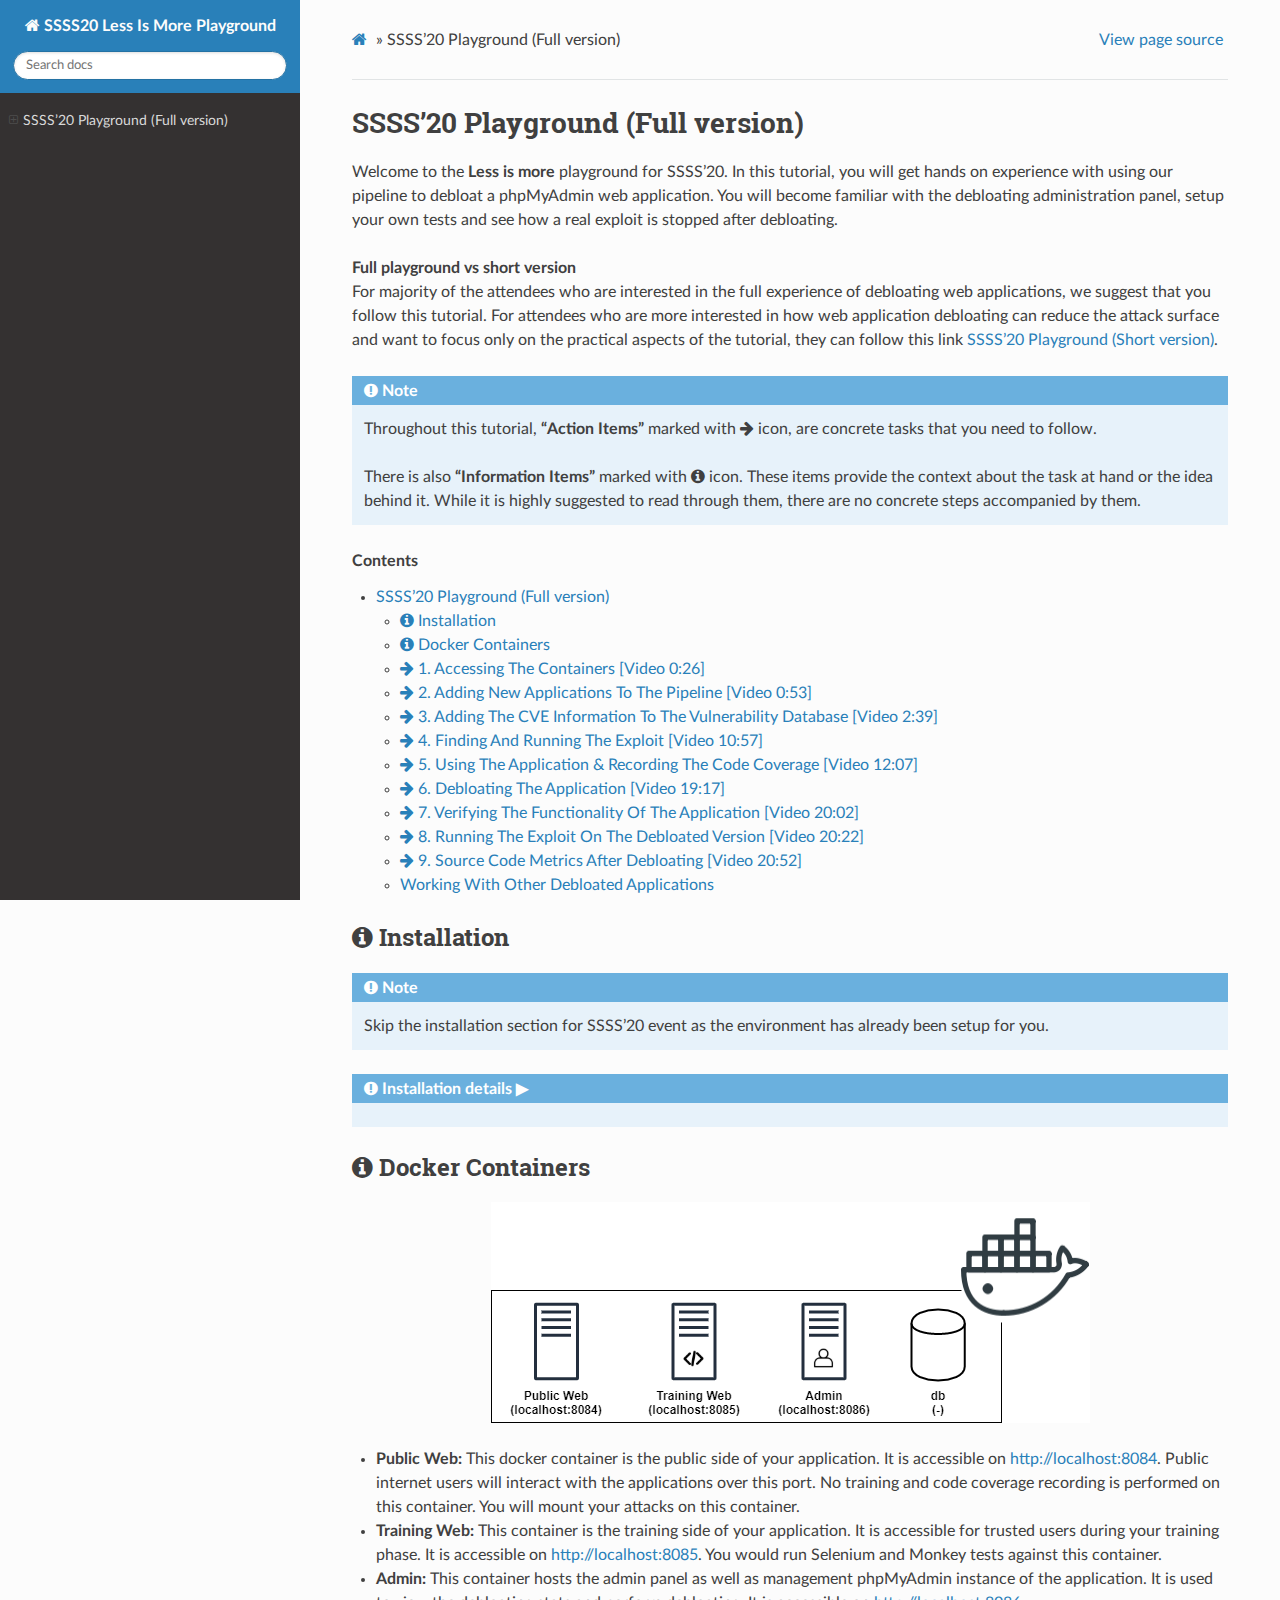
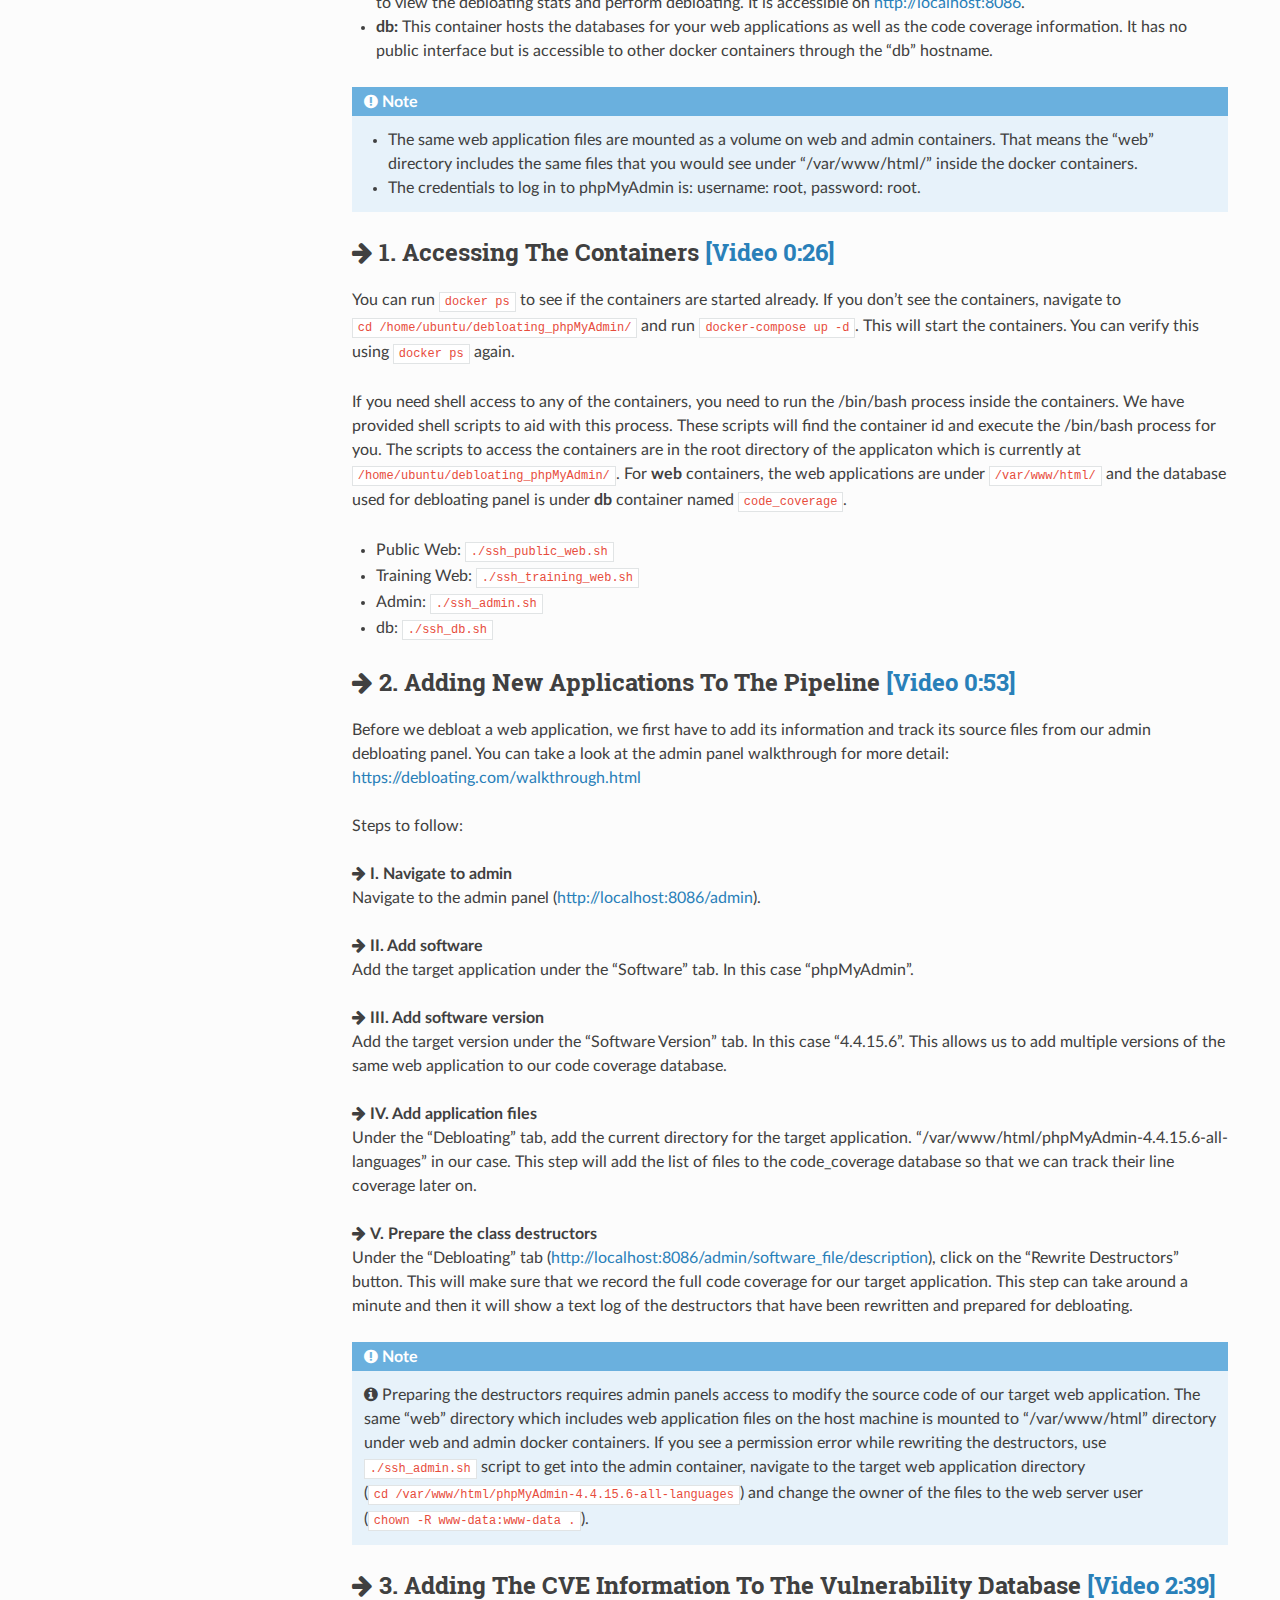
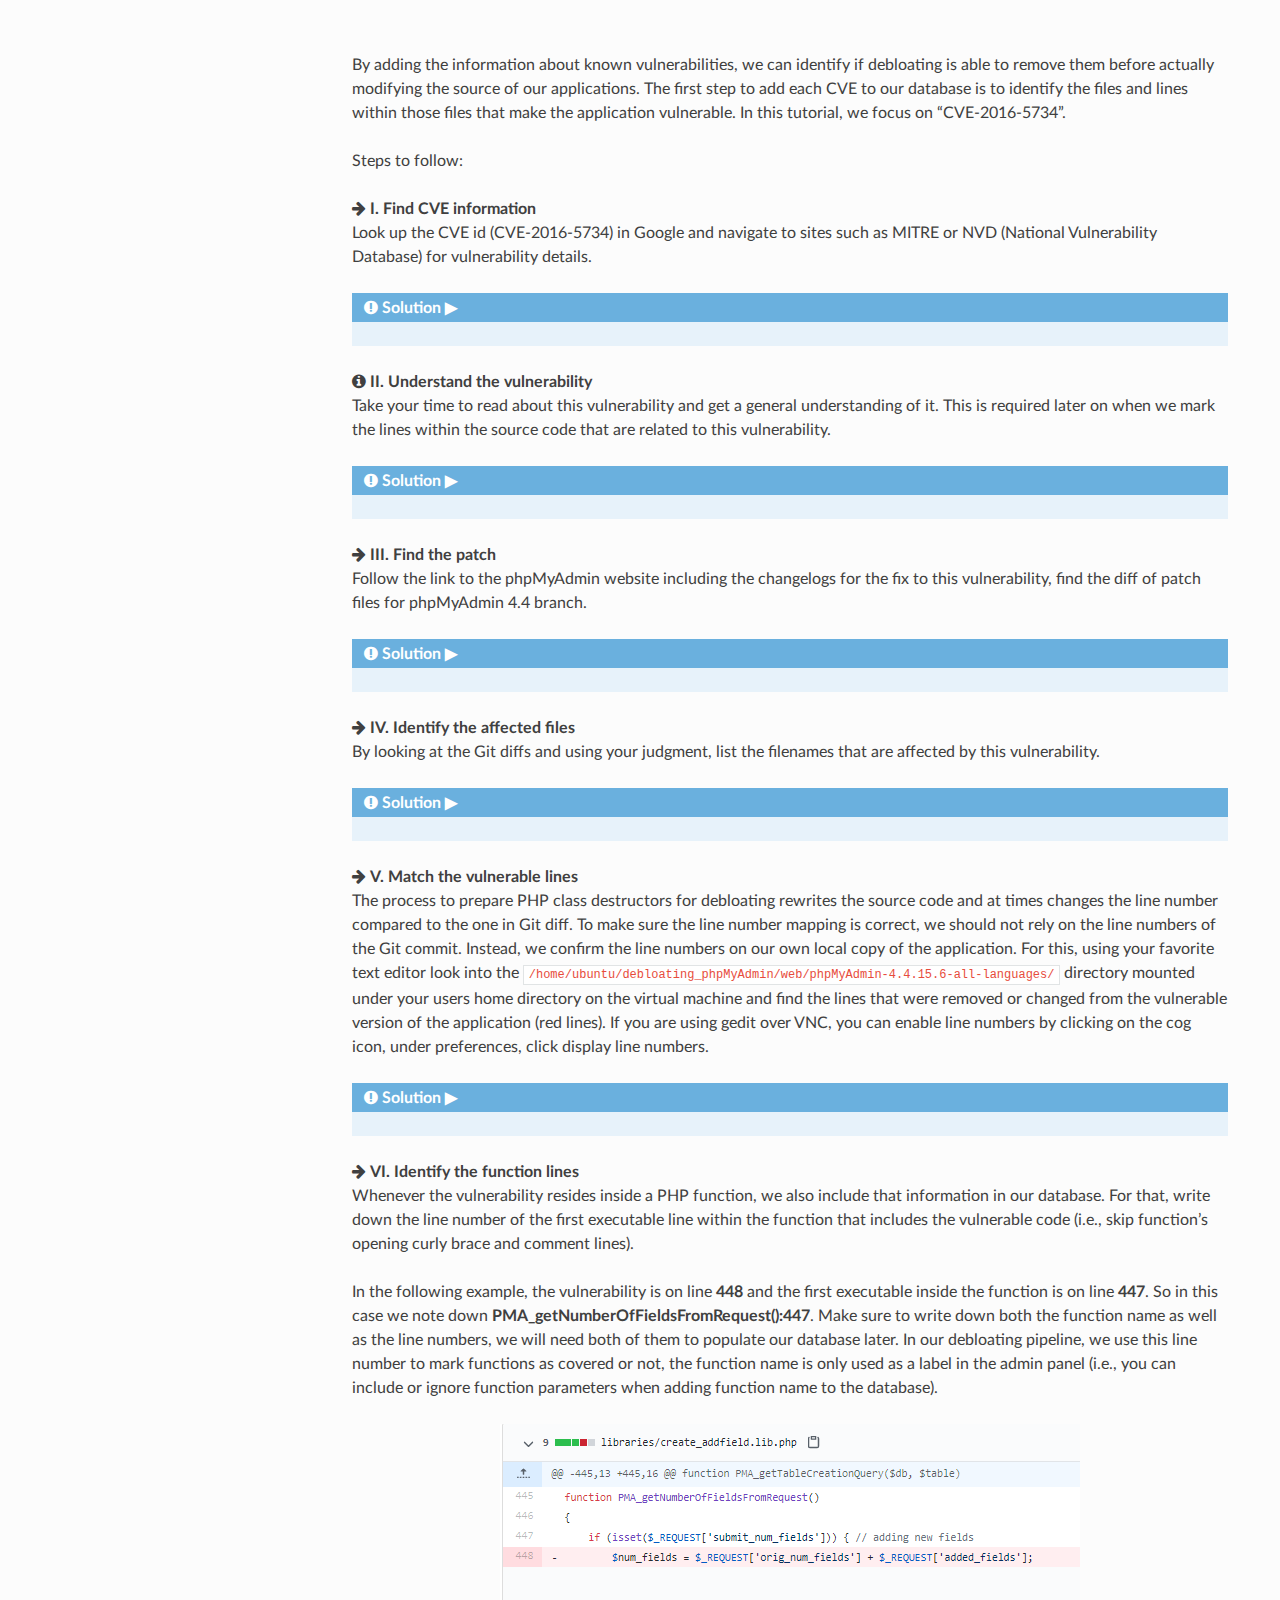
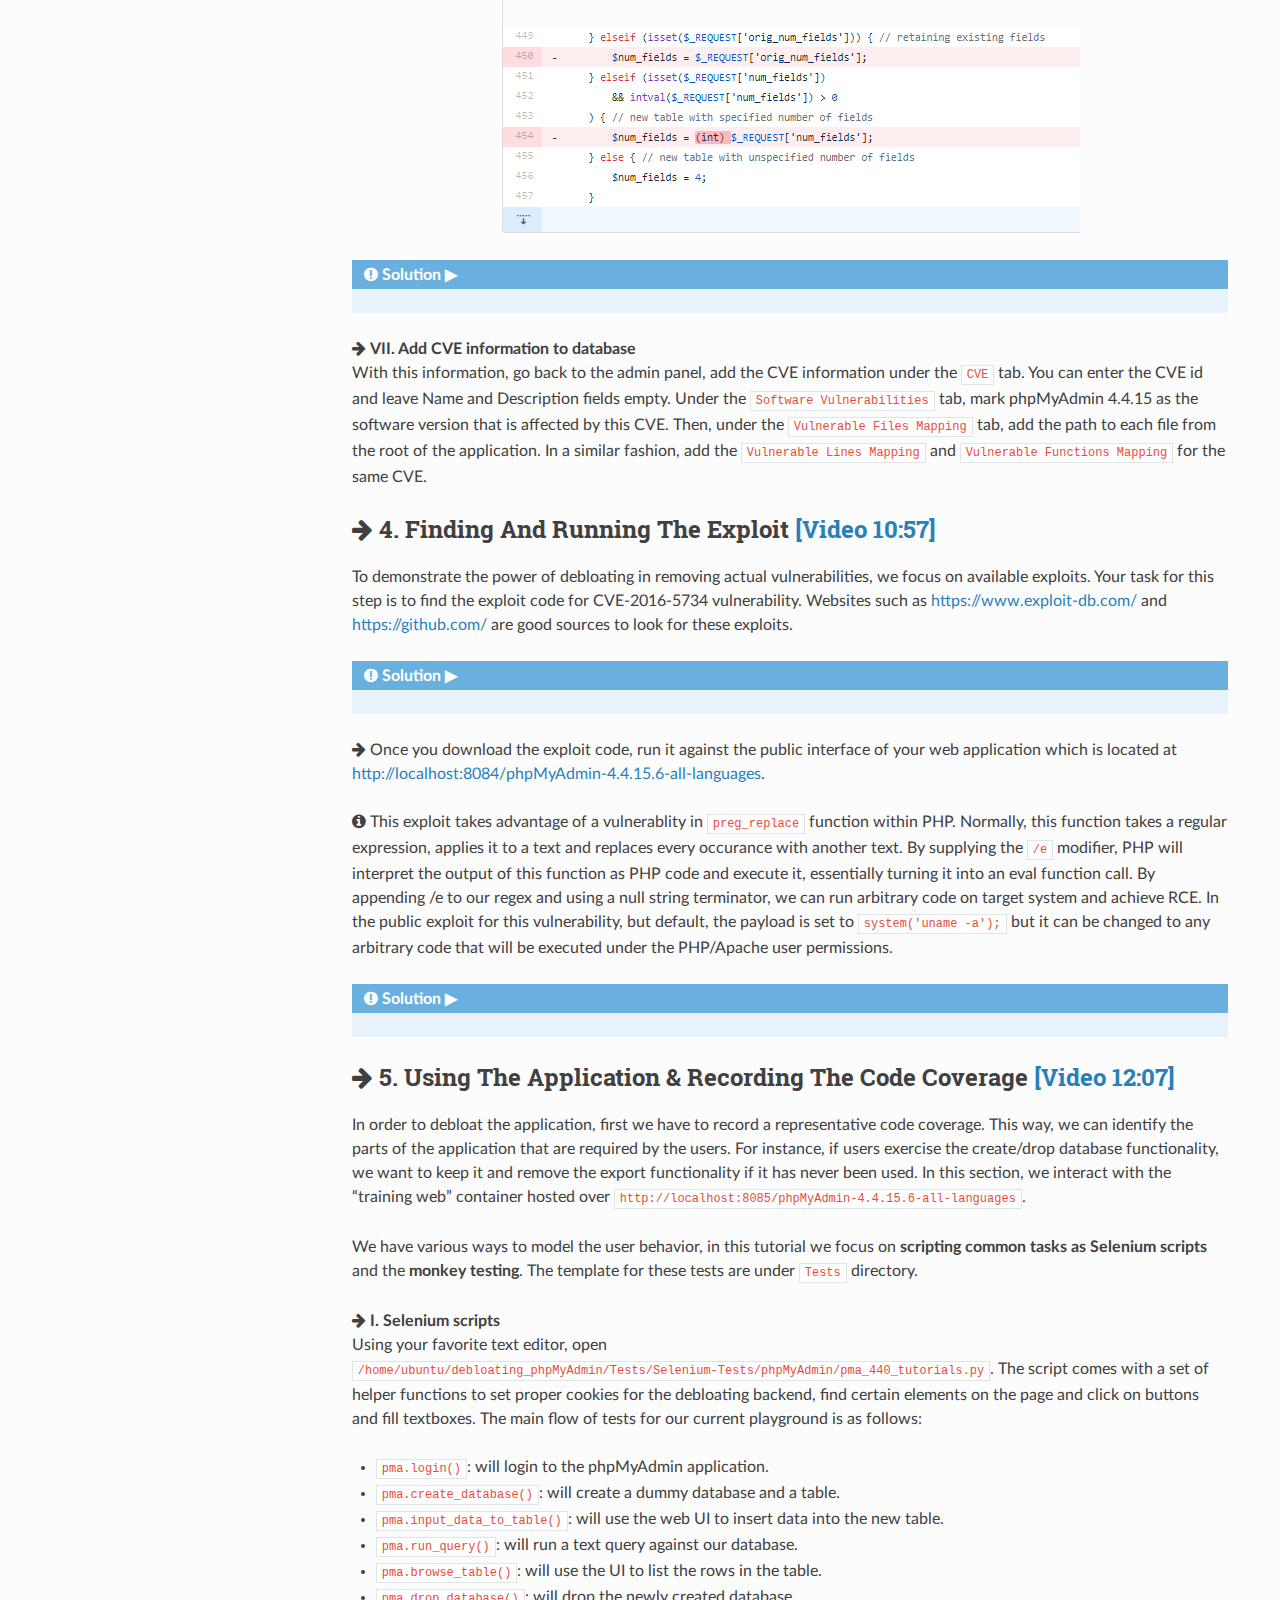
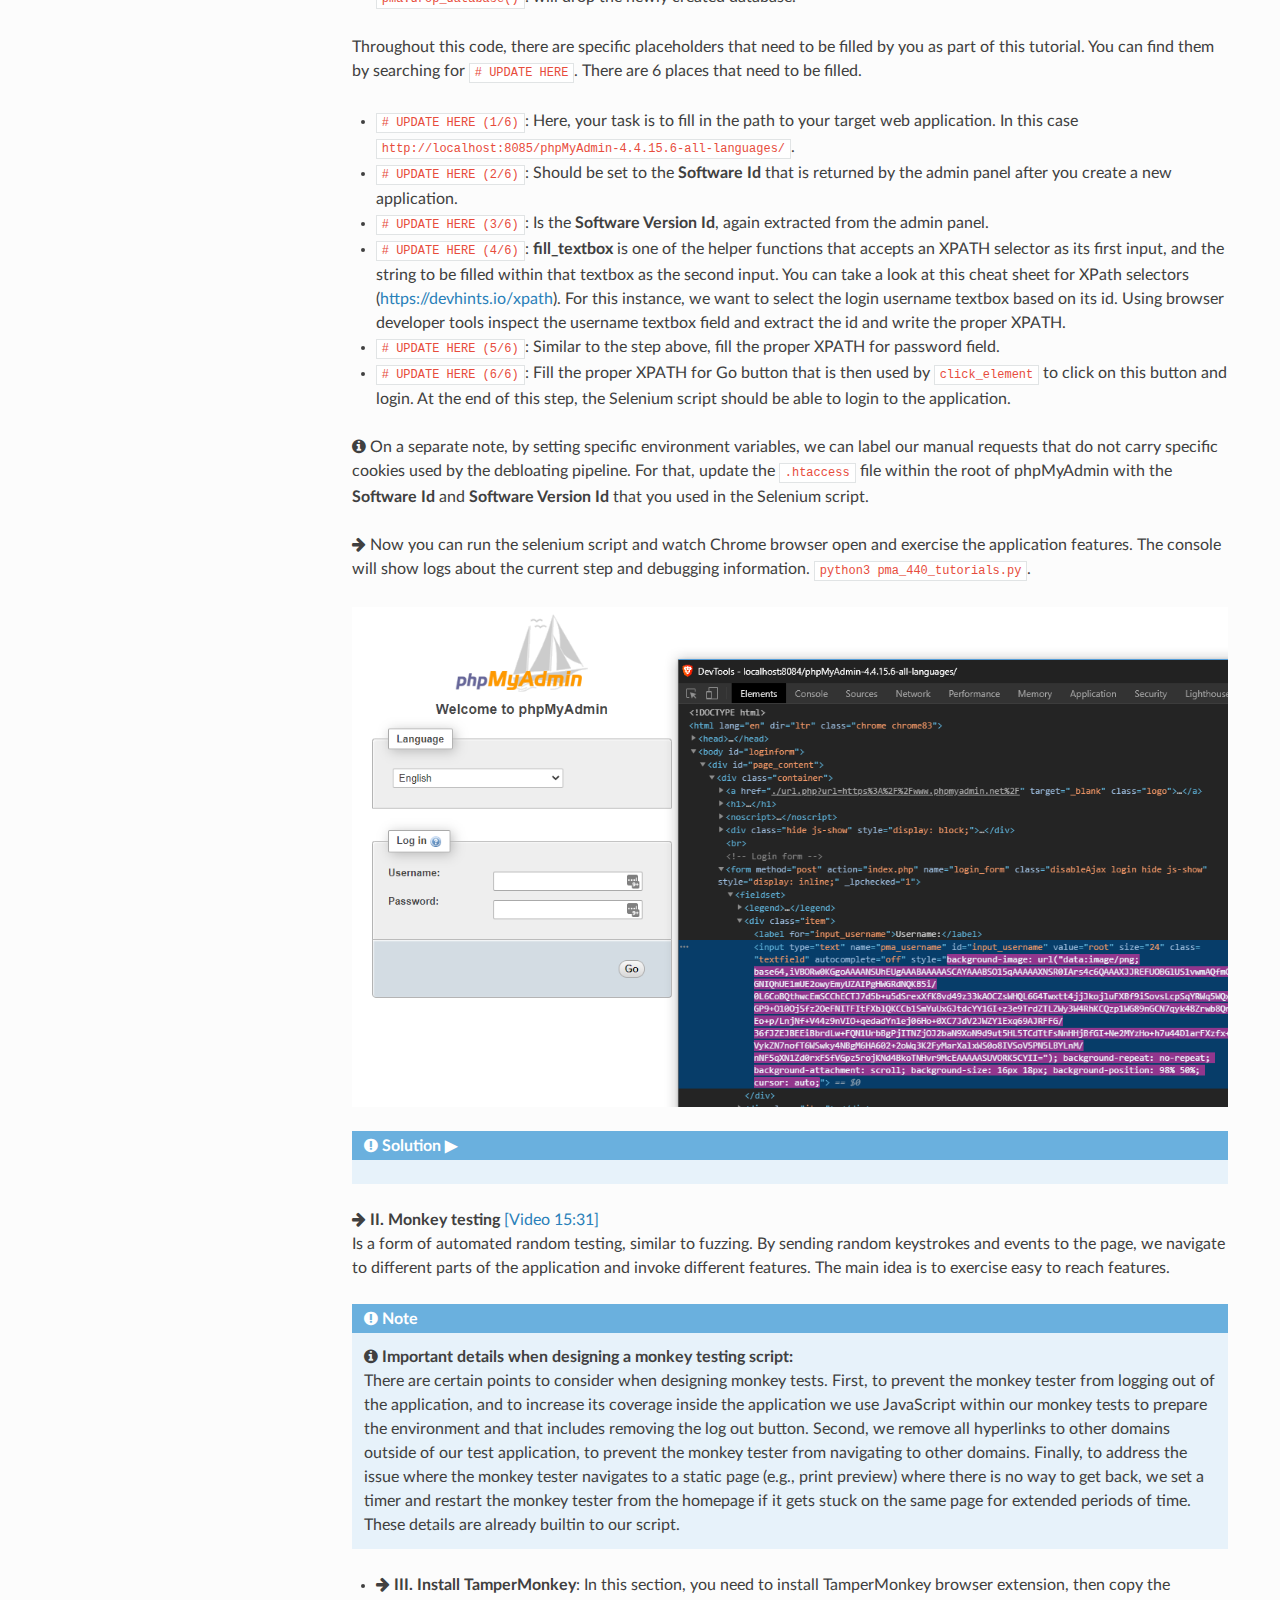
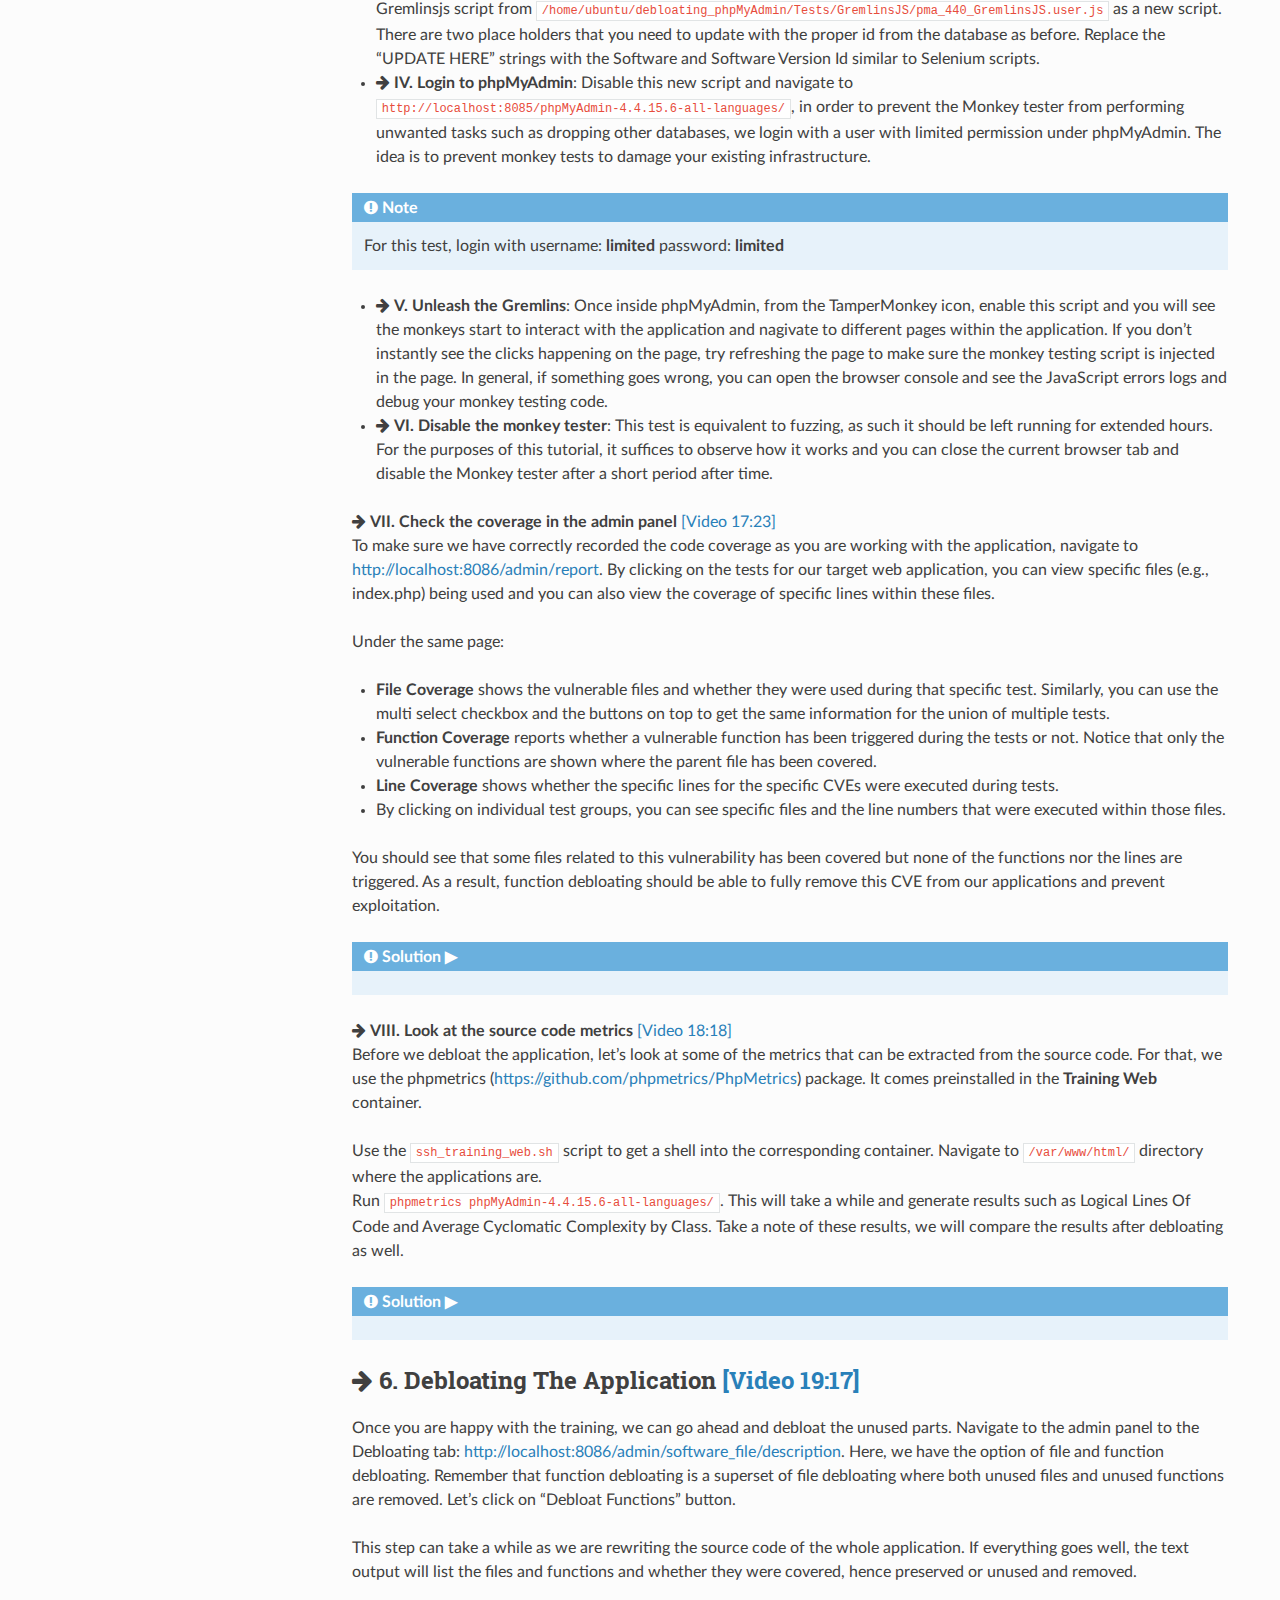
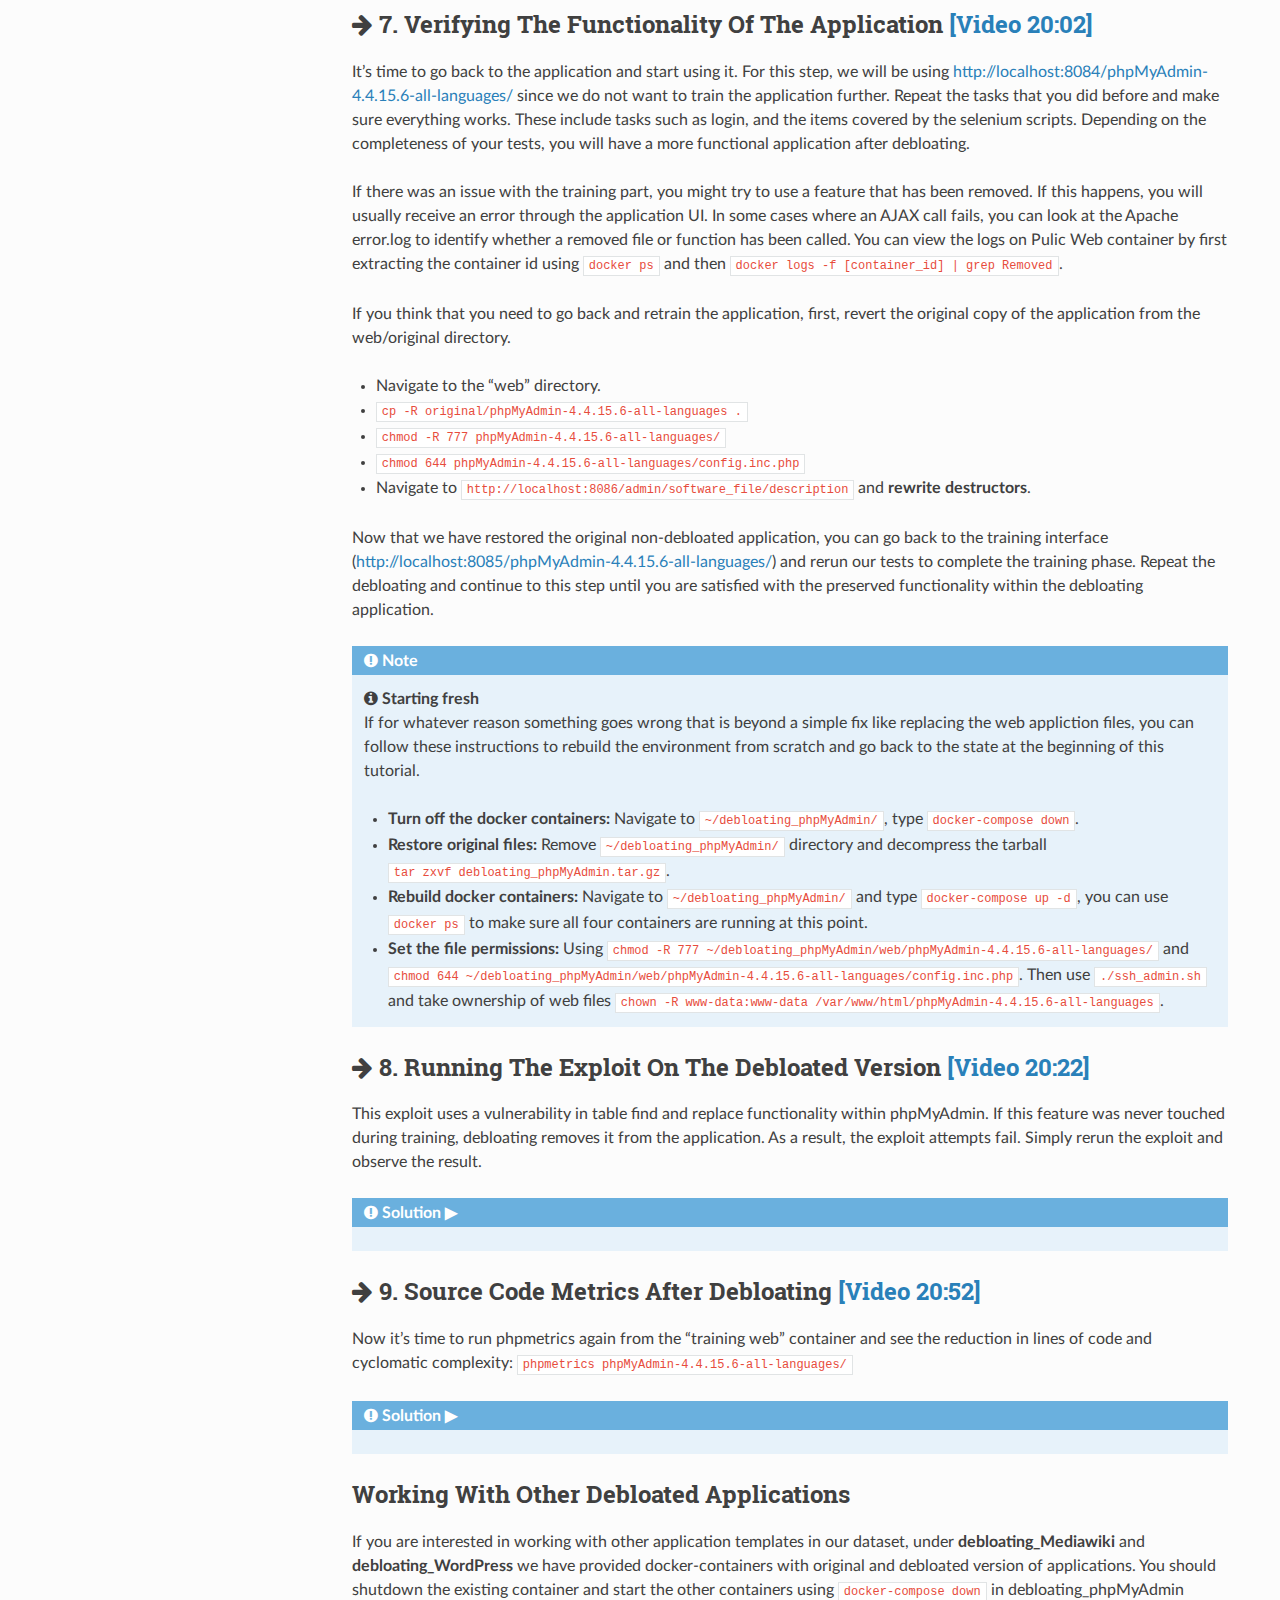
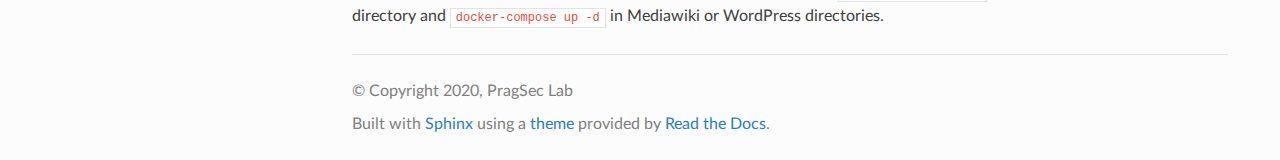
<file: index.html>
<!DOCTYPE html>
<html class="writer-html5" lang="en" >
<head>
  <meta charset="utf-8">
  
  <meta name="viewport" content="width=device-width, initial-scale=1.0">
  
  <title>SSSS’20 Playground (Full version) &mdash; SSSS20 Less Is More Playground  documentation</title>
  

  
  <link rel="stylesheet" href="_static/css/theme.css" type="text/css" />
  <link rel="stylesheet" href="_static/pygments.css" type="text/css" />
  <link rel="stylesheet" href="_static/custom.css" type="text/css" />
  <link rel="stylesheet" href="_static/custom.css" type="text/css" />

  
  
  
  

  
  <!--[if lt IE 9]>
    <script src="_static/js/html5shiv.min.js"></script>
  <![endif]-->
  
    
      <script type="text/javascript" id="documentation_options" data-url_root="./" src="_static/documentation_options.js"></script>
        <script src="_static/jquery.js"></script>
        <script src="_static/underscore.js"></script>
        <script src="_static/doctools.js"></script>
        <script src="_static/language_data.js"></script>
    
    <script type="text/javascript" src="_static/js/theme.js"></script>

    
    <link rel="index" title="Index" href="genindex.html" />
    <link rel="search" title="Search" href="search.html" />
 <script type="text/javascript">
    $(document).ready(function() {
        $(document).ready(function () {
        $('a[href^="http://"], a[href^="https://"]').not('a[class*=internal]').attr('target', '_blank');
        });

        $(".toggle > *").hide();
        $(".toggle .admonition-title").show();
        $(".toggle .admonition-title").click(function() {
            $(this).parent().children().not(".admonition-title").toggle(400);
            $(this).parent().children(".admonition-title").toggleClass("open");
        })
    });
</script>

</head>

<body class="wy-body-for-nav">

   
  <div class="wy-grid-for-nav">
    
    <nav data-toggle="wy-nav-shift" class="wy-nav-side">
      <div class="wy-side-scroll">
        <div class="wy-side-nav-search" >
          

          
            <a href="#" class="icon icon-home" alt="Documentation Home"> SSSS20 Less Is More Playground
          

          
          </a>

          
            
            
          

          
<div role="search">
  <form id="rtd-search-form" class="wy-form" action="search.html" method="get">
    <input type="text" name="q" placeholder="Search docs" />
    <input type="hidden" name="check_keywords" value="yes" />
    <input type="hidden" name="area" value="default" />
  </form>
</div>

          
        </div>

        
        <div class="wy-menu wy-menu-vertical" data-spy="affix" role="navigation" aria-label="main navigation">
          
            
            
              
            
            
              <!-- Local TOC -->
              <div class="local-toc"><ul>
<li><a class="reference internal" href="#">SSSS’20 Playground (Full version)</a><ul>
<li><a class="reference internal" href="#installation"><em class="fa fa-info-circle"></em> Installation</a></li>
<li><a class="reference internal" href="#docker-containers"><em class="fa fa-info-circle"></em> Docker Containers</a></li>
<li><a class="reference internal" href="#accessing-the-containers-video-0-26"><em class="fa fa-arrow-right"></em> 1. Accessing The Containers [Video 0:26]</a></li>
<li><a class="reference internal" href="#adding-new-applications-to-the-pipeline-video-0-53"><em class="fa fa-arrow-right"></em> 2. Adding New Applications To The Pipeline [Video 0:53]</a></li>
<li><a class="reference internal" href="#adding-the-cve-information-to-the-vulnerability-database-video-2-39"><em class="fa fa-arrow-right"></em> 3. Adding The CVE Information To The Vulnerability Database [Video 2:39]</a></li>
<li><a class="reference internal" href="#finding-and-running-the-exploit-video-10-57"><em class="fa fa-arrow-right"></em> 4. Finding And Running The Exploit [Video 10:57]</a></li>
<li><a class="reference internal" href="#using-the-application-recording-the-code-coverage-video-12-07"><em class="fa fa-arrow-right"></em> 5. Using The Application &amp; Recording The Code Coverage [Video 12:07]</a></li>
<li><a class="reference internal" href="#debloating-the-application-video-19-17"><em class="fa fa-arrow-right"></em> 6. Debloating The Application [Video 19:17]</a></li>
<li><a class="reference internal" href="#verifying-the-functionality-of-the-application-video-20-02"><em class="fa fa-arrow-right"></em> 7. Verifying The Functionality Of The Application [Video 20:02]</a></li>
<li><a class="reference internal" href="#running-the-exploit-on-the-debloated-version-video-20-22"><em class="fa fa-arrow-right"></em> 8. Running The Exploit On The Debloated Version [Video 20:22]</a></li>
<li><a class="reference internal" href="#source-code-metrics-after-debloating-video-20-52"><em class="fa fa-arrow-right"></em> 9. Source Code Metrics After Debloating [Video 20:52]</a></li>
<li><a class="reference internal" href="#working-with-other-debloated-applications">Working With Other Debloated Applications</a></li>
</ul>
</li>
</ul>
</div>
            
          
        </div>
        
      </div>
    </nav>

    <section data-toggle="wy-nav-shift" class="wy-nav-content-wrap">

      
      <nav class="wy-nav-top" aria-label="top navigation">
        
          <i data-toggle="wy-nav-top" class="fa fa-bars"></i>
          <a href="#">SSSS20 Less Is More Playground</a>
        
      </nav>


      <div class="wy-nav-content">
        
        <div class="rst-content">
        
          















<div role="navigation" aria-label="breadcrumbs navigation">

  <ul class="wy-breadcrumbs">
    
      <li><a href="#" class="icon icon-home"></a> &raquo;</li>
        
      <li>SSSS’20 Playground (Full version)</li>
    
    
      <li class="wy-breadcrumbs-aside">
        
            
            <a href="_sources/index.rst.txt" rel="nofollow"> View page source</a>
          
        
      </li>
    
  </ul>

  
  <hr/>
</div>
          <div role="main" class="document" itemscope="itemscope" itemtype="http://schema.org/Article">
           <div itemprop="articleBody">
            
  <div class="section" id="ssss-20-playground-full-version">
<h1><a class="toc-backref" href="#id1">SSSS’20 Playground (Full version)</a><a class="headerlink" href="#ssss-20-playground-full-version" title="Permalink to this headline">¶</a></h1>
<p>Welcome to the <strong>Less is more</strong> playground for SSSS’20. In this tutorial, you will get hands on experience with using our pipeline to debloat a phpMyAdmin web application. You will become familiar with the debloating administration panel, setup your own tests and see how a real exploit is stopped after debloating.</p>
<div class="line-block">
<div class="line"><strong>Full playground vs short version</strong></div>
<div class="line">For majority of the attendees who are interested in the full experience of debloating web applications, we suggest that you follow this tutorial. For attendees who are more interested in how web application debloating can reduce the attack surface and want to focus only on the practical aspects of the tutorial, they can follow this link <a class="reference internal" href="shortversion.html"><span class="doc">SSSS’20 Playground (Short version)</span></a>.</div>
</div>
<div class="toctree-wrapper compound">
</div>
<div class="admonition note">
<p class="admonition-title">Note</p>
<p>Throughout this tutorial, <strong>“Action Items”</strong> marked with <em class="fa fa-arrow-right"></em> icon, are concrete tasks that you need to follow.</p>
<p>There is also <strong>“Information Items”</strong> marked with <em class="fa fa-info-circle"></em> icon.
These items provide the context about the task at hand or the idea behind it.
While it is highly suggested to read through them, there are no concrete steps accompanied by them.</p>
</div>
<div class="contents topic" id="contents">
<p class="topic-title">Contents</p>
<ul class="simple">
<li><p><a class="reference internal" href="#ssss-20-playground-full-version" id="id1">SSSS’20 Playground (Full version)</a></p>
<ul>
<li><p><a class="reference internal" href="#installation" id="id2"><em class="fa fa-info-circle"></em> Installation</a></p></li>
<li><p><a class="reference internal" href="#docker-containers" id="id3"><em class="fa fa-info-circle"></em> Docker Containers</a></p></li>
<li><p><a class="reference internal" href="#accessing-the-containers-video-0-26" id="id4"><em class="fa fa-arrow-right"></em> 1. Accessing The Containers [Video 0:26]</a></p></li>
<li><p><a class="reference internal" href="#adding-new-applications-to-the-pipeline-video-0-53" id="id5"><em class="fa fa-arrow-right"></em> 2. Adding New Applications To The Pipeline [Video 0:53]</a></p></li>
<li><p><a class="reference internal" href="#adding-the-cve-information-to-the-vulnerability-database-video-2-39" id="id6"><em class="fa fa-arrow-right"></em> 3. Adding The CVE Information To The Vulnerability Database [Video 2:39]</a></p></li>
<li><p><a class="reference internal" href="#finding-and-running-the-exploit-video-10-57" id="id7"><em class="fa fa-arrow-right"></em> 4. Finding And Running The Exploit [Video 10:57]</a></p></li>
<li><p><a class="reference internal" href="#using-the-application-recording-the-code-coverage-video-12-07" id="id8"><em class="fa fa-arrow-right"></em> 5. Using The Application &amp; Recording The Code Coverage [Video 12:07]</a></p></li>
<li><p><a class="reference internal" href="#debloating-the-application-video-19-17" id="id9"><em class="fa fa-arrow-right"></em> 6. Debloating The Application [Video 19:17]</a></p></li>
<li><p><a class="reference internal" href="#verifying-the-functionality-of-the-application-video-20-02" id="id10"><em class="fa fa-arrow-right"></em> 7. Verifying The Functionality Of The Application [Video 20:02]</a></p></li>
<li><p><a class="reference internal" href="#running-the-exploit-on-the-debloated-version-video-20-22" id="id11"><em class="fa fa-arrow-right"></em> 8. Running The Exploit On The Debloated Version [Video 20:22]</a></p></li>
<li><p><a class="reference internal" href="#source-code-metrics-after-debloating-video-20-52" id="id12"><em class="fa fa-arrow-right"></em> 9. Source Code Metrics After Debloating [Video 20:52]</a></p></li>
<li><p><a class="reference internal" href="#working-with-other-debloated-applications" id="id13">Working With Other Debloated Applications</a></p></li>
</ul>
</li>
</ul>
</div>
<div class="section" id="installation">
<h2><a class="toc-backref" href="#id2"><em class="fa fa-info-circle"></em> Installation</a><a class="headerlink" href="#installation" title="Permalink to this headline">¶</a></h2>
<div class="admonition note">
<p class="admonition-title">Note</p>
<p>Skip the installation section for SSSS’20 event as the environment has already been setup for you.</p>
</div>
<div class="toggle admonition">
<p class="admonition-title">Installation details</p>
<blockquote>
<div><ol class="arabic simple">
<li><p>Download the project files <a class="reference external" href="https://drive.google.com/file/d/11Dh2_uWR5XqSUCCsBIvfWZVR6sHraFVv/view?usp=sharing">debloating_phpMyAdmin.tar.gz</a></p></li>
<li><p>Decompress the tar file <code class="code docutils literal notranslate"><span class="pre">tar</span> <span class="pre">zxvf</span> <span class="pre">debloating_phpMyAdmin.tar.gz</span></code></p></li>
<li><p>Run <code class="code docutils literal notranslate"><span class="pre">docker-compose</span> <span class="pre">up</span> <span class="pre">-d</span></code> in the root directory</p></li>
<li><p>You can view the logs using <code class="code docutils literal notranslate"><span class="pre">docker-compose</span> <span class="pre">logs</span> <span class="pre">-f</span> <span class="pre">-t</span></code></p></li>
</ol>
</div></blockquote>
</div>
</div>
<div class="section" id="docker-containers">
<h2><a class="toc-backref" href="#id3"><em class="fa fa-info-circle"></em> Docker Containers</a><a class="headerlink" href="#docker-containers" title="Permalink to this headline">¶</a></h2>
<img alt="_images/SSSS20.png" class="align-center" src="_images/SSSS20.png" />
<ul class="simple">
<li><p><strong>Public Web:</strong> This docker container is the public side of your application. It is accessible on <a class="reference external" href="http://localhost:8084">http://localhost:8084</a>. Public internet users will interact with the applications over this port. No training and code coverage recording is performed on this container. You will mount your attacks on this container.</p></li>
<li><p><strong>Training Web:</strong> This container is the training side of your application. It is accessible for trusted users during your training phase. It is accessible on <a class="reference external" href="http://localhost:8085">http://localhost:8085</a>. You would run Selenium and Monkey tests against this container.</p></li>
<li><p><strong>Admin:</strong> This container hosts the admin panel as well as management phpMyAdmin instance of the application. It is used to view the debloating stats and perform debloating. It is accessible on <a class="reference external" href="http://localhost:8086">http://localhost:8086</a>.</p></li>
<li><p><strong>db:</strong> This container hosts the databases for your web applications as well as the code coverage information. It has no public interface but is accessible to other docker containers through the “db” hostname.</p></li>
</ul>
<div class="admonition note">
<p class="admonition-title">Note</p>
<ul class="simple">
<li><p>The same web application files are mounted as a volume on web and admin containers. That means the “web” directory includes the same files that you would see under “/var/www/html/” inside the docker containers.</p></li>
<li><p>The credentials to log in to phpMyAdmin is: username: root, password: root.</p></li>
</ul>
</div>
</div>
<div class="section" id="accessing-the-containers-video-0-26">
<h2><em class="fa fa-arrow-right"></em> 1. Accessing The Containers <a class="reference external" href="https://youtu.be/W4RMhgaSsc8?t=26">[Video 0:26]</a><a class="headerlink" href="#accessing-the-containers-video-0-26" title="Permalink to this headline">¶</a></h2>
<p>You can run <code class="code docutils literal notranslate"><span class="pre">docker</span> <span class="pre">ps</span></code> to see if the containers are started already. If you don’t see the containers, navigate to <code class="code docutils literal notranslate"><span class="pre">cd</span> <span class="pre">/home/ubuntu/debloating_phpMyAdmin/</span></code> and run <code class="code docutils literal notranslate"><span class="pre">docker-compose</span> <span class="pre">up</span> <span class="pre">-d</span></code>. This will start the containers. You can verify this using <code class="code docutils literal notranslate"><span class="pre">docker</span> <span class="pre">ps</span></code> again.</p>
<p>If you need shell access to any of the containers, you need to run the /bin/bash process inside the containers. We have provided shell scripts to aid with this process. These scripts will find the container id and execute the /bin/bash process for you. The scripts to access the containers are in the root directory of the applicaton which is currently at <code class="code docutils literal notranslate"><span class="pre">/home/ubuntu/debloating_phpMyAdmin/</span></code>. For <strong>web</strong> containers, the web applications are under <code class="code docutils literal notranslate"><span class="pre">/var/www/html/</span></code> and the database used for debloating panel is under <strong>db</strong> container named <code class="code docutils literal notranslate"><span class="pre">code_coverage</span></code>.</p>
<ul class="simple">
<li><p>Public Web: <code class="code docutils literal notranslate"><span class="pre">./ssh_public_web.sh</span></code></p></li>
<li><p>Training Web: <code class="code docutils literal notranslate"><span class="pre">./ssh_training_web.sh</span></code></p></li>
<li><p>Admin: <code class="code docutils literal notranslate"><span class="pre">./ssh_admin.sh</span></code></p></li>
<li><p>db: <code class="code docutils literal notranslate"><span class="pre">./ssh_db.sh</span></code></p></li>
</ul>
</div>
<div class="section" id="adding-new-applications-to-the-pipeline-video-0-53">
<h2><em class="fa fa-arrow-right"></em> 2. Adding New Applications To The Pipeline <a class="reference external" href="https://youtu.be/W4RMhgaSsc8?t=53">[Video 0:53]</a><a class="headerlink" href="#adding-new-applications-to-the-pipeline-video-0-53" title="Permalink to this headline">¶</a></h2>
<p>Before we debloat a web application, we first have to add its information and track its source files from our admin debloating panel. You can take a look at the admin panel walkthrough for more detail: <a class="reference external" href="https://debloating.com/walkthrough.html">https://debloating.com/walkthrough.html</a></p>
<p>Steps to follow:</p>
<div class="line-block">
<div class="line"><em class="fa fa-arrow-right"></em> <strong>I. Navigate to admin</strong></div>
<div class="line">Navigate to the admin panel (<a class="reference external" href="http://localhost:8086/admin">http://localhost:8086/admin</a>).</div>
</div>
<div class="line-block">
<div class="line"><em class="fa fa-arrow-right"></em> <strong>II. Add software</strong></div>
<div class="line">Add the target application under the “Software” tab. In this case “phpMyAdmin”.</div>
</div>
<div class="line-block">
<div class="line"><em class="fa fa-arrow-right"></em> <strong>III. Add software version</strong></div>
<div class="line">Add the target version under the “Software Version” tab. In this case “4.4.15.6”. This allows us to add multiple versions of the same web application to our code coverage database.</div>
</div>
<div class="line-block">
<div class="line"><em class="fa fa-arrow-right"></em> <strong>IV. Add application files</strong></div>
<div class="line">Under the “Debloating” tab, add the current directory for the target application. “/var/www/html/phpMyAdmin-4.4.15.6-all-languages” in our case. This step will add the list of files to the code_coverage database so that we can track their line coverage later on.</div>
</div>
<div class="line-block">
<div class="line"><em class="fa fa-arrow-right"></em> <strong>V. Prepare the class destructors</strong></div>
<div class="line">Under the “Debloating” tab (<a class="reference external" href="http://localhost:8086/admin/software_file/description">http://localhost:8086/admin/software_file/description</a>), click on the “Rewrite Destructors” button. This will make sure that we record the full code coverage for our target application. This step can take around a minute and then it will show a text log of the destructors that have been rewritten and prepared for debloating.</div>
</div>
<div class="admonition note">
<p class="admonition-title">Note</p>
<p><em class="fa fa-info-circle"></em> Preparing the destructors requires admin panels access to modify the source code of our target web application. The same “web” directory which includes web application files on the host machine is mounted to “/var/www/html” directory under web and admin docker containers. If you see a permission error while rewriting the destructors, use <code class="code docutils literal notranslate"><span class="pre">./ssh_admin.sh</span></code> script to get into the admin container, navigate to the target web application directory (<code class="code docutils literal notranslate"><span class="pre">cd</span> <span class="pre">/var/www/html/phpMyAdmin-4.4.15.6-all-languages</span></code>) and change the owner of the files to the web server user (<code class="code docutils literal notranslate"><span class="pre">chown</span> <span class="pre">-R</span> <span class="pre">www-data:www-data</span> <span class="pre">.</span></code>).</p>
</div>
</div>
<div class="section" id="adding-the-cve-information-to-the-vulnerability-database-video-2-39">
<h2><em class="fa fa-arrow-right"></em> 3. Adding The CVE Information To The Vulnerability Database <a class="reference external" href="https://youtu.be/W4RMhgaSsc8?t=158">[Video 2:39]</a><a class="headerlink" href="#adding-the-cve-information-to-the-vulnerability-database-video-2-39" title="Permalink to this headline">¶</a></h2>
<p>By adding the information about known vulnerabilities, we can identify if debloating is able to remove them before actually modifying the source of our applications. The first step to add each CVE to our database is to identify the files and lines within those files that make the application vulnerable. In this tutorial, we focus on “CVE-2016-5734”.</p>
<p>Steps to follow:</p>
<div class="line-block">
<div class="line"><em class="fa fa-arrow-right"></em> <strong>I. Find CVE information</strong></div>
<div class="line">Look up the CVE id (CVE-2016-5734) in Google and navigate to sites such as MITRE or NVD (National Vulnerability Database) for vulnerability details.</div>
</div>
<div class="toggle admonition">
<p class="admonition-title">Solution</p>
<p><a class="reference external" href="https://cve.mitre.org/cgi-bin/cvename.cgi?name=CVE-2016-5734">https://cve.mitre.org/cgi-bin/cvename.cgi?name=CVE-2016-5734</a></p>
</div>
<div class="line-block">
<div class="line"><em class="fa fa-info-circle"></em> <strong>II. Understand the vulnerability</strong></div>
<div class="line">Take your time to read about this vulnerability and get a general understanding of it. This is required later on when we mark the lines within the source code that are related to this vulnerability.</div>
</div>
<div class="toggle admonition">
<p class="admonition-title">Solution</p>
<blockquote>
<div><p>This vulnerability affects the <code class="code docutils literal notranslate"><span class="pre">preg_replace</span></code> function. By injecting the <code class="code docutils literal notranslate"><span class="pre">/e</span></code> flag as input to this function we can make PHP run <code class="code docutils literal notranslate"><span class="pre">eval</span></code> on the output of regex find and replace. To do this, we have to inject <code class="code docutils literal notranslate"><span class="pre">/e</span></code> and also use a <code class="code docutils literal notranslate"><span class="pre">null</span> <span class="pre">byte</span></code> to terminate the rest of the string to make this exploit work. Read more at <a class="reference external" href="https://bitquark.co.uk/blog/2013/07/23/the_unexpected_dangers_of_preg_replace">https://bitquark.co.uk/blog/2013/07/23/the_unexpected_dangers_of_preg_replace</a></p>
</div></blockquote>
</div>
<div class="line-block">
<div class="line"><em class="fa fa-arrow-right"></em> <strong>III. Find the patch</strong></div>
<div class="line">Follow the link to the phpMyAdmin website including the changelogs for the fix to this vulnerability, find the diff of patch files for phpMyAdmin 4.4 branch.</div>
</div>
<div class="toggle admonition">
<p class="admonition-title">Solution</p>
<blockquote>
<div><ul class="simple">
<li><p>Navigate to <a class="reference external" href="https://www.phpmyadmin.net/security/PMASA-2016-27/">https://www.phpmyadmin.net/security/PMASA-2016-27/</a></p></li>
<li><p>Find <a class="reference external" href="https://github.com/phpmyadmin/phpmyadmin/commit/33d1373">https://github.com/phpmyadmin/phpmyadmin/commit/33d1373</a></p></li>
<li><p>Find <a class="reference external" href="https://github.com/phpmyadmin/phpmyadmin/commit/daf3751">https://github.com/phpmyadmin/phpmyadmin/commit/daf3751</a></p></li>
</ul>
</div></blockquote>
</div>
<div class="line-block">
<div class="line"><em class="fa fa-arrow-right"></em> <strong>IV. Identify the affected files</strong></div>
<div class="line">By looking at the Git diffs and using your judgment, list the filenames that are affected by this vulnerability.</div>
</div>
<div class="toggle admonition">
<p class="admonition-title">Solution</p>
<blockquote>
<div><ul class="simple">
<li><p>libraries/TableSearch.class.php</p></li>
<li><p>libraries/Tracker.class.php</p></li>
<li><p>libraries/plugins/export/ExportSql.class.php</p></li>
<li><p>libraries/tbl_columns_definition_form.lib.php</p></li>
<li><p>test/libraries/core/PMA_warnMissingExtension_test.php</p></li>
</ul>
<p><strong>test/libraries/core/PMA_warnMissingExtension_test.php</strong> is included in the patch but since it is a unit test, it is only accessible locally and does not directly contribute to the vulnerability, also it is not exploitable.</p>
</div></blockquote>
</div>
<div class="line-block">
<div class="line"><em class="fa fa-arrow-right"></em> <strong>V. Match the vulnerable lines</strong></div>
<div class="line">The process to prepare PHP class destructors for debloating rewrites the source code and at times changes the line number compared to the one in Git diff. To make sure the line number mapping is correct, we should not rely on the line numbers of the Git commit. Instead, we confirm the line numbers on our own local copy of the application. For this, using your favorite text editor look into the <code class="code docutils literal notranslate"><span class="pre">/home/ubuntu/debloating_phpMyAdmin/web/phpMyAdmin-4.4.15.6-all-languages/</span></code> directory mounted under your users home directory on the virtual machine and find the lines that were removed or changed from the vulnerable version of the application (red lines). If you are using gedit over VNC, you can enable line numbers by clicking on the cog icon, under preferences, click display line numbers.</div>
</div>
<div class="toggle admonition">
<p class="admonition-title">Solution</p>
<blockquote>
<div><ul class="simple">
<li><p>libraries/TableSearch.class.php: 1041</p></li>
<li><p>libraries/Tracker.class.php: 662</p></li>
<li><p>libraries/plugins/export/ExportSql.class.php: 854</p></li>
<li><p>libraries/tbl_columns_definition_form.lib.php: 488</p></li>
</ul>
</div></blockquote>
</div>
<div class="line-block">
<div class="line"><em class="fa fa-arrow-right"></em> <strong>VI. Identify the function lines</strong></div>
<div class="line">Whenever the vulnerability resides inside a PHP function, we also include that information in our database. For that, write down the line number of the first executable line within the function that includes the vulnerable code (i.e., skip function’s opening curly brace and comment lines).</div>
</div>
<p>In the following example, the vulnerability is on line <strong>448</strong> and the first executable inside the function is on line <strong>447</strong>. So in this case we note down <strong>PMA_getNumberOfFieldsFromRequest():447</strong>. Make sure to write down both the function name as well as the line numbers, we will need both of them to populate our database later. In our debloating pipeline, we use this line number to mark functions as covered or not, the function name is only used as a label in the admin panel (i.e., you can include or ignore function parameters when adding function name to the database).</p>
<img alt="_images/sourcecode.png" class="align-center" src="_images/sourcecode.png" />
<div class="toggle admonition">
<p class="admonition-title">Solution</p>
<blockquote>
<div><ul class="simple">
<li><p>libraries/TableSearch.class.php:<strong>_getRegexReplaceRows($columnIndex, $find, $replaceWith, $charSet):1032</strong></p></li>
<li><p>libraries/Tracker.class.php:<strong>handleQuery($query):617</strong></p></li>
<li><p>libraries/plugins/export/ExportSql.class.php:<strong>getTableDef( $db, $table, $crlf, $error_url, $show_dates = false, $add_semicolon = true, $view = false, $update_indexes_increments = true, $aliases = array() ):755</strong></p></li>
<li><p>libraries/tbl_columns_definition_form.lib.php:<strong>PMA_getHtmlForTransformation($columnNumber, $ci, $ci_offset, $available_mime, $columnMeta, $mime_map, $type_prefix ):483</strong></p></li>
</ul>
</div></blockquote>
</div>
<div class="line-block">
<div class="line"><em class="fa fa-arrow-right"></em> <strong>VII. Add CVE information to database</strong></div>
<div class="line">With this information, go back to the admin panel, add the CVE information under the <code class="code docutils literal notranslate"><span class="pre">CVE</span></code> tab. You can enter the CVE id and leave Name and Description fields empty. Under the <code class="code docutils literal notranslate"><span class="pre">Software</span> <span class="pre">Vulnerabilities</span></code> tab, mark phpMyAdmin 4.4.15 as the software version that is affected by this CVE.  Then, under the <code class="code docutils literal notranslate"><span class="pre">Vulnerable</span> <span class="pre">Files</span> <span class="pre">Mapping</span></code> tab, add the path to each file from the root of the application. In a similar fashion, add the <code class="code docutils literal notranslate"><span class="pre">Vulnerable</span> <span class="pre">Lines</span> <span class="pre">Mapping</span></code> and <code class="code docutils literal notranslate"><span class="pre">Vulnerable</span> <span class="pre">Functions</span> <span class="pre">Mapping</span></code> for the same CVE.</div>
</div>
</div>
<div class="section" id="finding-and-running-the-exploit-video-10-57">
<h2><em class="fa fa-arrow-right"></em> 4. Finding And Running The Exploit <a class="reference external" href="https://youtu.be/W4RMhgaSsc8?t=657">[Video 10:57]</a><a class="headerlink" href="#finding-and-running-the-exploit-video-10-57" title="Permalink to this headline">¶</a></h2>
<p>To demonstrate the power of debloating in removing actual vulnerabilities, we focus on available exploits. Your task for this step is to find the exploit code for CVE-2016-5734 vulnerability. Websites such as <a class="reference external" href="https://www.exploit-db.com/">https://www.exploit-db.com/</a> and <a class="reference external" href="https://github.com/">https://github.com/</a> are good sources to look for these exploits.</p>
<div class="toggle admonition">
<p class="admonition-title">Solution</p>
<blockquote>
<div><p><a class="reference external" href="https://www.exploit-db.com/exploits/40185">https://www.exploit-db.com/exploits/40185</a></p>
</div></blockquote>
</div>
<p><em class="fa fa-arrow-right"></em> Once you download the exploit code, run it against the public interface of your web application which is located at <a class="reference external" href="http://localhost:8084/phpMyAdmin-4.4.15.6-all-languages">http://localhost:8084/phpMyAdmin-4.4.15.6-all-languages</a>.</p>
<p><em class="fa fa-info-circle"></em> This exploit takes advantage of a vulnerablity in <code class="code docutils literal notranslate"><span class="pre">preg_replace</span></code> function within PHP. Normally, this function takes a regular expression, applies it to a text and replaces every occurance with another text. By supplying the <code class="code docutils literal notranslate"><span class="pre">/e</span></code> modifier, PHP will interpret the output of this function as PHP code and execute it, essentially turning it into an eval function call.
By appending /e to our regex and using a null string terminator, we can run arbitrary code on target system and achieve RCE.
In the public exploit for this vulnerability, but default, the payload is set to <code class="code docutils literal notranslate"><span class="pre">system('uname</span> <span class="pre">-a');</span></code> but it can be changed to any arbitrary code that will be executed under the PHP/Apache user permissions.</p>
<div class="toggle admonition">
<p class="admonition-title">Solution</p>
<blockquote>
<div><ul class="simple">
<li><p>Exploit execution: <code class="code docutils literal notranslate"><span class="pre">python3</span> <span class="pre">exploits/40185.py</span> <span class="pre">http://localhost:8084/phpMyAdmin-4.4.15.6-all-languages</span> <span class="pre">-u</span> <span class="pre">root</span> <span class="pre">-p</span> <span class="pre">root</span> <span class="pre">-d</span> <span class="pre">mysql</span></code></p></li>
<li><p>Result: x bb8440b2284f 4.19.84-microsoft-standard #1 SMP Wed Nov 13 11:44:37 UTC 2019 x86_64 GNU/Linux</p></li>
<li><p>Requires python requests library to be installed.</p></li>
</ul>
</div></blockquote>
</div>
</div>
<div class="section" id="using-the-application-recording-the-code-coverage-video-12-07">
<h2><em class="fa fa-arrow-right"></em> 5. Using The Application &amp; Recording The Code Coverage <a class="reference external" href="https://youtu.be/W4RMhgaSsc8?t=727">[Video 12:07]</a><a class="headerlink" href="#using-the-application-recording-the-code-coverage-video-12-07" title="Permalink to this headline">¶</a></h2>
<p>In order to debloat the application, first we have to record a representative code coverage. This way, we can identify the parts of the application that are required by the users. For instance, if users exercise the create/drop database functionality, we want to keep it and remove the export functionality if it has never been used.
In this section, we interact with the “training web” container hosted over <code class="code docutils literal notranslate"><span class="pre">http://localhost:8085/phpMyAdmin-4.4.15.6-all-languages</span></code>.</p>
<p>We have various ways to model the user behavior, in this tutorial we focus on <strong>scripting common tasks as Selenium scripts</strong> and the <strong>monkey testing</strong>.
The template for these tests are under <code class="code docutils literal notranslate"><span class="pre">Tests</span></code> directory.</p>
<div class="line-block">
<div class="line"><em class="fa fa-arrow-right"></em> <strong>I. Selenium scripts</strong></div>
<div class="line">Using your favorite text editor, open <code class="code docutils literal notranslate"><span class="pre">/home/ubuntu/debloating_phpMyAdmin/Tests/Selenium-Tests/phpMyAdmin/pma_440_tutorials.py</span></code>. The script comes with a set of helper functions to set proper cookies for the debloating backend, find certain elements on the page and click on buttons and fill textboxes. The main flow of tests for our current playground is as follows:</div>
</div>
<ul class="simple">
<li><p><code class="code docutils literal notranslate"><span class="pre">pma.login()</span></code>: will login to the phpMyAdmin application.</p></li>
<li><p><code class="code docutils literal notranslate"><span class="pre">pma.create_database()</span></code>: will create a dummy database and a table.</p></li>
<li><p><code class="code docutils literal notranslate"><span class="pre">pma.input_data_to_table()</span></code>: will use the web UI to insert data into the new table.</p></li>
<li><p><code class="code docutils literal notranslate"><span class="pre">pma.run_query()</span></code>: will run a text query against our database.</p></li>
<li><p><code class="code docutils literal notranslate"><span class="pre">pma.browse_table()</span></code>: will use the UI to list the rows in the table.</p></li>
<li><p><code class="code docutils literal notranslate"><span class="pre">pma.drop_database()</span></code>: will drop the newly created database.</p></li>
</ul>
<p>Throughout this code, there are specific placeholders that need to be filled by you as part of this tutorial. You can find them by searching for <code class="code docutils literal notranslate"><span class="pre">#</span> <span class="pre">UPDATE</span> <span class="pre">HERE</span></code>. There are 6 places that need to be filled.</p>
<ul class="simple">
<li><p><code class="code docutils literal notranslate"><span class="pre">#</span> <span class="pre">UPDATE</span> <span class="pre">HERE</span> <span class="pre">(1/6)</span></code>: Here, your task is to fill in the path to your target web application. In this case <code class="code docutils literal notranslate"><span class="pre">http://localhost:8085/phpMyAdmin-4.4.15.6-all-languages/</span></code>.</p></li>
<li><p><code class="code docutils literal notranslate"><span class="pre">#</span> <span class="pre">UPDATE</span> <span class="pre">HERE</span> <span class="pre">(2/6)</span></code>: Should be set to the <strong>Software Id</strong> that is returned by the admin panel after you create a new application.</p></li>
<li><p><code class="code docutils literal notranslate"><span class="pre">#</span> <span class="pre">UPDATE</span> <span class="pre">HERE</span> <span class="pre">(3/6)</span></code>: Is the <strong>Software Version Id</strong>, again extracted from the admin panel.</p></li>
<li><p><code class="code docutils literal notranslate"><span class="pre">#</span> <span class="pre">UPDATE</span> <span class="pre">HERE</span> <span class="pre">(4/6)</span></code>: <strong>fill_textbox</strong> is one of the helper functions that accepts an XPATH selector as its first input, and the string to be filled within that textbox as the second input. You can take a look at this cheat sheet for XPath selectors (<a class="reference external" href="https://devhints.io/xpath">https://devhints.io/xpath</a>). For this instance, we want to select the login username textbox based on its id. Using browser developer tools inspect the username textbox field and extract the id and write the proper XPATH.</p></li>
<li><p><code class="code docutils literal notranslate"><span class="pre">#</span> <span class="pre">UPDATE</span> <span class="pre">HERE</span> <span class="pre">(5/6)</span></code>: Similar to the step above, fill the proper XPATH for password field.</p></li>
<li><p><code class="code docutils literal notranslate"><span class="pre">#</span> <span class="pre">UPDATE</span> <span class="pre">HERE</span> <span class="pre">(6/6)</span></code>: Fill the proper XPATH for Go button that is then used by <code class="code docutils literal notranslate"><span class="pre">click_element</span></code> to click on this button and login. At the end of this step, the Selenium script should be able to login to the application.</p></li>
</ul>
<p><em class="fa fa-info-circle"></em> On a separate note, by setting specific environment variables, we can label our manual requests that do not carry specific cookies used by the debloating pipeline. For that, update the <code class="code docutils literal notranslate"><span class="pre">.htaccess</span></code> file within the root of phpMyAdmin with the <strong>Software Id</strong> and <strong>Software Version Id</strong> that you used in the Selenium script.</p>
<p><em class="fa fa-arrow-right"></em> Now you can run the selenium script and watch Chrome browser open and exercise the application features. The console will show logs about the current step and debugging information. <code class="code docutils literal notranslate"><span class="pre">python3</span> <span class="pre">pma_440_tutorials.py</span></code>.</p>
<img alt="_images/devtools.png" class="align-center" src="_images/devtools.png" />
<div class="toggle admonition">
<p class="admonition-title">Solution</p>
<blockquote>
<div><ul class="simple">
<li><p>Username selector: <code class="code docutils literal notranslate"><span class="pre">'//*[&#64;id=&quot;input_username&quot;]'</span></code></p></li>
<li><p>Password selector: <code class="code docutils literal notranslate"><span class="pre">'//*[&#64;id=&quot;input_password&quot;]'</span></code></p></li>
<li><p>Go button selector: <code class="code docutils literal notranslate"><span class="pre">'//*[&#64;id=&quot;input_go&quot;]'</span></code></p></li>
</ul>
</div></blockquote>
</div>
<div class="line-block">
<div class="line"><em class="fa fa-arrow-right"></em> <strong>II. Monkey testing</strong> <a class="reference external" href="https://youtu.be/W4RMhgaSsc8?t=931">[Video 15:31]</a></div>
<div class="line">Is a form of automated random testing, similar to fuzzing. By sending random keystrokes and events to the page, we navigate to different parts of the application and invoke different features. The main idea is to exercise easy to reach features.</div>
</div>
<div class="admonition note">
<p class="admonition-title">Note</p>
<div class="line-block">
<div class="line"><em class="fa fa-info-circle"></em> <strong>Important details when designing a monkey testing script:</strong></div>
<div class="line">There are certain points to consider when designing monkey tests. First, to prevent the monkey tester from logging out of the application, and to increase its coverage inside the application we use JavaScript within our monkey tests to prepare the environment and that includes removing the log out button. Second, we remove all hyperlinks to other domains outside of our test application, to prevent the monkey tester from navigating to other domains. Finally, to address the issue where the monkey tester navigates to a static page (e.g., print preview) where there is no way to get back, we set a timer and restart the monkey tester from the homepage if it gets stuck on the same page for extended periods of time. These details are already builtin to our script.</div>
</div>
</div>
<ul class="simple">
<li><p><em class="fa fa-arrow-right"></em> <strong>III. Install TamperMonkey</strong>: In this section, you need to install TamperMonkey browser extension, then copy the Gremlinsjs script from <code class="code docutils literal notranslate"><span class="pre">/home/ubuntu/debloating_phpMyAdmin/Tests/GremlinsJS/pma_440_GremlinsJS.user.js</span></code> as a new script. There are two place holders that you need to update with the proper id from the database as before. Replace the “UPDATE HERE” strings with the Software and Software Version Id similar to Selenium scripts.</p></li>
<li><p><em class="fa fa-arrow-right"></em> <strong>IV. Login to phpMyAdmin</strong>: Disable this new script and navigate to <code class="code docutils literal notranslate"><span class="pre">http://localhost:8085/phpMyAdmin-4.4.15.6-all-languages/</span></code>, in order to prevent the Monkey tester from performing unwanted tasks such as dropping other databases, we login with a user with limited permission under phpMyAdmin. The idea is to prevent monkey tests to damage your existing infrastructure.</p></li>
</ul>
<div class="admonition note">
<p class="admonition-title">Note</p>
<p>For this test, login with username: <strong>limited</strong> password: <strong>limited</strong></p>
</div>
<ul class="simple">
<li><p><em class="fa fa-arrow-right"></em> <strong>V. Unleash the Gremlins</strong>: Once inside phpMyAdmin, from the TamperMonkey icon, enable this script and you will see the monkeys start to interact with the application and nagivate to different pages within the application. If you don’t instantly see the clicks happening on the page, try refreshing the page to make sure the monkey testing script is injected in the page. In general, if something goes wrong, you can open the browser console and see the JavaScript errors logs and debug your monkey testing code.</p></li>
<li><p><em class="fa fa-arrow-right"></em> <strong>VI. Disable the monkey tester</strong>: This test is equivalent to fuzzing, as such it should be left running for extended hours. For the purposes of this tutorial, it suffices to observe how it works and you can close the current browser tab and disable the Monkey tester after a short period after time.</p></li>
</ul>
<div class="line-block">
<div class="line"><em class="fa fa-arrow-right"></em> <strong>VII. Check the coverage in the admin panel</strong> <a class="reference external" href="https://youtu.be/W4RMhgaSsc8?t=1043">[Video 17:23]</a></div>
<div class="line">To make sure we have correctly recorded the code coverage as you are working with the application, navigate to <a class="reference external" href="http://localhost:8086/admin/report">http://localhost:8086/admin/report</a>. By clicking on the tests for our target web application, you can view specific files (e.g., index.php) being used and you can also view the coverage of specific lines within these files.</div>
</div>
<p>Under the same page:</p>
<ul class="simple">
<li><p><strong>File Coverage</strong> shows the vulnerable files and whether they were used during that specific test. Similarly, you can use the multi select checkbox and the buttons on top to get the same information for the union of multiple tests.</p></li>
<li><p><strong>Function Coverage</strong> reports whether a vulnerable function has been triggered during the tests or not. Notice that only the vulnerable functions are shown where the parent file has been covered.</p></li>
<li><p><strong>Line Coverage</strong> shows whether the specific lines for the specific CVEs were executed during tests.</p></li>
<li><p>By clicking on individual test groups, you can see specific files and the line numbers that were executed within those files.</p></li>
</ul>
<p>You should see that some files related to this vulnerability has been covered but none of the functions nor the lines are triggered. As a result, function debloating should be able to fully remove this CVE from our applications and prevent exploitation.</p>
<div class="toggle admonition">
<p class="admonition-title">Solution</p>
<blockquote>
<div><ul class="simple">
<li><p>File <code class="code docutils literal notranslate"><span class="pre">libraries/tbl_columns_definition_form.lib.php</span></code> is covered.</p></li>
<li><p>File <code class="code docutils literal notranslate"><span class="pre">libraries/Tracker.class.php</span></code> is covered.</p></li>
<li><p>File <code class="code docutils literal notranslate"><span class="pre">libraries/plugins/export/ExportSql.class.php</span></code> is not covered.</p></li>
<li><p>File <code class="code docutils literal notranslate"><span class="pre">libraries/TableSearch.class.php</span></code> is not covered.</p></li>
<li><p>None of the functions or lines are covered.</p></li>
</ul>
</div></blockquote>
</div>
<div class="line-block">
<div class="line"><em class="fa fa-arrow-right"></em> <strong>VIII. Look at the source code metrics</strong> <a class="reference external" href="https://youtu.be/W4RMhgaSsc8?t=1098">[Video 18:18]</a></div>
<div class="line">Before we debloat the application, let’s look at some of the metrics that can be extracted from the source code. For that, we use the phpmetrics (<a class="reference external" href="https://github.com/phpmetrics/PhpMetrics">https://github.com/phpmetrics/PhpMetrics</a>) package. It comes preinstalled in the <strong>Training Web</strong> container.</div>
</div>
<div class="line-block">
<div class="line">Use the <code class="code docutils literal notranslate"><span class="pre">ssh_training_web.sh</span></code> script to get a shell into the corresponding container. Navigate to <code class="code docutils literal notranslate"><span class="pre">/var/www/html/</span></code> directory where the applications are.</div>
<div class="line">Run <code class="code docutils literal notranslate"><span class="pre">phpmetrics</span> <span class="pre">phpMyAdmin-4.4.15.6-all-languages/</span></code>. This will take a while and generate results such as Logical Lines Of Code and Average Cyclomatic Complexity by Class. Take a note of these results, we will compare the results after debloating as well.</div>
</div>
<div class="toggle admonition">
<p class="admonition-title">Solution</p>
<blockquote>
<div><div class="line-block">
<div class="line">Executing system analyzes…</div>
<div class="line">LOC Lines of code                                       90473</div>
<div class="line">Logical lines of code                                    57049</div>
<div class="line">…</div>
<div class="line">Complexity Average Cyclomatic</div>
<div class="line">complexity by class                                     23.98</div>
<div class="line">Average Relative system complexity          520.08</div>
<div class="line">Average Difficulty                                        16.13</div>
<div class="line">…</div>
<div class="line">Done</div>
</div>
</div></blockquote>
</div>
</div>
<div class="section" id="debloating-the-application-video-19-17">
<h2><em class="fa fa-arrow-right"></em> 6. Debloating The Application <a class="reference external" href="https://youtu.be/W4RMhgaSsc8?t=1157">[Video 19:17]</a><a class="headerlink" href="#debloating-the-application-video-19-17" title="Permalink to this headline">¶</a></h2>
<p>Once you are happy with the training, we can go ahead and debloat the unused parts. Navigate to the admin panel to the Debloating tab: <a class="reference external" href="http://localhost:8086/admin/software_file/description">http://localhost:8086/admin/software_file/description</a>.
Here, we have the option of file and function debloating. Remember that function debloating is a superset of file debloating where both unused files and unused functions are removed. Let’s click on “Debloat Functions” button.</p>
<p>This step can take a while as we are rewriting the source code of the whole application. If everything goes well, the text output will list the files and functions and whether they were covered, hence preserved or unused and removed.</p>
</div>
<div class="section" id="verifying-the-functionality-of-the-application-video-20-02">
<h2><em class="fa fa-arrow-right"></em> 7. Verifying The Functionality Of The Application <a class="reference external" href="https://youtu.be/W4RMhgaSsc8?t=1202">[Video 20:02]</a><a class="headerlink" href="#verifying-the-functionality-of-the-application-video-20-02" title="Permalink to this headline">¶</a></h2>
<p>It’s time to go back to the application and start using it. For this step, we will be using <a class="reference external" href="http://localhost:8084/phpMyAdmin-4.4.15.6-all-languages/">http://localhost:8084/phpMyAdmin-4.4.15.6-all-languages/</a> since we do not want to train the application further. Repeat the tasks that you did before and make sure everything works. These include tasks such as login, and the items covered by the selenium scripts. Depending on the completeness of your tests, you will have a more functional application after debloating.</p>
<p>If there was an issue with the training part, you might try to use a feature that has been removed. If this happens, you will usually receive an error through the application UI. In some cases where an AJAX call fails, you can look at the Apache error.log to identify whether a removed file or function has been called. You can view the logs on Pulic Web container by first extracting the container id using <code class="code docutils literal notranslate"><span class="pre">docker</span> <span class="pre">ps</span></code> and then <code class="code docutils literal notranslate"><span class="pre">docker</span> <span class="pre">logs</span> <span class="pre">-f</span> <span class="pre">[container_id]</span> <span class="pre">|</span> <span class="pre">grep</span> <span class="pre">Removed</span></code>.</p>
<p>If you think that you need to go back and retrain the application, first, revert the original copy of the application from the web/original directory.</p>
<ul class="simple">
<li><p>Navigate to the “web” directory.</p></li>
<li><p><code class="code docutils literal notranslate"><span class="pre">cp</span> <span class="pre">-R</span> <span class="pre">original/phpMyAdmin-4.4.15.6-all-languages</span> <span class="pre">.</span></code></p></li>
<li><p><code class="code docutils literal notranslate"><span class="pre">chmod</span> <span class="pre">-R</span> <span class="pre">777</span> <span class="pre">phpMyAdmin-4.4.15.6-all-languages/</span></code></p></li>
<li><p><code class="code docutils literal notranslate"><span class="pre">chmod</span> <span class="pre">644</span> <span class="pre">phpMyAdmin-4.4.15.6-all-languages/config.inc.php</span></code></p></li>
<li><p>Navigate to <code class="code docutils literal notranslate"><span class="pre">http://localhost:8086/admin/software_file/description</span></code> and <strong>rewrite destructors</strong>.</p></li>
</ul>
<p>Now that we have restored the original non-debloated application, you can go back to the training interface (<a class="reference external" href="http://localhost:8085/phpMyAdmin-4.4.15.6-all-languages/">http://localhost:8085/phpMyAdmin-4.4.15.6-all-languages/</a>) and rerun our tests to complete the training phase. Repeat the debloating and continue to this step until you are satisfied with the preserved functionality within the debloating application.</p>
<div class="admonition note">
<p class="admonition-title">Note</p>
<div class="line-block">
<div class="line"><em class="fa fa-info-circle"></em> <strong>Starting fresh</strong></div>
<div class="line">If for whatever reason something goes wrong that is beyond a simple fix like replacing the web appliction files, you can follow these instructions to rebuild the environment from scratch and go back to the state at the beginning of this tutorial.</div>
</div>
<ul class="simple">
<li><p><strong>Turn off the docker containers:</strong> Navigate to <code class="code docutils literal notranslate"><span class="pre">~/debloating_phpMyAdmin/</span></code>, type <code class="code docutils literal notranslate"><span class="pre">docker-compose</span> <span class="pre">down</span></code>.</p></li>
<li><p><strong>Restore original files:</strong> Remove <code class="code docutils literal notranslate"><span class="pre">~/debloating_phpMyAdmin/</span></code> directory and decompress the tarball <code class="code docutils literal notranslate"><span class="pre">tar</span> <span class="pre">zxvf</span> <span class="pre">debloating_phpMyAdmin.tar.gz</span></code>.</p></li>
<li><p><strong>Rebuild docker containers:</strong> Navigate to <code class="code docutils literal notranslate"><span class="pre">~/debloating_phpMyAdmin/</span></code> and type <code class="code docutils literal notranslate"><span class="pre">docker-compose</span> <span class="pre">up</span> <span class="pre">-d</span></code>, you can use <code class="code docutils literal notranslate"><span class="pre">docker</span> <span class="pre">ps</span></code> to make sure all four containers are running at this point.</p></li>
<li><p><strong>Set the file permissions:</strong> Using <code class="code docutils literal notranslate"><span class="pre">chmod</span> <span class="pre">-R</span> <span class="pre">777</span> <span class="pre">~/debloating_phpMyAdmin/web/phpMyAdmin-4.4.15.6-all-languages/</span></code> and <code class="code docutils literal notranslate"><span class="pre">chmod</span> <span class="pre">644</span> <span class="pre">~/debloating_phpMyAdmin/web/phpMyAdmin-4.4.15.6-all-languages/config.inc.php</span></code>. Then use <code class="code docutils literal notranslate"><span class="pre">./ssh_admin.sh</span></code> and take ownership of web files <code class="code docutils literal notranslate"><span class="pre">chown</span> <span class="pre">-R</span> <span class="pre">www-data:www-data</span> <span class="pre">/var/www/html/phpMyAdmin-4.4.15.6-all-languages</span></code>.</p></li>
</ul>
</div>
</div>
<div class="section" id="running-the-exploit-on-the-debloated-version-video-20-22">
<h2><em class="fa fa-arrow-right"></em> 8. Running The Exploit On The Debloated Version <a class="reference external" href="https://youtu.be/W4RMhgaSsc8?t=1222">[Video 20:22]</a><a class="headerlink" href="#running-the-exploit-on-the-debloated-version-video-20-22" title="Permalink to this headline">¶</a></h2>
<p>This exploit uses  a vulnerability in table find and replace functionality within phpMyAdmin. If this feature was never touched during training, debloating removes it from the application. As a result, the exploit attempts fail. Simply rerun the exploit and observe the result.</p>
<div class="toggle admonition">
<p class="admonition-title">Solution</p>
<blockquote>
<div><p>Rerunning same as before, this will either output:</p>
<div class="line-block">
<div class="line">- fail to parse the JSON because the field that its expecting is not there or</div>
<div class="line">- Exploit failed!</div>
<div class="line">Try to manually set exploit parameters like –table, –database and –token. Remember that servers with PHP version greater than 5.4.6 is not exploitable, because of warning about null byte in regexp</div>
</div>
</div></blockquote>
</div>
</div>
<div class="section" id="source-code-metrics-after-debloating-video-20-52">
<h2><em class="fa fa-arrow-right"></em> 9. Source Code Metrics After Debloating <a class="reference external" href="https://youtu.be/W4RMhgaSsc8?t=1252">[Video 20:52]</a><a class="headerlink" href="#source-code-metrics-after-debloating-video-20-52" title="Permalink to this headline">¶</a></h2>
<p>Now it’s time to run phpmetrics again from the “training web” container and see the reduction in lines of code and cyclomatic complexity: <code class="code docutils literal notranslate"><span class="pre">phpmetrics</span> <span class="pre">phpMyAdmin-4.4.15.6-all-languages/</span></code></p>
<div class="toggle admonition">
<p class="admonition-title">Solution</p>
<blockquote>
<div><p>Similar to previous step with reduced lines of code and reduced cyclomatic complexity.</p>
<div class="line-block">
<div class="line">Executing system analyzes…</div>
<div class="line">LOC Lines of code 24877</div>
<div class="line">Logical lines of code 14176</div>
<div class="line">…</div>
<div class="line">Complexity Average Cyclomatic</div>
<div class="line">complexity by class 24.85</div>
<div class="line">Average Relative system complexity 334.41</div>
<div class="line">Average Difficulty 13.03</div>
<div class="line">…</div>
<div class="line">Done</div>
</div>
</div></blockquote>
</div>
</div>
<div class="section" id="working-with-other-debloated-applications">
<h2><a class="toc-backref" href="#id13">Working With Other Debloated Applications</a><a class="headerlink" href="#working-with-other-debloated-applications" title="Permalink to this headline">¶</a></h2>
<p>If you are interested in working with other application templates in our dataset, under <strong>debloating_Mediawiki</strong> and <strong>debloating_WordPress</strong> we have provided docker-containers with original and debloated version of applications. You should shutdown the existing container and start the other containers using <code class="code docutils literal notranslate"><span class="pre">docker-compose</span> <span class="pre">down</span></code> in debloating_phpMyAdmin directory and <code class="code docutils literal notranslate"><span class="pre">docker-compose</span> <span class="pre">up</span> <span class="pre">-d</span></code> in Mediawiki or WordPress directories.</p>
</div>
</div>


           </div>
           
          </div>
          <footer>
  

  <hr/>

  <div role="contentinfo">
    <p>
        
        &copy; Copyright 2020, PragSec Lab

    </p>
  </div>
    
    
    
    Built with <a href="http://sphinx-doc.org/">Sphinx</a> using a
    
    <a href="https://github.com/rtfd/sphinx_rtd_theme">theme</a>
    
    provided by <a href="https://readthedocs.org">Read the Docs</a>. 

</footer>

        </div>
      </div>

    </section>

  </div>
  

  <script type="text/javascript">
      jQuery(function () {
          SphinxRtdTheme.Navigation.enable(true);
      });
  </script>

  
  
    
   

</body>
</html>
</file>
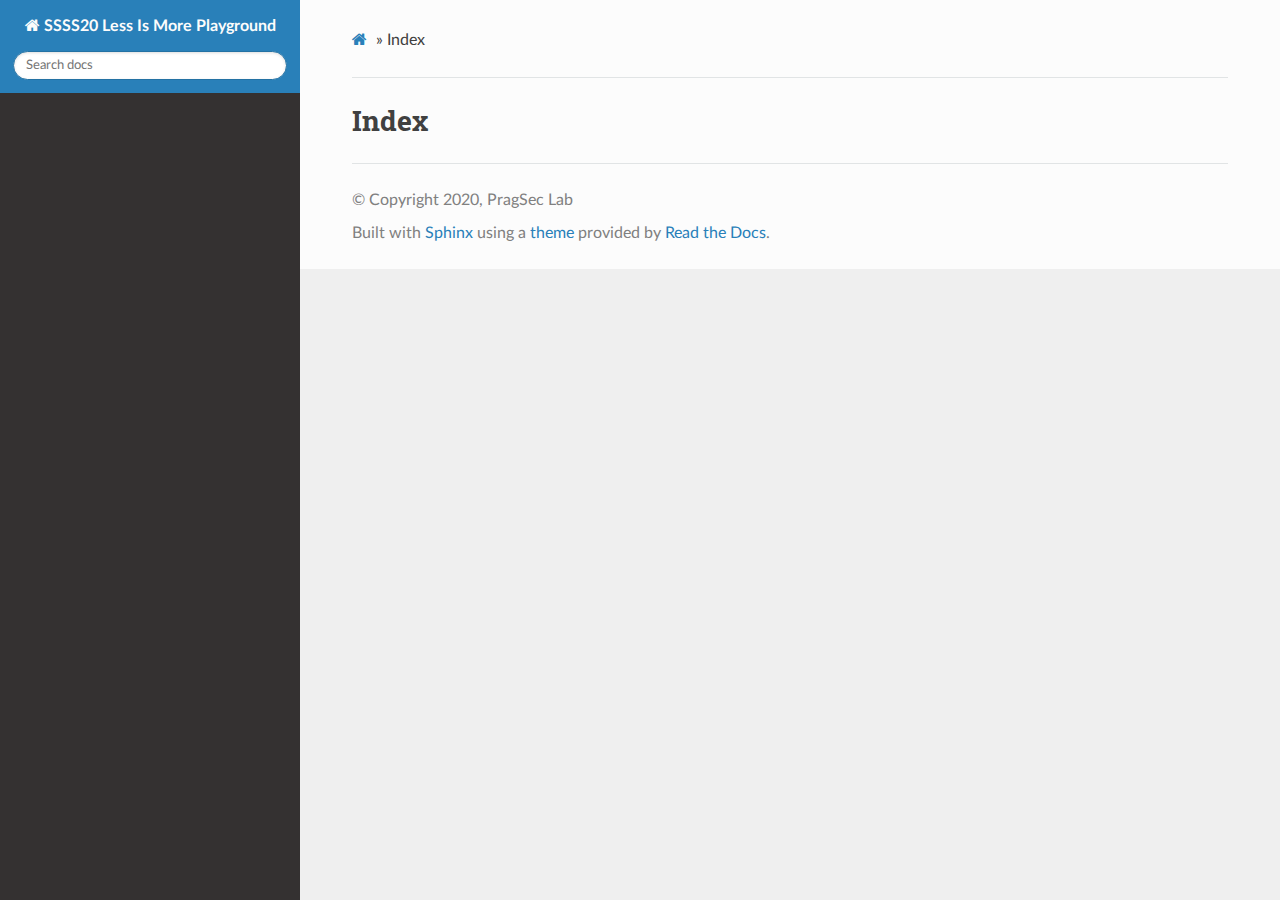
<file: genindex.html>
<!DOCTYPE html>
<html class="writer-html5" lang="en" >
<head>
  <meta charset="utf-8">
  
  <meta name="viewport" content="width=device-width, initial-scale=1.0">
  
  <title>Index &mdash; SSSS20 Less Is More Playground  documentation</title>
  

  
  <link rel="stylesheet" href="_static/css/theme.css" type="text/css" />
  <link rel="stylesheet" href="_static/pygments.css" type="text/css" />
  <link rel="stylesheet" href="_static/custom.css" type="text/css" />

  
  
  
  

  
  <!--[if lt IE 9]>
    <script src="_static/js/html5shiv.min.js"></script>
  <![endif]-->
  
    
      <script type="text/javascript" id="documentation_options" data-url_root="./" src="_static/documentation_options.js"></script>
        <script src="_static/jquery.js"></script>
        <script src="_static/underscore.js"></script>
        <script src="_static/doctools.js"></script>
        <script src="_static/language_data.js"></script>
    
    <script type="text/javascript" src="_static/js/theme.js"></script>

    
    <link rel="index" title="Index" href="#" />
    <link rel="search" title="Search" href="search.html" /> 
</head>

<body class="wy-body-for-nav">

   
  <div class="wy-grid-for-nav">
    
    <nav data-toggle="wy-nav-shift" class="wy-nav-side">
      <div class="wy-side-scroll">
        <div class="wy-side-nav-search" >
          

          
            <a href="index.html" class="icon icon-home" alt="Documentation Home"> SSSS20 Less Is More Playground
          

          
          </a>

          
            
            
          

          
<div role="search">
  <form id="rtd-search-form" class="wy-form" action="search.html" method="get">
    <input type="text" name="q" placeholder="Search docs" />
    <input type="hidden" name="check_keywords" value="yes" />
    <input type="hidden" name="area" value="default" />
  </form>
</div>

          
        </div>

        
        <div class="wy-menu wy-menu-vertical" data-spy="affix" role="navigation" aria-label="main navigation">
          
            
            
              
            
            
              <!-- Local TOC -->
              <div class="local-toc"></div>
            
          
        </div>
        
      </div>
    </nav>

    <section data-toggle="wy-nav-shift" class="wy-nav-content-wrap">

      
      <nav class="wy-nav-top" aria-label="top navigation">
        
          <i data-toggle="wy-nav-top" class="fa fa-bars"></i>
          <a href="index.html">SSSS20 Less Is More Playground</a>
        
      </nav>


      <div class="wy-nav-content">
        
        <div class="rst-content">
        
          















<div role="navigation" aria-label="breadcrumbs navigation">

  <ul class="wy-breadcrumbs">
    
      <li><a href="index.html" class="icon icon-home"></a> &raquo;</li>
        
      <li>Index</li>
    
    
      <li class="wy-breadcrumbs-aside">
        
            
        
      </li>
    
  </ul>

  
  <hr/>
</div>
          <div role="main" class="document" itemscope="itemscope" itemtype="http://schema.org/Article">
           <div itemprop="articleBody">
            

<h1 id="index">Index</h1>

<div class="genindex-jumpbox">
 
</div>


           </div>
           
          </div>
          <footer>
  

  <hr/>

  <div role="contentinfo">
    <p>
        
        &copy; Copyright 2020, PragSec Lab

    </p>
  </div>
    
    
    
    Built with <a href="http://sphinx-doc.org/">Sphinx</a> using a
    
    <a href="https://github.com/rtfd/sphinx_rtd_theme">theme</a>
    
    provided by <a href="https://readthedocs.org">Read the Docs</a>. 

</footer>

        </div>
      </div>

    </section>

  </div>
  

  <script type="text/javascript">
      jQuery(function () {
          SphinxRtdTheme.Navigation.enable(true);
      });
  </script>

  
  
    
   

</body>
</html>
</file>
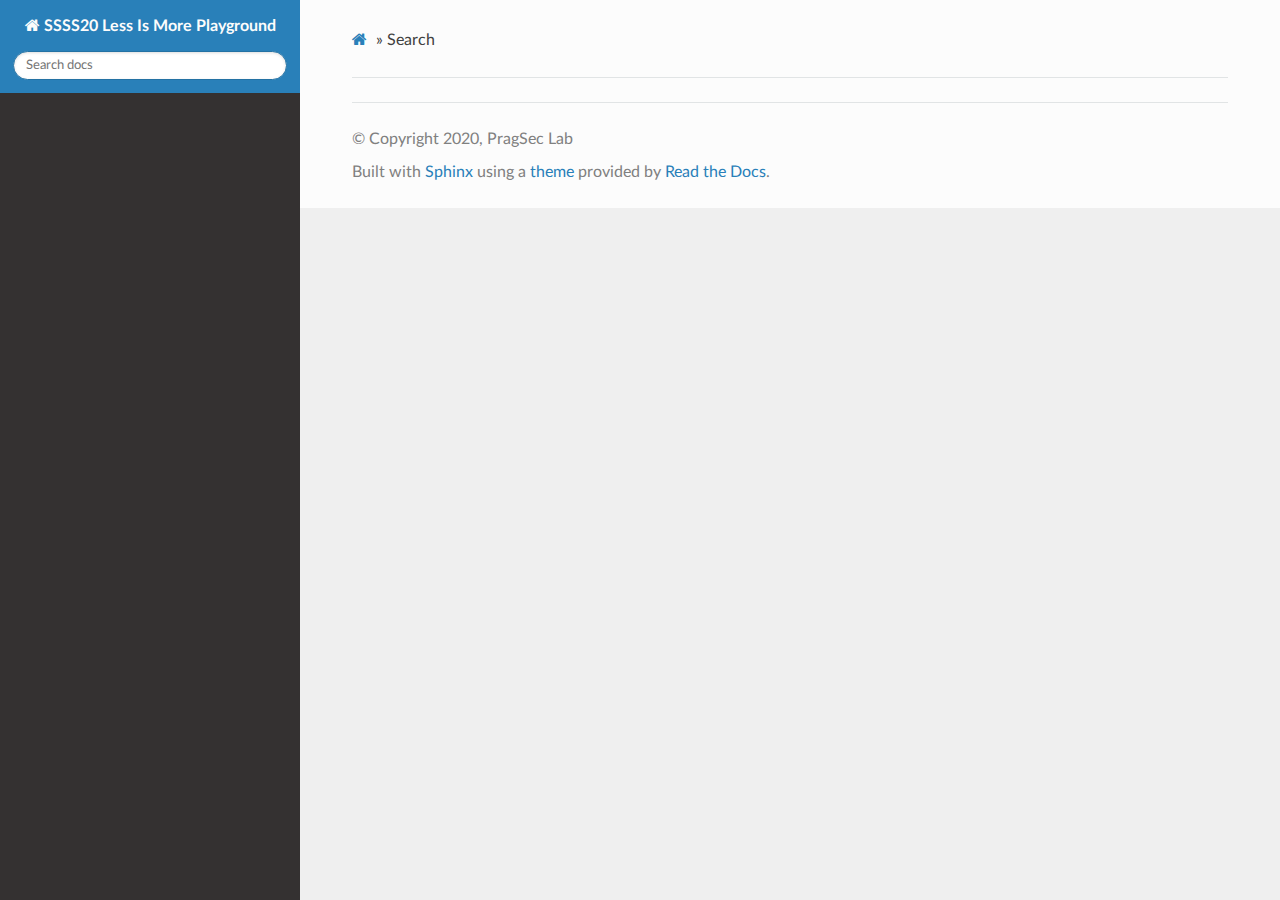
<file: search.html>
<!DOCTYPE html>
<html class="writer-html5" lang="en" >
<head>
  <meta charset="utf-8">
  
  <meta name="viewport" content="width=device-width, initial-scale=1.0">
  
  <title>Search &mdash; SSSS20 Less Is More Playground  documentation</title>
  

  
  <link rel="stylesheet" href="_static/css/theme.css" type="text/css" />
  <link rel="stylesheet" href="_static/pygments.css" type="text/css" />
  <link rel="stylesheet" href="_static/custom.css" type="text/css" />

  
  
  
  

  
    
  <!--[if lt IE 9]>
    <script src="_static/js/html5shiv.min.js"></script>
  <![endif]-->
  
    
      <script type="text/javascript" id="documentation_options" data-url_root="./" src="_static/documentation_options.js"></script>
        <script src="_static/jquery.js"></script>
        <script src="_static/underscore.js"></script>
        <script src="_static/doctools.js"></script>
        <script src="_static/language_data.js"></script>
    
    <script type="text/javascript" src="_static/js/theme.js"></script>

    
    <script type="text/javascript" src="_static/searchtools.js"></script>
    <link rel="index" title="Index" href="genindex.html" />
    <link rel="search" title="Search" href="#" /> 
</head>

<body class="wy-body-for-nav">

   
  <div class="wy-grid-for-nav">
    
    <nav data-toggle="wy-nav-shift" class="wy-nav-side">
      <div class="wy-side-scroll">
        <div class="wy-side-nav-search" >
          

          
            <a href="index.html" class="icon icon-home" alt="Documentation Home"> SSSS20 Less Is More Playground
          

          
          </a>

          
            
            
          

          
<div role="search">
  <form id="rtd-search-form" class="wy-form" action="#" method="get">
    <input type="text" name="q" placeholder="Search docs" />
    <input type="hidden" name="check_keywords" value="yes" />
    <input type="hidden" name="area" value="default" />
  </form>
</div>

          
        </div>

        
        <div class="wy-menu wy-menu-vertical" data-spy="affix" role="navigation" aria-label="main navigation">
          
            
            
              
            
            
              <!-- Local TOC -->
              <div class="local-toc"></div>
            
          
        </div>
        
      </div>
    </nav>

    <section data-toggle="wy-nav-shift" class="wy-nav-content-wrap">

      
      <nav class="wy-nav-top" aria-label="top navigation">
        
          <i data-toggle="wy-nav-top" class="fa fa-bars"></i>
          <a href="index.html">SSSS20 Less Is More Playground</a>
        
      </nav>


      <div class="wy-nav-content">
        
        <div class="rst-content">
        
          















<div role="navigation" aria-label="breadcrumbs navigation">

  <ul class="wy-breadcrumbs">
    
      <li><a href="index.html" class="icon icon-home"></a> &raquo;</li>
        
      <li>Search</li>
    
    
      <li class="wy-breadcrumbs-aside">
        
            
        
      </li>
    
  </ul>

  
  <hr/>
</div>
          <div role="main" class="document" itemscope="itemscope" itemtype="http://schema.org/Article">
           <div itemprop="articleBody">
            
  <noscript>
  <div id="fallback" class="admonition warning">
    <p class="last">
      Please activate JavaScript to enable the search functionality.
    </p>
  </div>
  </noscript>

  
  <div id="search-results">
  
  </div>

           </div>
           
          </div>
          <footer>
  

  <hr/>

  <div role="contentinfo">
    <p>
        
        &copy; Copyright 2020, PragSec Lab

    </p>
  </div>
    
    
    
    Built with <a href="http://sphinx-doc.org/">Sphinx</a> using a
    
    <a href="https://github.com/rtfd/sphinx_rtd_theme">theme</a>
    
    provided by <a href="https://readthedocs.org">Read the Docs</a>. 

</footer>

        </div>
      </div>

    </section>

  </div>
  

  <script type="text/javascript">
      jQuery(function () {
          SphinxRtdTheme.Navigation.enable(true);
      });
  </script>

  
  
    
  
  <script type="text/javascript">
    jQuery(function() { Search.loadIndex("searchindex.js"); });
  </script>
  
  <script type="text/javascript" id="searchindexloader"></script>
   


</body>
</html>
</file>
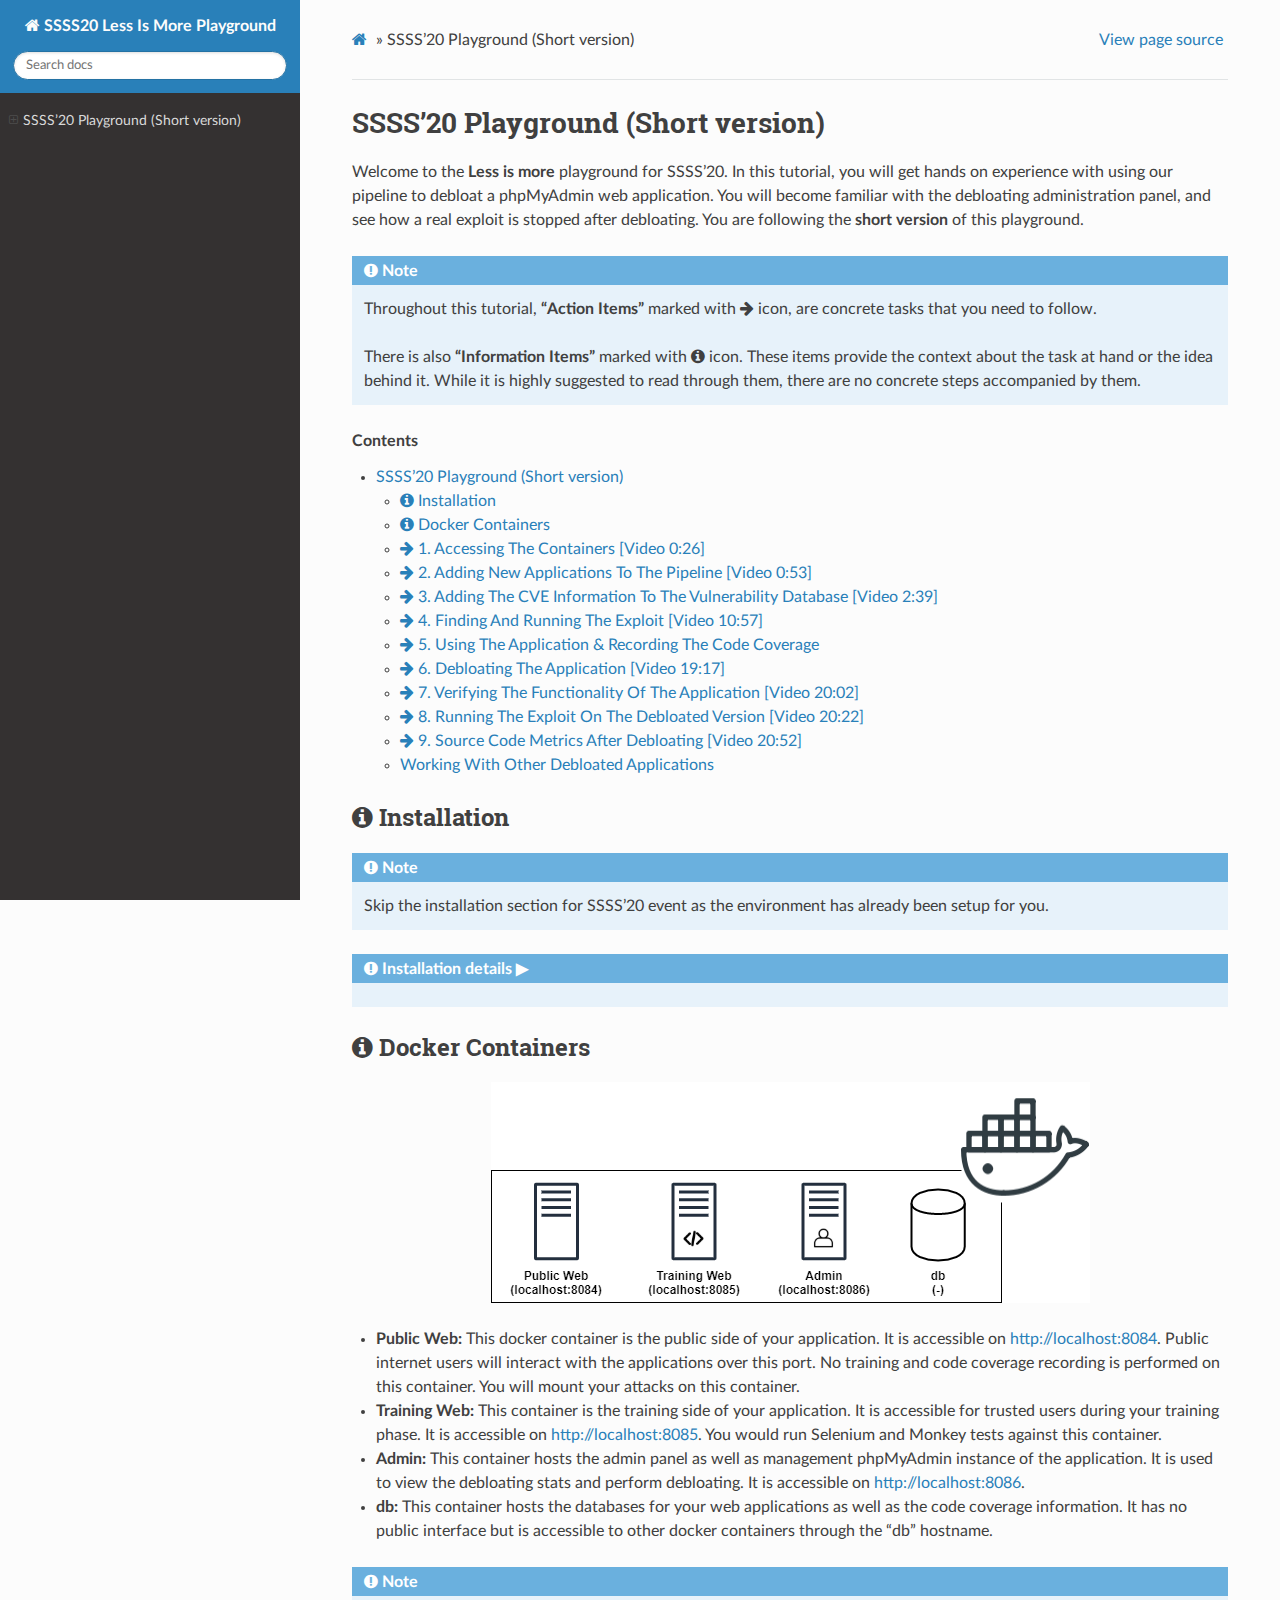
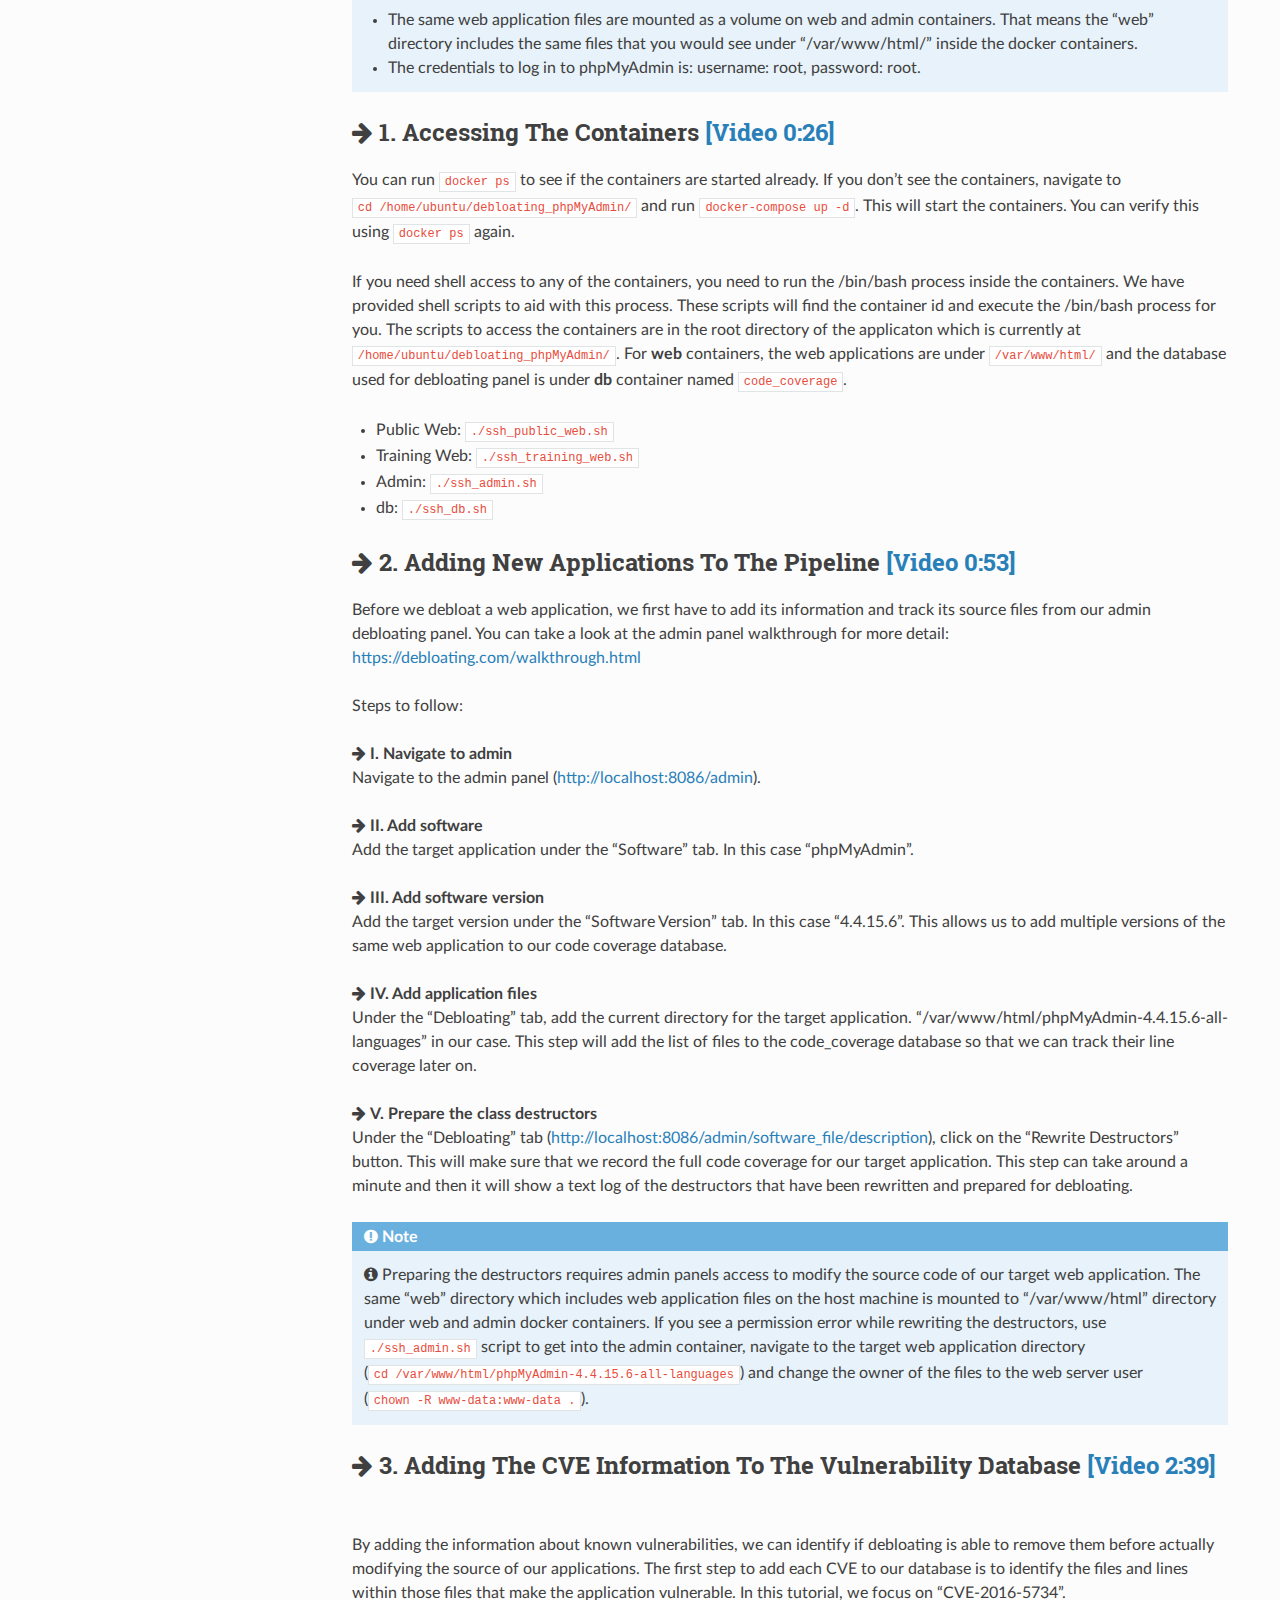
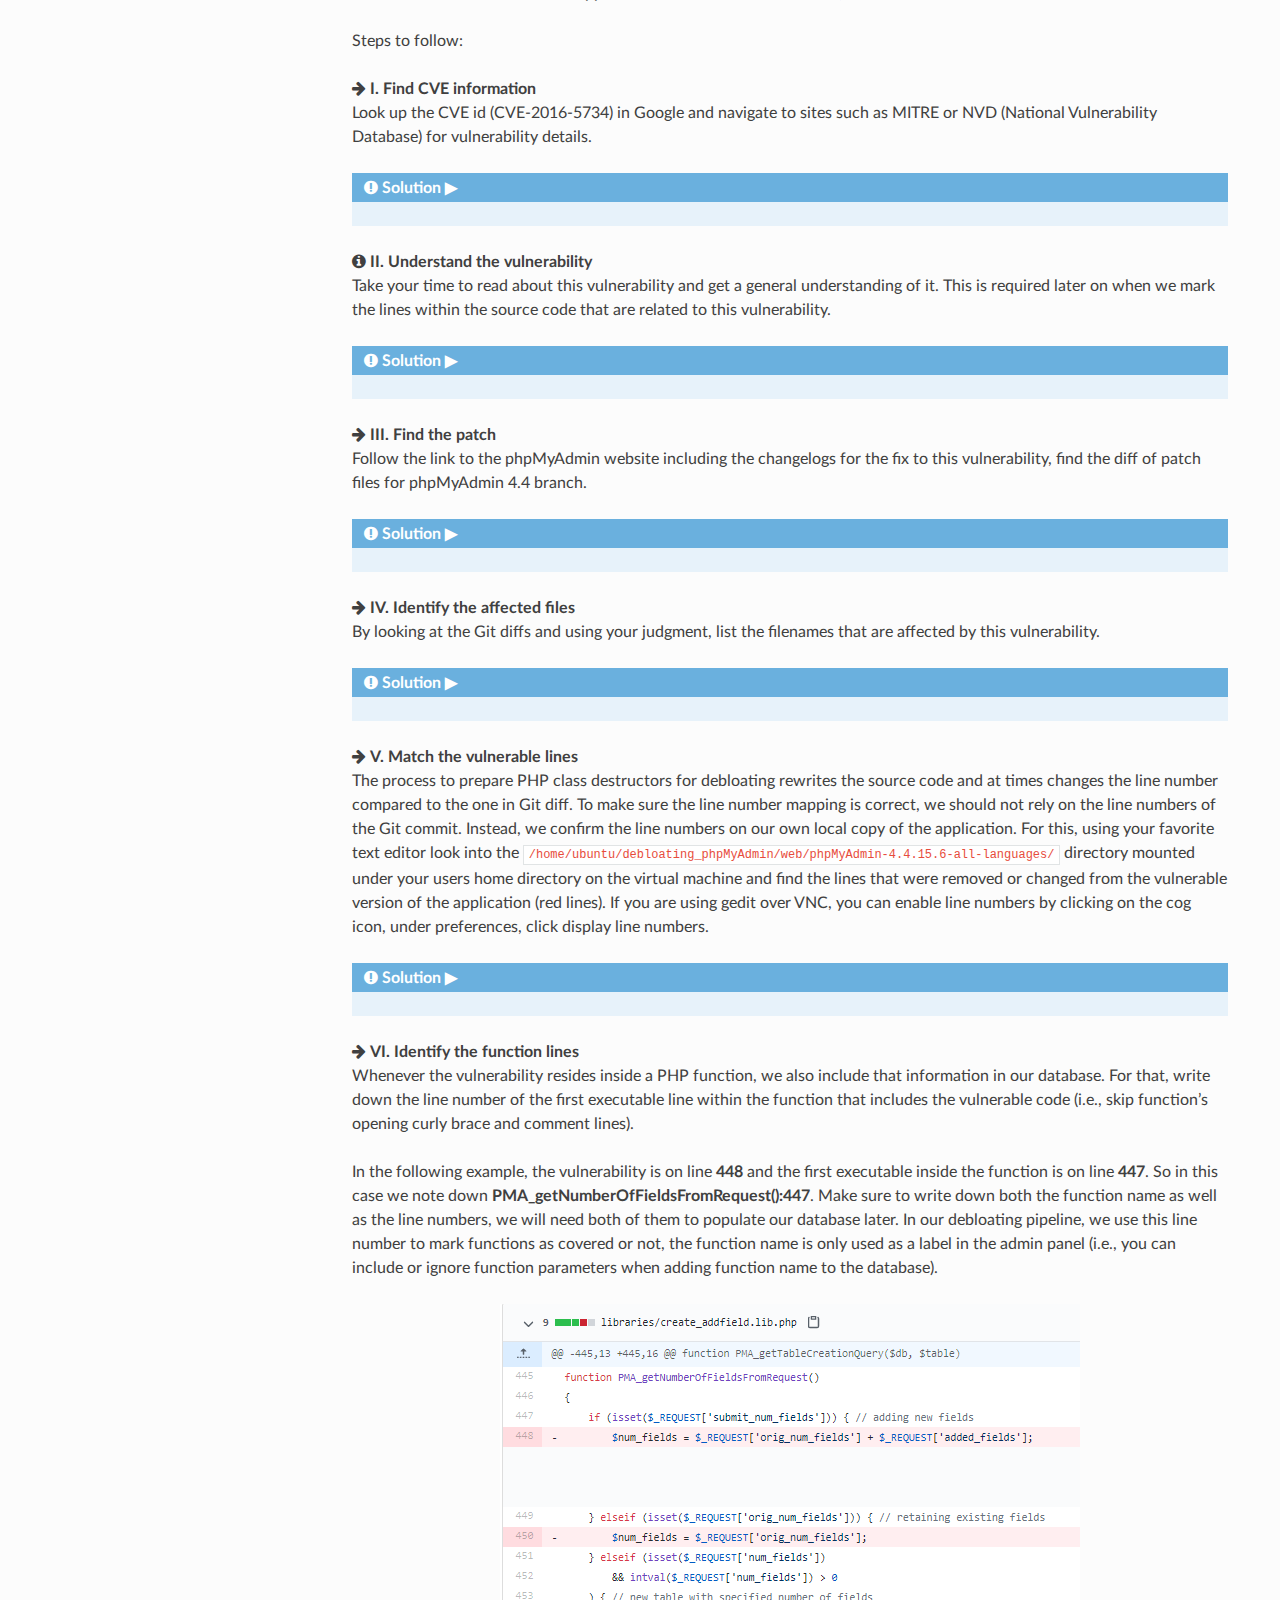
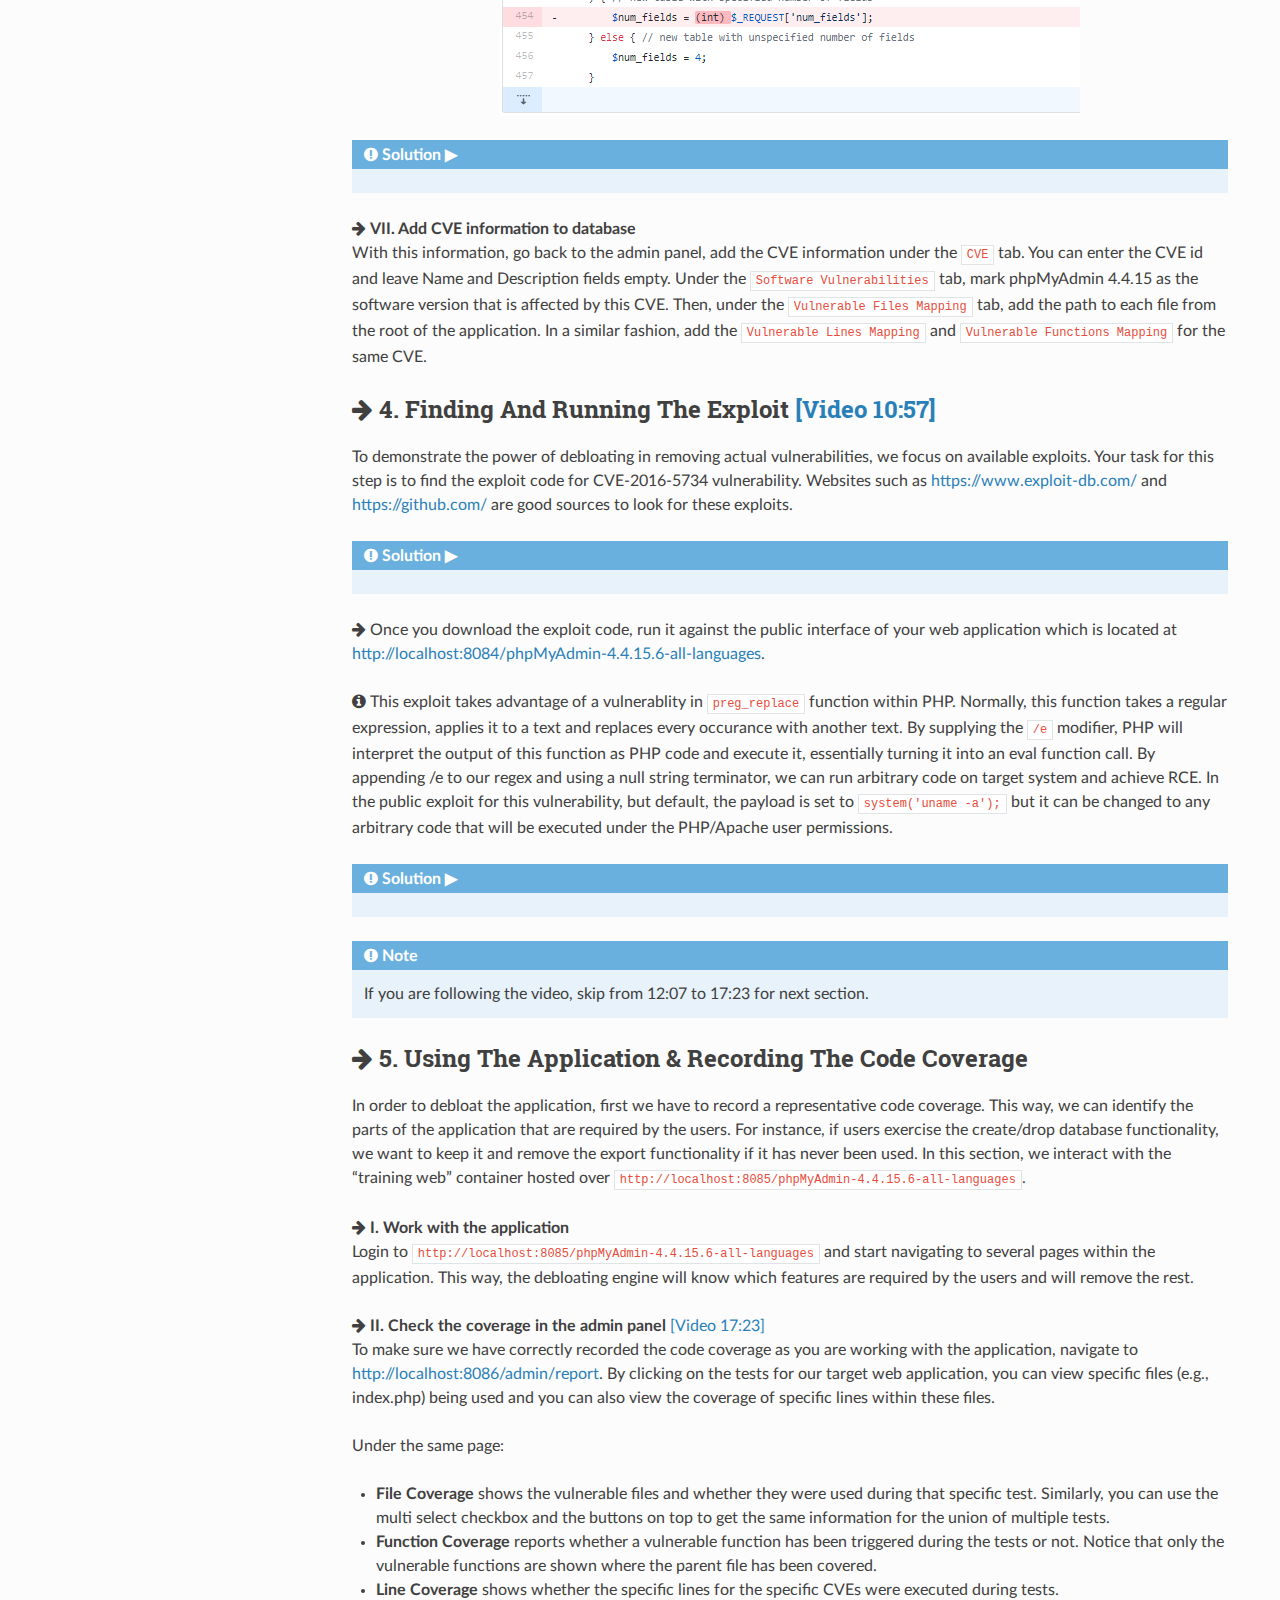
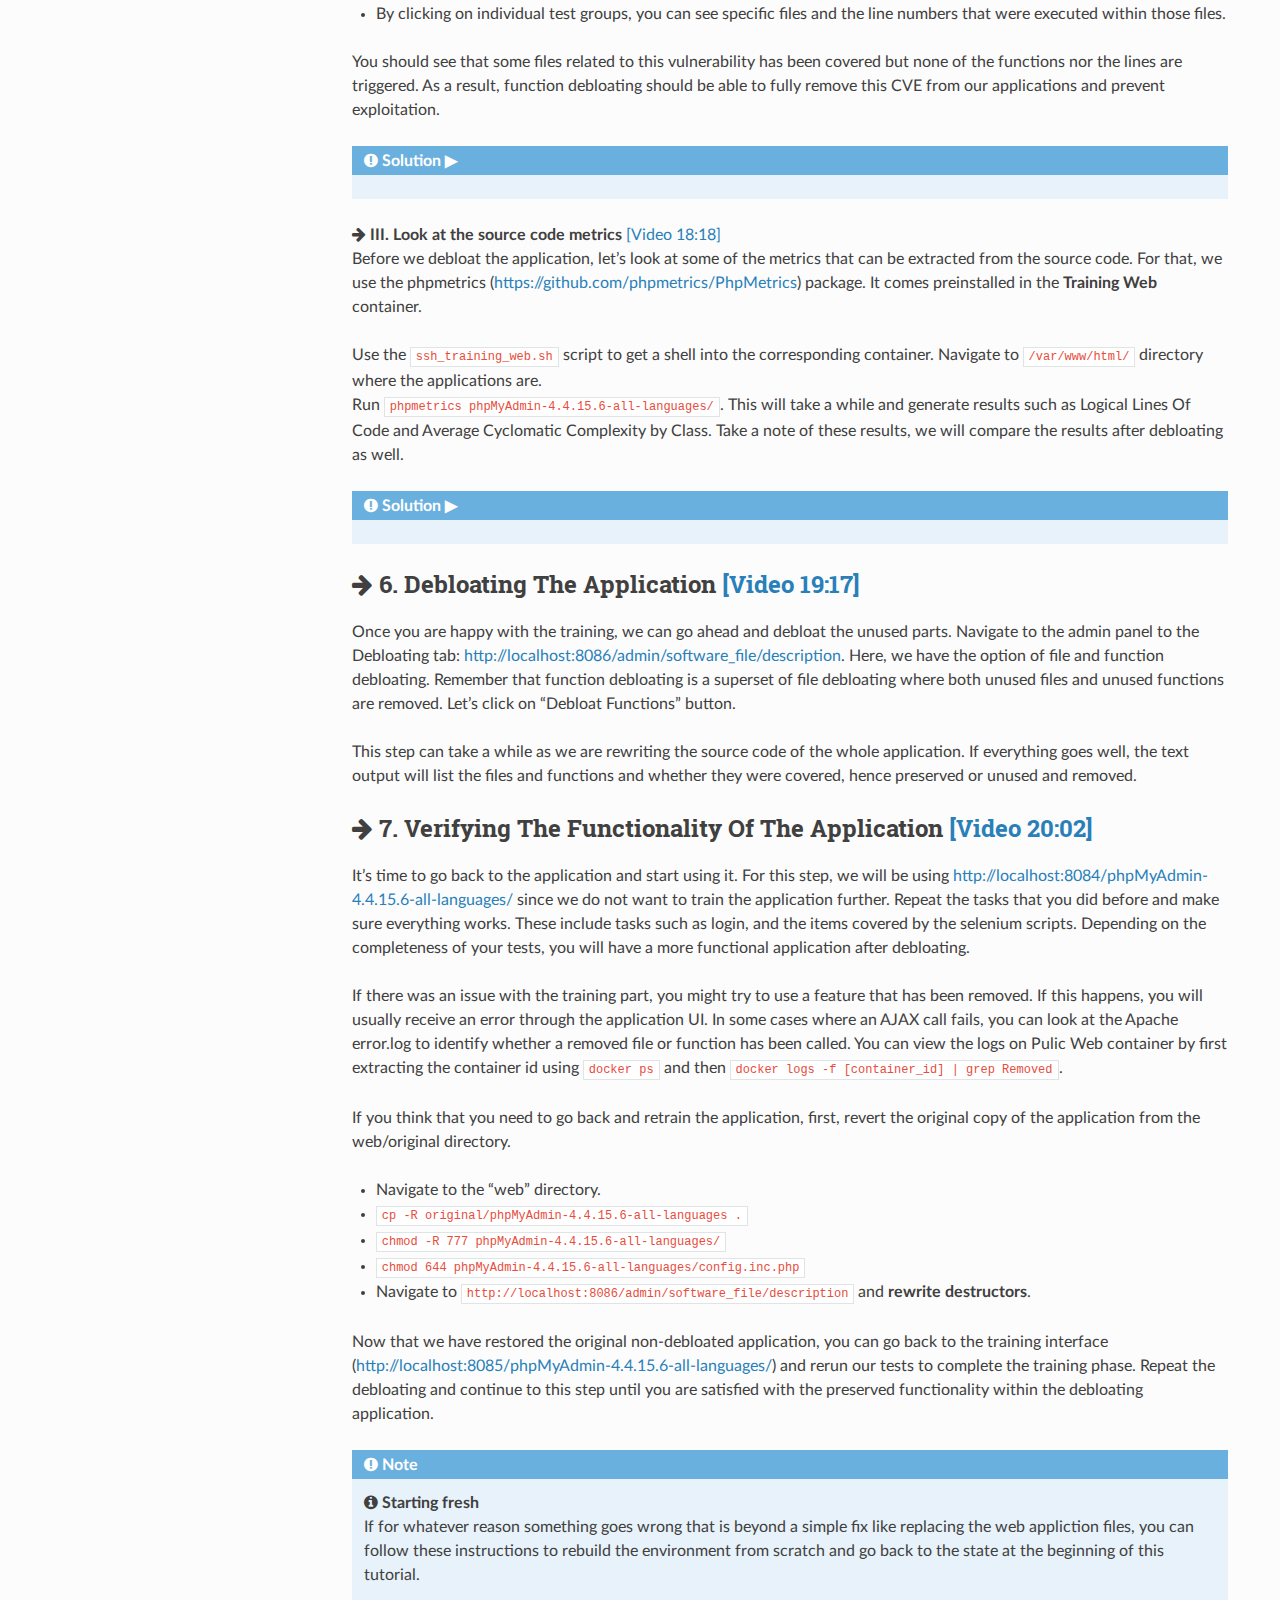
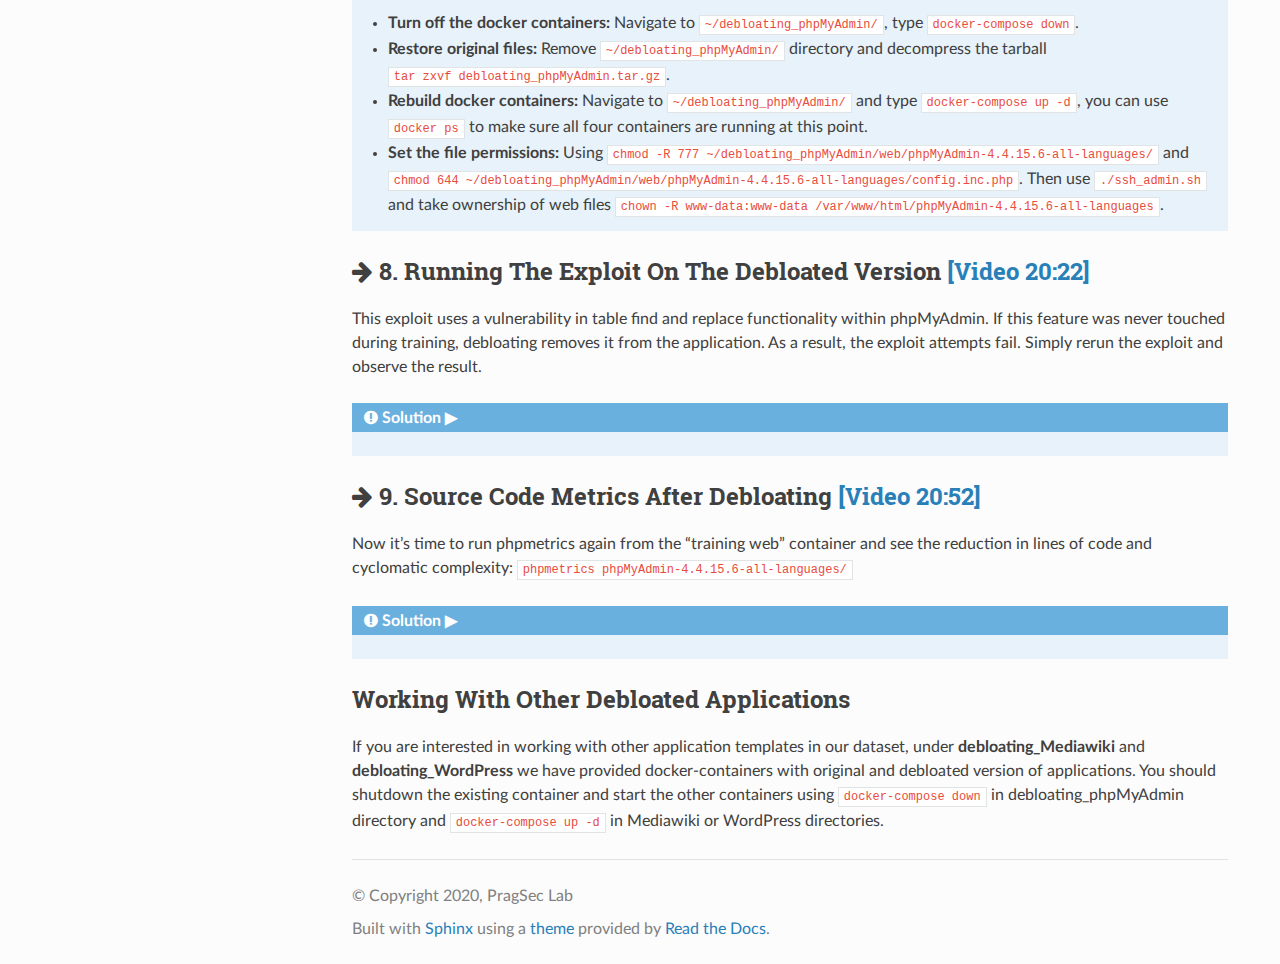
<file: shortversion.html>
<!DOCTYPE html>
<html class="writer-html5" lang="en" >
<head>
  <meta charset="utf-8">
  
  <meta name="viewport" content="width=device-width, initial-scale=1.0">
  
  <title>SSSS’20 Playground (Short version) &mdash; SSSS20 Less Is More Playground  documentation</title>
  

  
  <link rel="stylesheet" href="_static/css/theme.css" type="text/css" />
  <link rel="stylesheet" href="_static/pygments.css" type="text/css" />
  <link rel="stylesheet" href="_static/custom.css" type="text/css" />
  <link rel="stylesheet" href="_static/custom.css" type="text/css" />

  
  
  
  

  
  <!--[if lt IE 9]>
    <script src="_static/js/html5shiv.min.js"></script>
  <![endif]-->
  
    
      <script type="text/javascript" id="documentation_options" data-url_root="./" src="_static/documentation_options.js"></script>
        <script src="_static/jquery.js"></script>
        <script src="_static/underscore.js"></script>
        <script src="_static/doctools.js"></script>
        <script src="_static/language_data.js"></script>
    
    <script type="text/javascript" src="_static/js/theme.js"></script>

    
    <link rel="index" title="Index" href="genindex.html" />
    <link rel="search" title="Search" href="search.html" />
 <script type="text/javascript">
    $(document).ready(function() {
        $(document).ready(function () {
        $('a[href^="http://"], a[href^="https://"]').not('a[class*=internal]').attr('target', '_blank');
        });

        $(".toggle > *").hide();
        $(".toggle .admonition-title").show();
        $(".toggle .admonition-title").click(function() {
            $(this).parent().children().not(".admonition-title").toggle(400);
            $(this).parent().children(".admonition-title").toggleClass("open");
        })
    });
</script>

</head>

<body class="wy-body-for-nav">

   
  <div class="wy-grid-for-nav">
    
    <nav data-toggle="wy-nav-shift" class="wy-nav-side">
      <div class="wy-side-scroll">
        <div class="wy-side-nav-search" >
          

          
            <a href="index.html" class="icon icon-home" alt="Documentation Home"> SSSS20 Less Is More Playground
          

          
          </a>

          
            
            
          

          
<div role="search">
  <form id="rtd-search-form" class="wy-form" action="search.html" method="get">
    <input type="text" name="q" placeholder="Search docs" />
    <input type="hidden" name="check_keywords" value="yes" />
    <input type="hidden" name="area" value="default" />
  </form>
</div>

          
        </div>

        
        <div class="wy-menu wy-menu-vertical" data-spy="affix" role="navigation" aria-label="main navigation">
          
            
            
              
            
            
              <!-- Local TOC -->
              <div class="local-toc"><ul>
<li><a class="reference internal" href="#">SSSS’20 Playground (Short version)</a><ul>
<li><a class="reference internal" href="#installation"><em class="fa fa-info-circle"></em> Installation</a></li>
<li><a class="reference internal" href="#docker-containers"><em class="fa fa-info-circle"></em> Docker Containers</a></li>
<li><a class="reference internal" href="#accessing-the-containers-video-0-26"><em class="fa fa-arrow-right"></em> 1. Accessing The Containers [Video 0:26]</a></li>
<li><a class="reference internal" href="#adding-new-applications-to-the-pipeline-video-0-53"><em class="fa fa-arrow-right"></em> 2. Adding New Applications To The Pipeline [Video 0:53]</a></li>
<li><a class="reference internal" href="#adding-the-cve-information-to-the-vulnerability-database-video-2-39"><em class="fa fa-arrow-right"></em> 3. Adding The CVE Information To The Vulnerability Database [Video 2:39]</a></li>
<li><a class="reference internal" href="#finding-and-running-the-exploit-video-10-57"><em class="fa fa-arrow-right"></em> 4. Finding And Running The Exploit [Video 10:57]</a></li>
<li><a class="reference internal" href="#using-the-application-recording-the-code-coverage"><em class="fa fa-arrow-right"></em> 5. Using The Application &amp; Recording The Code Coverage</a></li>
<li><a class="reference internal" href="#debloating-the-application-video-19-17"><em class="fa fa-arrow-right"></em> 6. Debloating The Application [Video 19:17]</a></li>
<li><a class="reference internal" href="#verifying-the-functionality-of-the-application-video-20-02"><em class="fa fa-arrow-right"></em> 7. Verifying The Functionality Of The Application [Video 20:02]</a></li>
<li><a class="reference internal" href="#running-the-exploit-on-the-debloated-version-video-20-22"><em class="fa fa-arrow-right"></em> 8. Running The Exploit On The Debloated Version [Video 20:22]</a></li>
<li><a class="reference internal" href="#source-code-metrics-after-debloating-video-20-52"><em class="fa fa-arrow-right"></em> 9. Source Code Metrics After Debloating [Video 20:52]</a></li>
<li><a class="reference internal" href="#working-with-other-debloated-applications">Working With Other Debloated Applications</a></li>
</ul>
</li>
</ul>
</div>
            
          
        </div>
        
      </div>
    </nav>

    <section data-toggle="wy-nav-shift" class="wy-nav-content-wrap">

      
      <nav class="wy-nav-top" aria-label="top navigation">
        
          <i data-toggle="wy-nav-top" class="fa fa-bars"></i>
          <a href="index.html">SSSS20 Less Is More Playground</a>
        
      </nav>


      <div class="wy-nav-content">
        
        <div class="rst-content">
        
          















<div role="navigation" aria-label="breadcrumbs navigation">

  <ul class="wy-breadcrumbs">
    
      <li><a href="index.html" class="icon icon-home"></a> &raquo;</li>
        
      <li>SSSS’20 Playground (Short version)</li>
    
    
      <li class="wy-breadcrumbs-aside">
        
            
            <a href="_sources/shortversion.rst.txt" rel="nofollow"> View page source</a>
          
        
      </li>
    
  </ul>

  
  <hr/>
</div>
          <div role="main" class="document" itemscope="itemscope" itemtype="http://schema.org/Article">
           <div itemprop="articleBody">
            
  <div class="section" id="ssss-20-playground-short-version">
<h1><a class="toc-backref" href="#id1">SSSS’20 Playground (Short version)</a><a class="headerlink" href="#ssss-20-playground-short-version" title="Permalink to this headline">¶</a></h1>
<p>Welcome to the <strong>Less is more</strong> playground for SSSS’20. In this tutorial, you will get hands on experience with using our pipeline to debloat a phpMyAdmin web application. You will become familiar with the debloating administration panel, and see how a real exploit is stopped after debloating. You are following the <strong>short version</strong> of this playground.</p>
<div class="admonition note">
<p class="admonition-title">Note</p>
<p>Throughout this tutorial, <strong>“Action Items”</strong> marked with <em class="fa fa-arrow-right"></em> icon, are concrete tasks that you need to follow.</p>
<p>There is also <strong>“Information Items”</strong> marked with <em class="fa fa-info-circle"></em> icon.
These items provide the context about the task at hand or the idea behind it.
While it is highly suggested to read through them, there are no concrete steps accompanied by them.</p>
</div>
<div class="contents topic" id="contents">
<p class="topic-title">Contents</p>
<ul class="simple">
<li><p><a class="reference internal" href="#ssss-20-playground-short-version" id="id1">SSSS’20 Playground (Short version)</a></p>
<ul>
<li><p><a class="reference internal" href="#installation" id="id2"><em class="fa fa-info-circle"></em> Installation</a></p></li>
<li><p><a class="reference internal" href="#docker-containers" id="id3"><em class="fa fa-info-circle"></em> Docker Containers</a></p></li>
<li><p><a class="reference internal" href="#accessing-the-containers-video-0-26" id="id4"><em class="fa fa-arrow-right"></em> 1. Accessing The Containers [Video 0:26]</a></p></li>
<li><p><a class="reference internal" href="#adding-new-applications-to-the-pipeline-video-0-53" id="id5"><em class="fa fa-arrow-right"></em> 2. Adding New Applications To The Pipeline [Video 0:53]</a></p></li>
<li><p><a class="reference internal" href="#adding-the-cve-information-to-the-vulnerability-database-video-2-39" id="id6"><em class="fa fa-arrow-right"></em> 3. Adding The CVE Information To The Vulnerability Database [Video 2:39]</a></p></li>
<li><p><a class="reference internal" href="#finding-and-running-the-exploit-video-10-57" id="id7"><em class="fa fa-arrow-right"></em> 4. Finding And Running The Exploit [Video 10:57]</a></p></li>
<li><p><a class="reference internal" href="#using-the-application-recording-the-code-coverage" id="id8"><em class="fa fa-arrow-right"></em> 5. Using The Application &amp; Recording The Code Coverage</a></p></li>
<li><p><a class="reference internal" href="#debloating-the-application-video-19-17" id="id9"><em class="fa fa-arrow-right"></em> 6. Debloating The Application [Video 19:17]</a></p></li>
<li><p><a class="reference internal" href="#verifying-the-functionality-of-the-application-video-20-02" id="id10"><em class="fa fa-arrow-right"></em> 7. Verifying The Functionality Of The Application [Video 20:02]</a></p></li>
<li><p><a class="reference internal" href="#running-the-exploit-on-the-debloated-version-video-20-22" id="id11"><em class="fa fa-arrow-right"></em> 8. Running The Exploit On The Debloated Version [Video 20:22]</a></p></li>
<li><p><a class="reference internal" href="#source-code-metrics-after-debloating-video-20-52" id="id12"><em class="fa fa-arrow-right"></em> 9. Source Code Metrics After Debloating [Video 20:52]</a></p></li>
<li><p><a class="reference internal" href="#working-with-other-debloated-applications" id="id13">Working With Other Debloated Applications</a></p></li>
</ul>
</li>
</ul>
</div>
<div class="section" id="installation">
<h2><a class="toc-backref" href="#id2"><em class="fa fa-info-circle"></em> Installation</a><a class="headerlink" href="#installation" title="Permalink to this headline">¶</a></h2>
<div class="admonition note">
<p class="admonition-title">Note</p>
<p>Skip the installation section for SSSS’20 event as the environment has already been setup for you.</p>
</div>
<div class="toggle admonition">
<p class="admonition-title">Installation details</p>
<blockquote>
<div><ol class="arabic simple">
<li><p>Download the project files <a class="reference external" href="https://drive.google.com/file/d/11Dh2_uWR5XqSUCCsBIvfWZVR6sHraFVv/view?usp=sharing">debloating_phpMyAdmin.tar.gz</a></p></li>
<li><p>Decompress the tar file <code class="code docutils literal notranslate"><span class="pre">tar</span> <span class="pre">zxvf</span> <span class="pre">debloating_phpMyAdmin.tar.gz</span></code></p></li>
<li><p>Run <code class="code docutils literal notranslate"><span class="pre">docker-compose</span> <span class="pre">up</span> <span class="pre">-d</span></code> in the root directory</p></li>
<li><p>You can view the logs using <code class="code docutils literal notranslate"><span class="pre">docker-compose</span> <span class="pre">logs</span> <span class="pre">-f</span> <span class="pre">-t</span></code></p></li>
</ol>
</div></blockquote>
</div>
</div>
<div class="section" id="docker-containers">
<h2><a class="toc-backref" href="#id3"><em class="fa fa-info-circle"></em> Docker Containers</a><a class="headerlink" href="#docker-containers" title="Permalink to this headline">¶</a></h2>
<img alt="_images/SSSS20.png" class="align-center" src="_images/SSSS20.png" />
<ul class="simple">
<li><p><strong>Public Web:</strong> This docker container is the public side of your application. It is accessible on <a class="reference external" href="http://localhost:8084">http://localhost:8084</a>. Public internet users will interact with the applications over this port. No training and code coverage recording is performed on this container. You will mount your attacks on this container.</p></li>
<li><p><strong>Training Web:</strong> This container is the training side of your application. It is accessible for trusted users during your training phase. It is accessible on <a class="reference external" href="http://localhost:8085">http://localhost:8085</a>. You would run Selenium and Monkey tests against this container.</p></li>
<li><p><strong>Admin:</strong> This container hosts the admin panel as well as management phpMyAdmin instance of the application. It is used to view the debloating stats and perform debloating. It is accessible on <a class="reference external" href="http://localhost:8086">http://localhost:8086</a>.</p></li>
<li><p><strong>db:</strong> This container hosts the databases for your web applications as well as the code coverage information. It has no public interface but is accessible to other docker containers through the “db” hostname.</p></li>
</ul>
<div class="admonition note">
<p class="admonition-title">Note</p>
<ul class="simple">
<li><p>The same web application files are mounted as a volume on web and admin containers. That means the “web” directory includes the same files that you would see under “/var/www/html/” inside the docker containers.</p></li>
<li><p>The credentials to log in to phpMyAdmin is: username: root, password: root.</p></li>
</ul>
</div>
</div>
<div class="section" id="accessing-the-containers-video-0-26">
<h2><em class="fa fa-arrow-right"></em> 1. Accessing The Containers <a class="reference external" href="https://youtu.be/W4RMhgaSsc8?t=26">[Video 0:26]</a><a class="headerlink" href="#accessing-the-containers-video-0-26" title="Permalink to this headline">¶</a></h2>
<p>You can run <code class="code docutils literal notranslate"><span class="pre">docker</span> <span class="pre">ps</span></code> to see if the containers are started already. If you don’t see the containers, navigate to <code class="code docutils literal notranslate"><span class="pre">cd</span> <span class="pre">/home/ubuntu/debloating_phpMyAdmin/</span></code> and run <code class="code docutils literal notranslate"><span class="pre">docker-compose</span> <span class="pre">up</span> <span class="pre">-d</span></code>. This will start the containers. You can verify this using <code class="code docutils literal notranslate"><span class="pre">docker</span> <span class="pre">ps</span></code> again.</p>
<p>If you need shell access to any of the containers, you need to run the /bin/bash process inside the containers. We have provided shell scripts to aid with this process. These scripts will find the container id and execute the /bin/bash process for you. The scripts to access the containers are in the root directory of the applicaton which is currently at <code class="code docutils literal notranslate"><span class="pre">/home/ubuntu/debloating_phpMyAdmin/</span></code>. For <strong>web</strong> containers, the web applications are under <code class="code docutils literal notranslate"><span class="pre">/var/www/html/</span></code> and the database used for debloating panel is under <strong>db</strong> container named <code class="code docutils literal notranslate"><span class="pre">code_coverage</span></code>.</p>
<ul class="simple">
<li><p>Public Web: <code class="code docutils literal notranslate"><span class="pre">./ssh_public_web.sh</span></code></p></li>
<li><p>Training Web: <code class="code docutils literal notranslate"><span class="pre">./ssh_training_web.sh</span></code></p></li>
<li><p>Admin: <code class="code docutils literal notranslate"><span class="pre">./ssh_admin.sh</span></code></p></li>
<li><p>db: <code class="code docutils literal notranslate"><span class="pre">./ssh_db.sh</span></code></p></li>
</ul>
</div>
<div class="section" id="adding-new-applications-to-the-pipeline-video-0-53">
<h2><em class="fa fa-arrow-right"></em> 2. Adding New Applications To The Pipeline <a class="reference external" href="https://youtu.be/W4RMhgaSsc8?t=53">[Video 0:53]</a><a class="headerlink" href="#adding-new-applications-to-the-pipeline-video-0-53" title="Permalink to this headline">¶</a></h2>
<p>Before we debloat a web application, we first have to add its information and track its source files from our admin debloating panel. You can take a look at the admin panel walkthrough for more detail: <a class="reference external" href="https://debloating.com/walkthrough.html">https://debloating.com/walkthrough.html</a></p>
<p>Steps to follow:</p>
<div class="line-block">
<div class="line"><em class="fa fa-arrow-right"></em> <strong>I. Navigate to admin</strong></div>
<div class="line">Navigate to the admin panel (<a class="reference external" href="http://localhost:8086/admin">http://localhost:8086/admin</a>).</div>
</div>
<div class="line-block">
<div class="line"><em class="fa fa-arrow-right"></em> <strong>II. Add software</strong></div>
<div class="line">Add the target application under the “Software” tab. In this case “phpMyAdmin”.</div>
</div>
<div class="line-block">
<div class="line"><em class="fa fa-arrow-right"></em> <strong>III. Add software version</strong></div>
<div class="line">Add the target version under the “Software Version” tab. In this case “4.4.15.6”. This allows us to add multiple versions of the same web application to our code coverage database.</div>
</div>
<div class="line-block">
<div class="line"><em class="fa fa-arrow-right"></em> <strong>IV. Add application files</strong></div>
<div class="line">Under the “Debloating” tab, add the current directory for the target application. “/var/www/html/phpMyAdmin-4.4.15.6-all-languages” in our case. This step will add the list of files to the code_coverage database so that we can track their line coverage later on.</div>
</div>
<div class="line-block">
<div class="line"><em class="fa fa-arrow-right"></em> <strong>V. Prepare the class destructors</strong></div>
<div class="line">Under the “Debloating” tab (<a class="reference external" href="http://localhost:8086/admin/software_file/description">http://localhost:8086/admin/software_file/description</a>), click on the “Rewrite Destructors” button. This will make sure that we record the full code coverage for our target application. This step can take around a minute and then it will show a text log of the destructors that have been rewritten and prepared for debloating.</div>
</div>
<div class="admonition note">
<p class="admonition-title">Note</p>
<p><em class="fa fa-info-circle"></em> Preparing the destructors requires admin panels access to modify the source code of our target web application. The same “web” directory which includes web application files on the host machine is mounted to “/var/www/html” directory under web and admin docker containers. If you see a permission error while rewriting the destructors, use <code class="code docutils literal notranslate"><span class="pre">./ssh_admin.sh</span></code> script to get into the admin container, navigate to the target web application directory (<code class="code docutils literal notranslate"><span class="pre">cd</span> <span class="pre">/var/www/html/phpMyAdmin-4.4.15.6-all-languages</span></code>) and change the owner of the files to the web server user (<code class="code docutils literal notranslate"><span class="pre">chown</span> <span class="pre">-R</span> <span class="pre">www-data:www-data</span> <span class="pre">.</span></code>).</p>
</div>
</div>
<div class="section" id="adding-the-cve-information-to-the-vulnerability-database-video-2-39">
<h2><em class="fa fa-arrow-right"></em> 3. Adding The CVE Information To The Vulnerability Database <a class="reference external" href="https://youtu.be/W4RMhgaSsc8?t=158">[Video 2:39]</a><a class="headerlink" href="#adding-the-cve-information-to-the-vulnerability-database-video-2-39" title="Permalink to this headline">¶</a></h2>
<p>By adding the information about known vulnerabilities, we can identify if debloating is able to remove them before actually modifying the source of our applications. The first step to add each CVE to our database is to identify the files and lines within those files that make the application vulnerable. In this tutorial, we focus on “CVE-2016-5734”.</p>
<p>Steps to follow:</p>
<div class="line-block">
<div class="line"><em class="fa fa-arrow-right"></em> <strong>I. Find CVE information</strong></div>
<div class="line">Look up the CVE id (CVE-2016-5734) in Google and navigate to sites such as MITRE or NVD (National Vulnerability Database) for vulnerability details.</div>
</div>
<div class="toggle admonition">
<p class="admonition-title">Solution</p>
<p><a class="reference external" href="https://cve.mitre.org/cgi-bin/cvename.cgi?name=CVE-2016-5734">https://cve.mitre.org/cgi-bin/cvename.cgi?name=CVE-2016-5734</a></p>
</div>
<div class="line-block">
<div class="line"><em class="fa fa-info-circle"></em> <strong>II. Understand the vulnerability</strong></div>
<div class="line">Take your time to read about this vulnerability and get a general understanding of it. This is required later on when we mark the lines within the source code that are related to this vulnerability.</div>
</div>
<div class="toggle admonition">
<p class="admonition-title">Solution</p>
<blockquote>
<div><p>This vulnerability affects the <code class="code docutils literal notranslate"><span class="pre">preg_replace</span></code> function. By injecting the <code class="code docutils literal notranslate"><span class="pre">/e</span></code> flag as input to this function we can make PHP run <code class="code docutils literal notranslate"><span class="pre">eval</span></code> on the output of regex find and replace. To do this, we have to inject <code class="code docutils literal notranslate"><span class="pre">/e</span></code> and also use a <code class="code docutils literal notranslate"><span class="pre">null</span> <span class="pre">byte</span></code> to terminate the rest of the string to make this exploit work. Read more at <a class="reference external" href="https://bitquark.co.uk/blog/2013/07/23/the_unexpected_dangers_of_preg_replace">https://bitquark.co.uk/blog/2013/07/23/the_unexpected_dangers_of_preg_replace</a></p>
</div></blockquote>
</div>
<div class="line-block">
<div class="line"><em class="fa fa-arrow-right"></em> <strong>III. Find the patch</strong></div>
<div class="line">Follow the link to the phpMyAdmin website including the changelogs for the fix to this vulnerability, find the diff of patch files for phpMyAdmin 4.4 branch.</div>
</div>
<div class="toggle admonition">
<p class="admonition-title">Solution</p>
<blockquote>
<div><ul class="simple">
<li><p>Navigate to <a class="reference external" href="https://www.phpmyadmin.net/security/PMASA-2016-27/">https://www.phpmyadmin.net/security/PMASA-2016-27/</a></p></li>
<li><p>Find <a class="reference external" href="https://github.com/phpmyadmin/phpmyadmin/commit/33d1373">https://github.com/phpmyadmin/phpmyadmin/commit/33d1373</a></p></li>
<li><p>Find <a class="reference external" href="https://github.com/phpmyadmin/phpmyadmin/commit/daf3751">https://github.com/phpmyadmin/phpmyadmin/commit/daf3751</a></p></li>
</ul>
</div></blockquote>
</div>
<div class="line-block">
<div class="line"><em class="fa fa-arrow-right"></em> <strong>IV. Identify the affected files</strong></div>
<div class="line">By looking at the Git diffs and using your judgment, list the filenames that are affected by this vulnerability.</div>
</div>
<div class="toggle admonition">
<p class="admonition-title">Solution</p>
<blockquote>
<div><ul class="simple">
<li><p>libraries/TableSearch.class.php</p></li>
<li><p>libraries/Tracker.class.php</p></li>
<li><p>libraries/plugins/export/ExportSql.class.php</p></li>
<li><p>libraries/tbl_columns_definition_form.lib.php</p></li>
<li><p>test/libraries/core/PMA_warnMissingExtension_test.php</p></li>
</ul>
<p><strong>test/libraries/core/PMA_warnMissingExtension_test.php</strong> is included in the patch but since it is a unit test, it is only accessible locally and does not directly contribute to the vulnerability, also it is not exploitable.</p>
</div></blockquote>
</div>
<div class="line-block">
<div class="line"><em class="fa fa-arrow-right"></em> <strong>V. Match the vulnerable lines</strong></div>
<div class="line">The process to prepare PHP class destructors for debloating rewrites the source code and at times changes the line number compared to the one in Git diff. To make sure the line number mapping is correct, we should not rely on the line numbers of the Git commit. Instead, we confirm the line numbers on our own local copy of the application. For this, using your favorite text editor look into the <code class="code docutils literal notranslate"><span class="pre">/home/ubuntu/debloating_phpMyAdmin/web/phpMyAdmin-4.4.15.6-all-languages/</span></code> directory mounted under your users home directory on the virtual machine and find the lines that were removed or changed from the vulnerable version of the application (red lines). If you are using gedit over VNC, you can enable line numbers by clicking on the cog icon, under preferences, click display line numbers.</div>
</div>
<div class="toggle admonition">
<p class="admonition-title">Solution</p>
<blockquote>
<div><ul class="simple">
<li><p>libraries/TableSearch.class.php: 1041</p></li>
<li><p>libraries/Tracker.class.php: 662</p></li>
<li><p>libraries/plugins/export/ExportSql.class.php: 854</p></li>
<li><p>libraries/tbl_columns_definition_form.lib.php: 488</p></li>
</ul>
</div></blockquote>
</div>
<div class="line-block">
<div class="line"><em class="fa fa-arrow-right"></em> <strong>VI. Identify the function lines</strong></div>
<div class="line">Whenever the vulnerability resides inside a PHP function, we also include that information in our database. For that, write down the line number of the first executable line within the function that includes the vulnerable code (i.e., skip function’s opening curly brace and comment lines).</div>
</div>
<p>In the following example, the vulnerability is on line <strong>448</strong> and the first executable inside the function is on line <strong>447</strong>. So in this case we note down <strong>PMA_getNumberOfFieldsFromRequest():447</strong>. Make sure to write down both the function name as well as the line numbers, we will need both of them to populate our database later. In our debloating pipeline, we use this line number to mark functions as covered or not, the function name is only used as a label in the admin panel (i.e., you can include or ignore function parameters when adding function name to the database).</p>
<img alt="_images/sourcecode.png" class="align-center" src="_images/sourcecode.png" />
<div class="toggle admonition">
<p class="admonition-title">Solution</p>
<blockquote>
<div><ul class="simple">
<li><p>libraries/TableSearch.class.php:<strong>_getRegexReplaceRows($columnIndex, $find, $replaceWith, $charSet):1032</strong></p></li>
<li><p>libraries/Tracker.class.php:<strong>handleQuery($query):617</strong></p></li>
<li><p>libraries/plugins/export/ExportSql.class.php:<strong>getTableDef( $db, $table, $crlf, $error_url, $show_dates = false, $add_semicolon = true, $view = false, $update_indexes_increments = true, $aliases = array() ):755</strong></p></li>
<li><p>libraries/tbl_columns_definition_form.lib.php:<strong>PMA_getHtmlForTransformation($columnNumber, $ci, $ci_offset, $available_mime, $columnMeta, $mime_map, $type_prefix ):483</strong></p></li>
</ul>
</div></blockquote>
</div>
<div class="line-block">
<div class="line"><em class="fa fa-arrow-right"></em> <strong>VII. Add CVE information to database</strong></div>
<div class="line">With this information, go back to the admin panel, add the CVE information under the <code class="code docutils literal notranslate"><span class="pre">CVE</span></code> tab. You can enter the CVE id and leave Name and Description fields empty. Under the <code class="code docutils literal notranslate"><span class="pre">Software</span> <span class="pre">Vulnerabilities</span></code> tab, mark phpMyAdmin 4.4.15 as the software version that is affected by this CVE.  Then, under the <code class="code docutils literal notranslate"><span class="pre">Vulnerable</span> <span class="pre">Files</span> <span class="pre">Mapping</span></code> tab, add the path to each file from the root of the application. In a similar fashion, add the <code class="code docutils literal notranslate"><span class="pre">Vulnerable</span> <span class="pre">Lines</span> <span class="pre">Mapping</span></code> and <code class="code docutils literal notranslate"><span class="pre">Vulnerable</span> <span class="pre">Functions</span> <span class="pre">Mapping</span></code> for the same CVE.</div>
</div>
</div>
<div class="section" id="finding-and-running-the-exploit-video-10-57">
<h2><em class="fa fa-arrow-right"></em> 4. Finding And Running The Exploit <a class="reference external" href="https://youtu.be/W4RMhgaSsc8?t=657">[Video 10:57]</a><a class="headerlink" href="#finding-and-running-the-exploit-video-10-57" title="Permalink to this headline">¶</a></h2>
<p>To demonstrate the power of debloating in removing actual vulnerabilities, we focus on available exploits. Your task for this step is to find the exploit code for CVE-2016-5734 vulnerability. Websites such as <a class="reference external" href="https://www.exploit-db.com/">https://www.exploit-db.com/</a> and <a class="reference external" href="https://github.com/">https://github.com/</a> are good sources to look for these exploits.</p>
<div class="toggle admonition">
<p class="admonition-title">Solution</p>
<blockquote>
<div><p><a class="reference external" href="https://www.exploit-db.com/exploits/40185">https://www.exploit-db.com/exploits/40185</a></p>
</div></blockquote>
</div>
<p><em class="fa fa-arrow-right"></em> Once you download the exploit code, run it against the public interface of your web application which is located at <a class="reference external" href="http://localhost:8084/phpMyAdmin-4.4.15.6-all-languages">http://localhost:8084/phpMyAdmin-4.4.15.6-all-languages</a>.</p>
<p><em class="fa fa-info-circle"></em> This exploit takes advantage of a vulnerablity in <code class="code docutils literal notranslate"><span class="pre">preg_replace</span></code> function within PHP. Normally, this function takes a regular expression, applies it to a text and replaces every occurance with another text. By supplying the <code class="code docutils literal notranslate"><span class="pre">/e</span></code> modifier, PHP will interpret the output of this function as PHP code and execute it, essentially turning it into an eval function call.
By appending /e to our regex and using a null string terminator, we can run arbitrary code on target system and achieve RCE.
In the public exploit for this vulnerability, but default, the payload is set to <code class="code docutils literal notranslate"><span class="pre">system('uname</span> <span class="pre">-a');</span></code> but it can be changed to any arbitrary code that will be executed under the PHP/Apache user permissions.</p>
<div class="toggle admonition">
<p class="admonition-title">Solution</p>
<blockquote>
<div><ul class="simple">
<li><p>Exploit execution: <code class="code docutils literal notranslate"><span class="pre">python3</span> <span class="pre">exploits/40185.py</span> <span class="pre">http://localhost:8084/phpMyAdmin-4.4.15.6-all-languages</span> <span class="pre">-u</span> <span class="pre">root</span> <span class="pre">-p</span> <span class="pre">root</span> <span class="pre">-d</span> <span class="pre">mysql</span></code></p></li>
<li><p>Result: x bb8440b2284f 4.19.84-microsoft-standard #1 SMP Wed Nov 13 11:44:37 UTC 2019 x86_64 GNU/Linux</p></li>
<li><p>Requires python requests library to be installed.</p></li>
</ul>
</div></blockquote>
</div>
<div class="admonition note">
<p class="admonition-title">Note</p>
<p>If you are following the video, skip from 12:07 to 17:23 for next section.</p>
</div>
</div>
<div class="section" id="using-the-application-recording-the-code-coverage">
<h2><a class="toc-backref" href="#id8"><em class="fa fa-arrow-right"></em> 5. Using The Application &amp; Recording The Code Coverage</a><a class="headerlink" href="#using-the-application-recording-the-code-coverage" title="Permalink to this headline">¶</a></h2>
<p>In order to debloat the application, first we have to record a representative code coverage. This way, we can identify the parts of the application that are required by the users. For instance, if users exercise the create/drop database functionality, we want to keep it and remove the export functionality if it has never been used.
In this section, we interact with the “training web” container hosted over <code class="code docutils literal notranslate"><span class="pre">http://localhost:8085/phpMyAdmin-4.4.15.6-all-languages</span></code>.</p>
<div class="line-block">
<div class="line"><em class="fa fa-arrow-right"></em> <strong>I. Work with the application</strong></div>
<div class="line">Login to <code class="code docutils literal notranslate"><span class="pre">http://localhost:8085/phpMyAdmin-4.4.15.6-all-languages</span></code> and start navigating to several pages within the application. This way, the debloating engine will know which features are required by the users and will remove the rest.</div>
</div>
<div class="line-block">
<div class="line"><em class="fa fa-arrow-right"></em> <strong>II. Check the coverage in the admin panel</strong> <a class="reference external" href="https://youtu.be/W4RMhgaSsc8?t=1043">[Video 17:23]</a></div>
<div class="line">To make sure we have correctly recorded the code coverage as you are working with the application, navigate to <a class="reference external" href="http://localhost:8086/admin/report">http://localhost:8086/admin/report</a>. By clicking on the tests for our target web application, you can view specific files (e.g., index.php) being used and you can also view the coverage of specific lines within these files.</div>
</div>
<p>Under the same page:</p>
<ul class="simple">
<li><p><strong>File Coverage</strong> shows the vulnerable files and whether they were used during that specific test. Similarly, you can use the multi select checkbox and the buttons on top to get the same information for the union of multiple tests.</p></li>
<li><p><strong>Function Coverage</strong> reports whether a vulnerable function has been triggered during the tests or not. Notice that only the vulnerable functions are shown where the parent file has been covered.</p></li>
<li><p><strong>Line Coverage</strong> shows whether the specific lines for the specific CVEs were executed during tests.</p></li>
<li><p>By clicking on individual test groups, you can see specific files and the line numbers that were executed within those files.</p></li>
</ul>
<p>You should see that some files related to this vulnerability has been covered but none of the functions nor the lines are triggered. As a result, function debloating should be able to fully remove this CVE from our applications and prevent exploitation.</p>
<div class="toggle admonition">
<p class="admonition-title">Solution</p>
<blockquote>
<div><ul class="simple">
<li><p>File <code class="code docutils literal notranslate"><span class="pre">libraries/tbl_columns_definition_form.lib.php</span></code> is covered.</p></li>
<li><p>File <code class="code docutils literal notranslate"><span class="pre">libraries/Tracker.class.php</span></code> is covered.</p></li>
<li><p>File <code class="code docutils literal notranslate"><span class="pre">libraries/plugins/export/ExportSql.class.php</span></code> is not covered.</p></li>
<li><p>File <code class="code docutils literal notranslate"><span class="pre">libraries/TableSearch.class.php</span></code> is not covered.</p></li>
<li><p>None of the functions or lines are covered.</p></li>
</ul>
</div></blockquote>
</div>
<div class="line-block">
<div class="line"><em class="fa fa-arrow-right"></em> <strong>III. Look at the source code metrics</strong> <a class="reference external" href="https://youtu.be/W4RMhgaSsc8?t=1098">[Video 18:18]</a></div>
<div class="line">Before we debloat the application, let’s look at some of the metrics that can be extracted from the source code. For that, we use the phpmetrics (<a class="reference external" href="https://github.com/phpmetrics/PhpMetrics">https://github.com/phpmetrics/PhpMetrics</a>) package. It comes preinstalled in the <strong>Training Web</strong> container.</div>
</div>
<div class="line-block">
<div class="line">Use the <code class="code docutils literal notranslate"><span class="pre">ssh_training_web.sh</span></code> script to get a shell into the corresponding container. Navigate to <code class="code docutils literal notranslate"><span class="pre">/var/www/html/</span></code> directory where the applications are.</div>
<div class="line">Run <code class="code docutils literal notranslate"><span class="pre">phpmetrics</span> <span class="pre">phpMyAdmin-4.4.15.6-all-languages/</span></code>. This will take a while and generate results such as Logical Lines Of Code and Average Cyclomatic Complexity by Class. Take a note of these results, we will compare the results after debloating as well.</div>
</div>
<div class="toggle admonition">
<p class="admonition-title">Solution</p>
<blockquote>
<div><div class="line-block">
<div class="line">Executing system analyzes…</div>
<div class="line">LOC Lines of code                                       90473</div>
<div class="line">Logical lines of code                                    57049</div>
<div class="line">…</div>
<div class="line">Complexity Average Cyclomatic</div>
<div class="line">complexity by class                                     23.98</div>
<div class="line">Average Relative system complexity          520.08</div>
<div class="line">Average Difficulty                                        16.13</div>
<div class="line">…</div>
<div class="line">Done</div>
</div>
</div></blockquote>
</div>
</div>
<div class="section" id="debloating-the-application-video-19-17">
<h2><em class="fa fa-arrow-right"></em> 6. Debloating The Application <a class="reference external" href="https://youtu.be/W4RMhgaSsc8?t=1157">[Video 19:17]</a><a class="headerlink" href="#debloating-the-application-video-19-17" title="Permalink to this headline">¶</a></h2>
<p>Once you are happy with the training, we can go ahead and debloat the unused parts. Navigate to the admin panel to the Debloating tab: <a class="reference external" href="http://localhost:8086/admin/software_file/description">http://localhost:8086/admin/software_file/description</a>.
Here, we have the option of file and function debloating. Remember that function debloating is a superset of file debloating where both unused files and unused functions are removed. Let’s click on “Debloat Functions” button.</p>
<p>This step can take a while as we are rewriting the source code of the whole application. If everything goes well, the text output will list the files and functions and whether they were covered, hence preserved or unused and removed.</p>
</div>
<div class="section" id="verifying-the-functionality-of-the-application-video-20-02">
<h2><em class="fa fa-arrow-right"></em> 7. Verifying The Functionality Of The Application <a class="reference external" href="https://youtu.be/W4RMhgaSsc8?t=1202">[Video 20:02]</a><a class="headerlink" href="#verifying-the-functionality-of-the-application-video-20-02" title="Permalink to this headline">¶</a></h2>
<p>It’s time to go back to the application and start using it. For this step, we will be using <a class="reference external" href="http://localhost:8084/phpMyAdmin-4.4.15.6-all-languages/">http://localhost:8084/phpMyAdmin-4.4.15.6-all-languages/</a> since we do not want to train the application further. Repeat the tasks that you did before and make sure everything works. These include tasks such as login, and the items covered by the selenium scripts. Depending on the completeness of your tests, you will have a more functional application after debloating.</p>
<p>If there was an issue with the training part, you might try to use a feature that has been removed. If this happens, you will usually receive an error through the application UI. In some cases where an AJAX call fails, you can look at the Apache error.log to identify whether a removed file or function has been called. You can view the logs on Pulic Web container by first extracting the container id using <code class="code docutils literal notranslate"><span class="pre">docker</span> <span class="pre">ps</span></code> and then <code class="code docutils literal notranslate"><span class="pre">docker</span> <span class="pre">logs</span> <span class="pre">-f</span> <span class="pre">[container_id]</span> <span class="pre">|</span> <span class="pre">grep</span> <span class="pre">Removed</span></code>.</p>
<p>If you think that you need to go back and retrain the application, first, revert the original copy of the application from the web/original directory.</p>
<ul class="simple">
<li><p>Navigate to the “web” directory.</p></li>
<li><p><code class="code docutils literal notranslate"><span class="pre">cp</span> <span class="pre">-R</span> <span class="pre">original/phpMyAdmin-4.4.15.6-all-languages</span> <span class="pre">.</span></code></p></li>
<li><p><code class="code docutils literal notranslate"><span class="pre">chmod</span> <span class="pre">-R</span> <span class="pre">777</span> <span class="pre">phpMyAdmin-4.4.15.6-all-languages/</span></code></p></li>
<li><p><code class="code docutils literal notranslate"><span class="pre">chmod</span> <span class="pre">644</span> <span class="pre">phpMyAdmin-4.4.15.6-all-languages/config.inc.php</span></code></p></li>
<li><p>Navigate to <code class="code docutils literal notranslate"><span class="pre">http://localhost:8086/admin/software_file/description</span></code> and <strong>rewrite destructors</strong>.</p></li>
</ul>
<p>Now that we have restored the original non-debloated application, you can go back to the training interface (<a class="reference external" href="http://localhost:8085/phpMyAdmin-4.4.15.6-all-languages/">http://localhost:8085/phpMyAdmin-4.4.15.6-all-languages/</a>) and rerun our tests to complete the training phase. Repeat the debloating and continue to this step until you are satisfied with the preserved functionality within the debloating application.</p>
<div class="admonition note">
<p class="admonition-title">Note</p>
<div class="line-block">
<div class="line"><em class="fa fa-info-circle"></em> <strong>Starting fresh</strong></div>
<div class="line">If for whatever reason something goes wrong that is beyond a simple fix like replacing the web appliction files, you can follow these instructions to rebuild the environment from scratch and go back to the state at the beginning of this tutorial.</div>
</div>
<ul class="simple">
<li><p><strong>Turn off the docker containers:</strong> Navigate to <code class="code docutils literal notranslate"><span class="pre">~/debloating_phpMyAdmin/</span></code>, type <code class="code docutils literal notranslate"><span class="pre">docker-compose</span> <span class="pre">down</span></code>.</p></li>
<li><p><strong>Restore original files:</strong> Remove <code class="code docutils literal notranslate"><span class="pre">~/debloating_phpMyAdmin/</span></code> directory and decompress the tarball <code class="code docutils literal notranslate"><span class="pre">tar</span> <span class="pre">zxvf</span> <span class="pre">debloating_phpMyAdmin.tar.gz</span></code>.</p></li>
<li><p><strong>Rebuild docker containers:</strong> Navigate to <code class="code docutils literal notranslate"><span class="pre">~/debloating_phpMyAdmin/</span></code> and type <code class="code docutils literal notranslate"><span class="pre">docker-compose</span> <span class="pre">up</span> <span class="pre">-d</span></code>, you can use <code class="code docutils literal notranslate"><span class="pre">docker</span> <span class="pre">ps</span></code> to make sure all four containers are running at this point.</p></li>
<li><p><strong>Set the file permissions:</strong> Using <code class="code docutils literal notranslate"><span class="pre">chmod</span> <span class="pre">-R</span> <span class="pre">777</span> <span class="pre">~/debloating_phpMyAdmin/web/phpMyAdmin-4.4.15.6-all-languages/</span></code> and <code class="code docutils literal notranslate"><span class="pre">chmod</span> <span class="pre">644</span> <span class="pre">~/debloating_phpMyAdmin/web/phpMyAdmin-4.4.15.6-all-languages/config.inc.php</span></code>. Then use <code class="code docutils literal notranslate"><span class="pre">./ssh_admin.sh</span></code> and take ownership of web files <code class="code docutils literal notranslate"><span class="pre">chown</span> <span class="pre">-R</span> <span class="pre">www-data:www-data</span> <span class="pre">/var/www/html/phpMyAdmin-4.4.15.6-all-languages</span></code>.</p></li>
</ul>
</div>
</div>
<div class="section" id="running-the-exploit-on-the-debloated-version-video-20-22">
<h2><em class="fa fa-arrow-right"></em> 8. Running The Exploit On The Debloated Version <a class="reference external" href="https://youtu.be/W4RMhgaSsc8?t=1222">[Video 20:22]</a><a class="headerlink" href="#running-the-exploit-on-the-debloated-version-video-20-22" title="Permalink to this headline">¶</a></h2>
<p>This exploit uses  a vulnerability in table find and replace functionality within phpMyAdmin. If this feature was never touched during training, debloating removes it from the application. As a result, the exploit attempts fail. Simply rerun the exploit and observe the result.</p>
<div class="toggle admonition">
<p class="admonition-title">Solution</p>
<blockquote>
<div><p>Rerunning same as before, this will either output:</p>
<div class="line-block">
<div class="line">- fail to parse the JSON because the field that its expecting is not there or</div>
<div class="line">- Exploit failed!</div>
<div class="line">Try to manually set exploit parameters like –table, –database and –token. Remember that servers with PHP version greater than 5.4.6 is not exploitable, because of warning about null byte in regexp</div>
</div>
</div></blockquote>
</div>
</div>
<div class="section" id="source-code-metrics-after-debloating-video-20-52">
<h2><em class="fa fa-arrow-right"></em> 9. Source Code Metrics After Debloating <a class="reference external" href="https://youtu.be/W4RMhgaSsc8?t=1252">[Video 20:52]</a><a class="headerlink" href="#source-code-metrics-after-debloating-video-20-52" title="Permalink to this headline">¶</a></h2>
<p>Now it’s time to run phpmetrics again from the “training web” container and see the reduction in lines of code and cyclomatic complexity: <code class="code docutils literal notranslate"><span class="pre">phpmetrics</span> <span class="pre">phpMyAdmin-4.4.15.6-all-languages/</span></code></p>
<div class="toggle admonition">
<p class="admonition-title">Solution</p>
<blockquote>
<div><p>Similar to previous step with reduced lines of code and reduced cyclomatic complexity.</p>
<div class="line-block">
<div class="line">Executing system analyzes…</div>
<div class="line">LOC Lines of code 24877</div>
<div class="line">Logical lines of code 14176</div>
<div class="line">…</div>
<div class="line">Complexity Average Cyclomatic</div>
<div class="line">complexity by class 24.85</div>
<div class="line">Average Relative system complexity 334.41</div>
<div class="line">Average Difficulty 13.03</div>
<div class="line">…</div>
<div class="line">Done</div>
</div>
</div></blockquote>
</div>
</div>
<div class="section" id="working-with-other-debloated-applications">
<h2><a class="toc-backref" href="#id13">Working With Other Debloated Applications</a><a class="headerlink" href="#working-with-other-debloated-applications" title="Permalink to this headline">¶</a></h2>
<p>If you are interested in working with other application templates in our dataset, under <strong>debloating_Mediawiki</strong> and <strong>debloating_WordPress</strong> we have provided docker-containers with original and debloated version of applications. You should shutdown the existing container and start the other containers using <code class="code docutils literal notranslate"><span class="pre">docker-compose</span> <span class="pre">down</span></code> in debloating_phpMyAdmin directory and <code class="code docutils literal notranslate"><span class="pre">docker-compose</span> <span class="pre">up</span> <span class="pre">-d</span></code> in Mediawiki or WordPress directories.</p>
</div>
</div>


           </div>
           
          </div>
          <footer>
  

  <hr/>

  <div role="contentinfo">
    <p>
        
        &copy; Copyright 2020, PragSec Lab

    </p>
  </div>
    
    
    
    Built with <a href="http://sphinx-doc.org/">Sphinx</a> using a
    
    <a href="https://github.com/rtfd/sphinx_rtd_theme">theme</a>
    
    provided by <a href="https://readthedocs.org">Read the Docs</a>. 

</footer>

        </div>
      </div>

    </section>

  </div>
  

  <script type="text/javascript">
      jQuery(function () {
          SphinxRtdTheme.Navigation.enable(true);
      });
  </script>

  
  
    
   

</body>
</html>
</file>
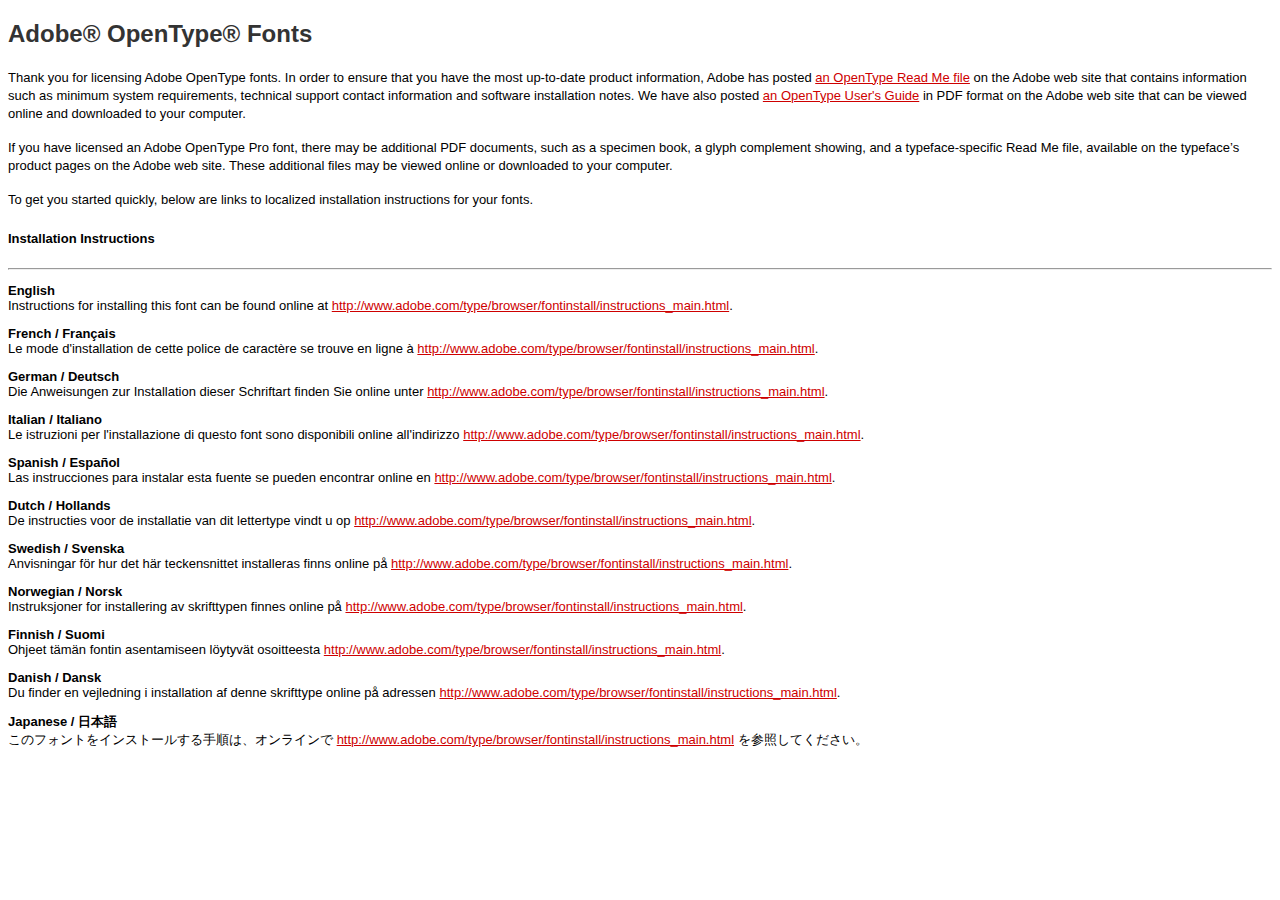
<file: _static/fonts/source-serif-pro/ReadMe.html>
<!DOCTYPE html>
<html>
<head>
	<title>Read Me File for Adobe® OpenType® Fonts</title>
	<meta charset="utf-8" />
</head>
<body bgcolor="white" link="#ce0000" alink="#ce0000" vlink="#9c6363">
		<h2><font color="#333333"
face="verdana,geneva,arial">Adobe&reg; OpenType&reg; Fonts</font></h2>
		<p><font size="2" face="verdana,geneva,arial">Thank
you for licensing Adobe OpenType fonts. In order to ensure that you
have the most up-to-date product information, Adobe has posted <a
href="http://www.adobe.com/type/browser/OTReadMe.html">an OpenType
Read Me file</a> on the Adobe web site that contains information such
as minimum system requirements, technical support contact information
and software installation notes. We have also posted <a
href="http://www.adobe.com/type/browser/pdfs/OTGuide.pdf">an OpenType
User's Guide</a> in PDF format on the Adobe web site that can be
viewed online and downloaded to your computer. <P>If you have
licensed an Adobe OpenType Pro font, there may be additional PDF
documents, such as a specimen book, a glyph complement showing, and a
typeface-specific Read Me file, available on the typeface&#146;s
product pages on the Adobe web site. These additional files may be
viewed online or downloaded to your computer.<P>To get you started
quickly, below are links to localized installation instructions for
your fonts.

<h4>Installation Instructions</h4><hr>
<p lang=en><b>English</b><br>
Instructions for installing this font can be found online at <a
href="http://www.adobe.com/type/browser/fontinstall/instructions_main.html">http://www.adobe.com/type/browser/fontinstall/instructions_main.html</a>.</p>
<p lang=fr><b>French / Fran&#231;ais</b><br>
Le mode d'installation de cette police de caract&#232;re se trouve en
ligne &#224; <a
href="http://www.adobe.com/type/browser/fontinstall/instructions_main.html">http://www.adobe.com/type/browser/fontinstall/instructions_main.html</a>.</p>
<p lang=de><b>German / Deutsch</b><br>
Die Anweisungen zur Installation dieser Schriftart finden Sie online
unter <a
href="http://www.adobe.com/type/browser/fontinstall/instructions_main.html">http://www.adobe.com/type/browser/fontinstall/instructions_main.html</a>.</p>
<p lang=it><b>Italian / Italiano</b><br>
Le istruzioni per l'installazione di questo font sono disponibili
online all'indirizzo <a
href="http://www.adobe.com/type/browser/fontinstall/instructions_main.html">http://www.adobe.com/type/browser/fontinstall/instructions_main.html</a>.</p>
<p lang=es><b>Spanish / Espa&#241;ol</b><br>
Las instrucciones para instalar esta fuente se pueden encontrar
online en <a
href="http://www.adobe.com/type/browser/fontinstall/instructions_main.html">http://www.adobe.com/type/browser/fontinstall/instructions_main.html</a>.</p>
<p lang=nl><b>Dutch / Hollands</b><br>
De instructies voor de installatie van dit lettertype vindt u op <a
href="http://www.adobe.com/type/browser/fontinstall/instructions_main.html">http://www.adobe.com/type/browser/fontinstall/instructions_main.html</a>.</p>
<p><b>Swedish / Svenska</b><br>
Anvisningar f&#246;r hur det h&#228;r teckensnittet installeras finns
online p&#229; <a
href="http://www.adobe.com/type/browser/fontinstall/instructions_main.html">http://www.adobe.com/type/browser/fontinstall/instructions_main.html</a>.</p>
<p><b>Norwegian / Norsk</b><br>
Instruksjoner for installering av skrifttypen finnes online p&#229;
<a
href="http://www.adobe.com/type/browser/fontinstall/instructions_main.html">http://www.adobe.com/type/browser/fontinstall/instructions_main.html</a>.</p>
<p><b>Finnish / Suomi</b><br>
Ohjeet t&#228;m&#228;n fontin asentamiseen l&#246;ytyv&#228;t
osoitteesta <a
href="http://www.adobe.com/type/browser/fontinstall/instructions_main.html">http://www.adobe.com/type/browser/fontinstall/instructions_main.html</a>.</p>
<p><b>Danish / Dansk</b><br>
Du finder en vejledning i installation af denne skrifttype online
p&#229; adressen <a
href="http://www.adobe.com/type/browser/fontinstall/instructions_main.html">http://www.adobe.com/type/browser/fontinstall/instructions_main.html</a>.</p>
<p lang=ja><b>Japanese / 日本語</b><br>
このフォントをインストールする手順は、オンラインで <a
href="http://www.adobe.com/type/browser/fontinstall/instructions_main.html">http://www.adobe.com/type/browser/fontinstall/instructions_main.html</a>
を参照してください。</p>
</body>
</html>
</file>
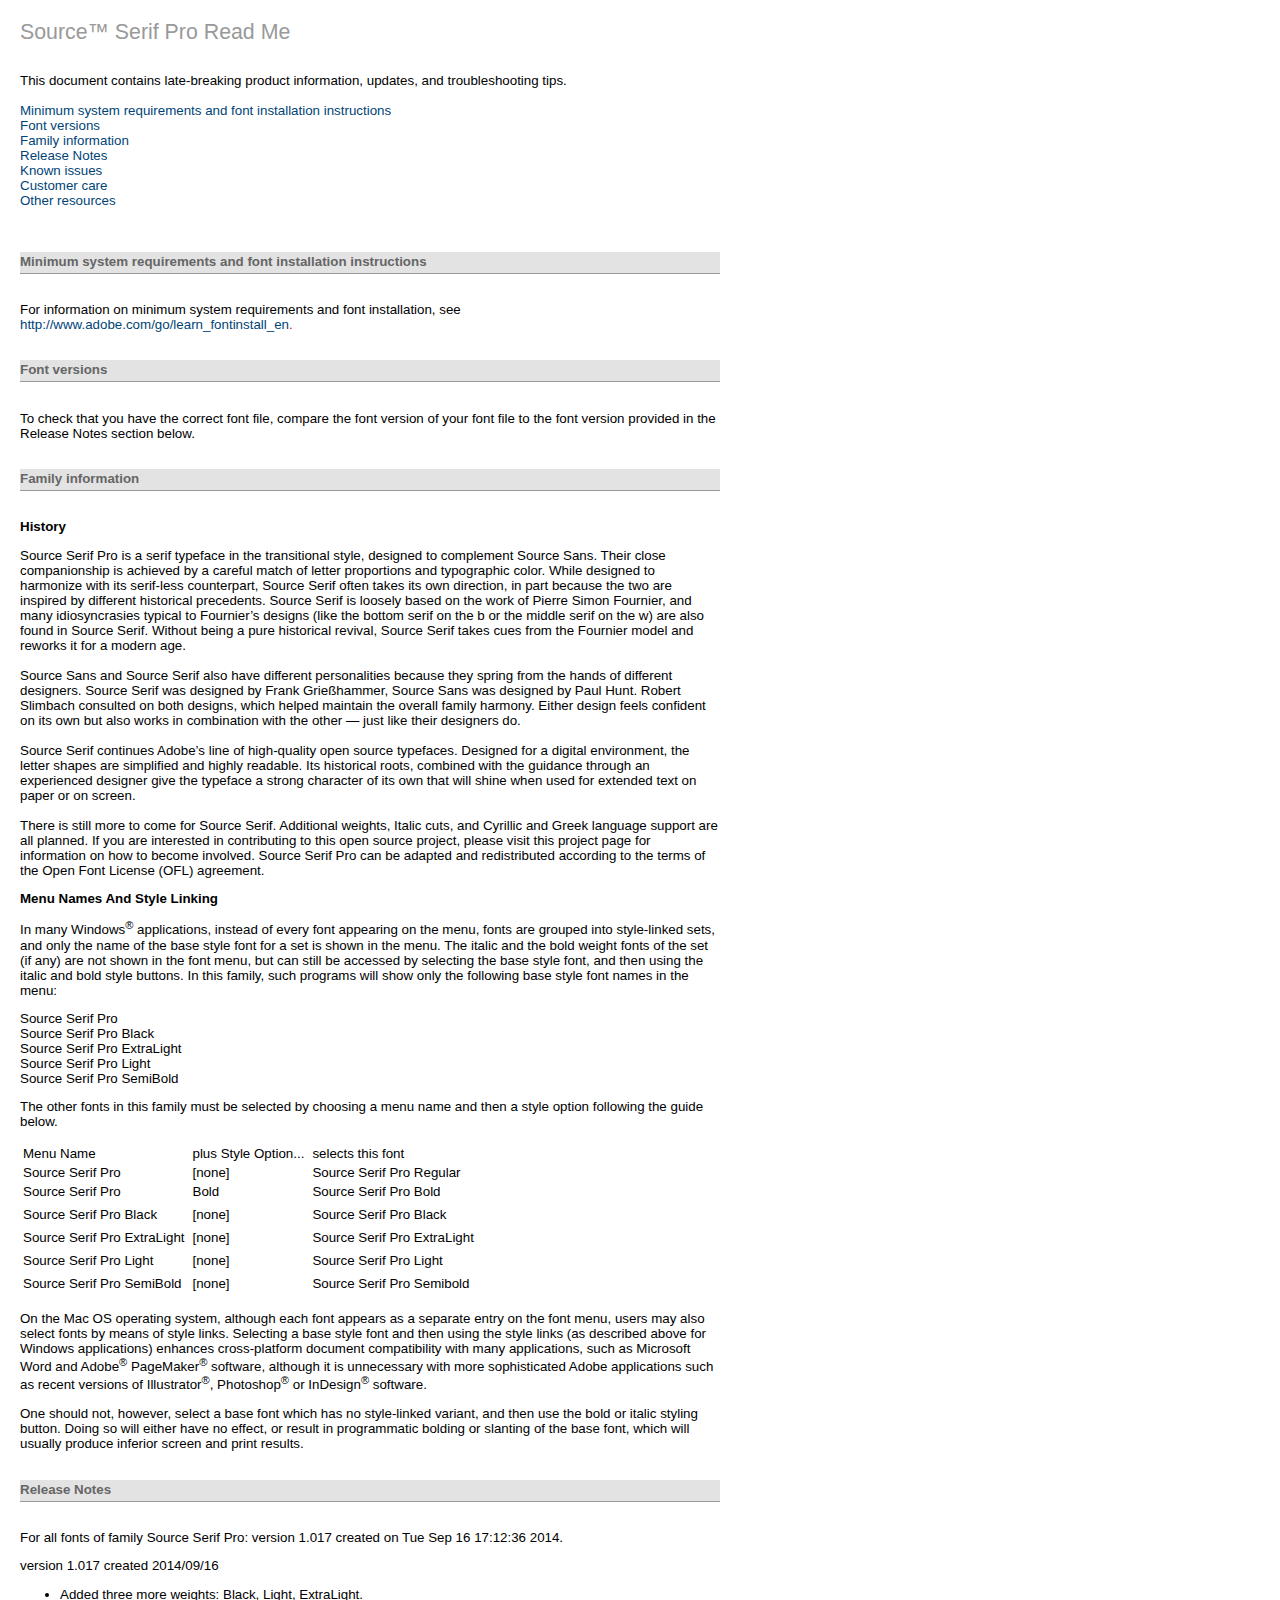
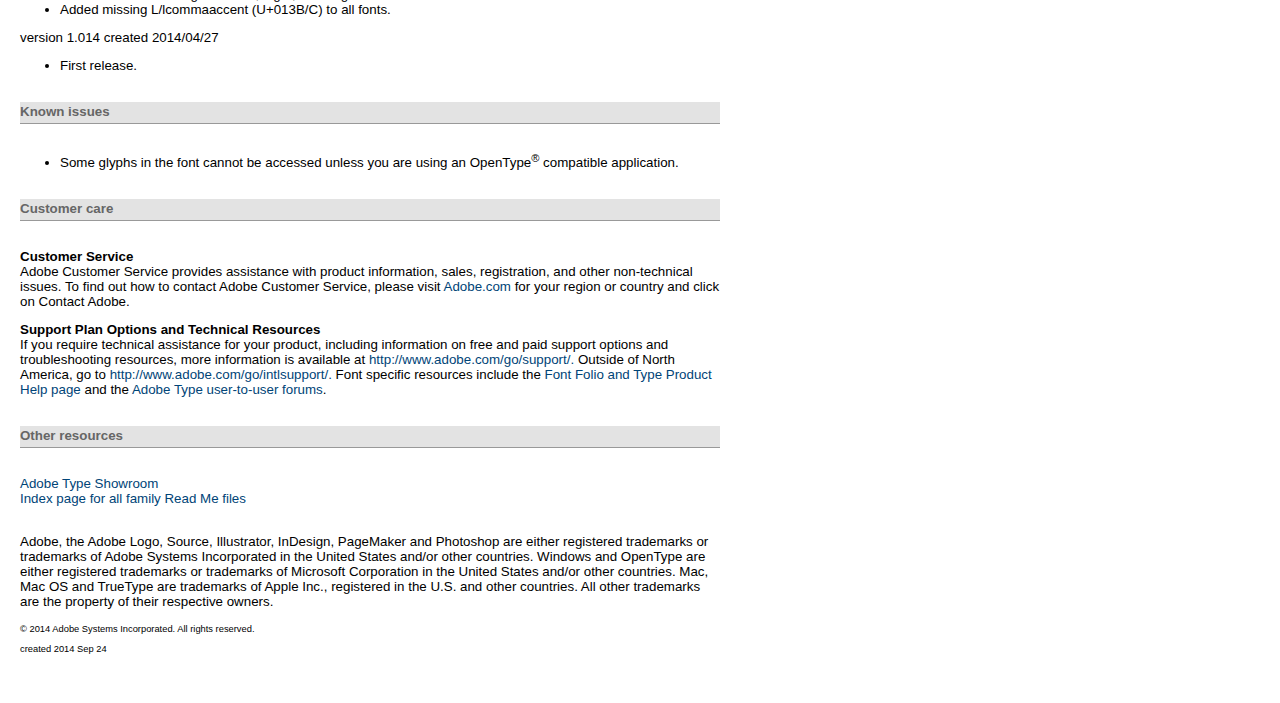
<file: _static/fonts/source-serif-pro/SourceSerifProReadMe.html>
<!DOCTYPE html PUBLIC "-//W3C//DTD XHTML 1.0 Transitional//EN"
    "http://www.w3.org/TR/xhtml1/DTD/xhtml1-transitional.dtd">
<!-- Read-me Template Version 1.003 Jan 145 2013 -->
<html>
  <head>
    <meta http-equiv="content-type" content="text/html" />
    <meta name="title" content="Read Me File for Source Serif Pro" />
    <meta name="description" content="Read Me file for Source Serif Pro ..." />
    <title>Source Serif Pro Read Me</title>
    <style type="text/css" media="screen">
    	/*********************** fonts ************************/
    	body {font-family: sans-serif; font-weight: normal; font-size: 10pt; color: #000000; margin: 0px; background-color: white;} 
    	h1 {display:inline; font-family: sans-serif; font-weight: normal; color: #999999;} 
    	h2 {display:inline; font-size: 10pt; font-family: sans-serif; font-weight: bold; color: #666666;}
    	hFooter  {font-family: sans-serif; font-weight: normal; font-size: 7pt; color: #000000; margin: 0px; background-color: white;} 
    	/*********************** links ************************/ 
    	a:link {color:#004477; text-decoration:none; margin: 0px 0px 0px 0px;} 
    	a:visited {color:#6d7f8e; text-decoration:none; margin: 0px 0px 0px 0px;} 
    	a:hover {color:#ff0000; text-decoration:none; margin: 0px 0px 0px 0px;} 
    	/*********************** div tags ************************/ 
    	#page {float:left; width:700px; margin:20px 20px 20px 20px;} 
    	#subTitle {background-color:#e3e3e3; float:left; width:700px; border-bottom:solid #999999 1.0pt; border-bottom-alt:solid #999999 .5pt; padding:2px 0px 4px 0px;} 
    	#title {background-color:#e3e3e3; float:left; width:700px; border-bottom:solid #999999 1.0pt; border-bottom-alt:solid #999999 .5pt; padding:2px 0px 4px 0px;} 
    	#description {float:left; width:700px; padding:15px 0px 15px 0px;} .style6 {color: #666666} .style7 {color: #FF0000}</style>
  </head>
  <body>
    <div id="page">
    <h1>
      <span style="font-size:16pt">Source&#153; Serif Pro Read Me</span>
    </h1>
    <br />
    <div id="description">
      <p>This document contains late-breaking product information, updates, and troubleshooting tips.
      <br />
      <br />
      <a href="#A1">Minimum system requirements and font installation instructions</a>
      <br />
      <a href="#A2A">Font versions</a>
      <br />
      <a href="#A2">Family information</a>
      <br />
      <a href="#A3">Release Notes</a>
      <br />
      <a href="#A8">Known issues</a>
      <br />
      <a href="#A9">Customer care</a>
      <br />
      <a href="#A10">Other resources</a>
      <br />
      <a href="#A12"></a>
      <br /></p>
    </div>
    <div id="title">
      <a name="A1" id="A1"></a>
      <h2>Minimum system requirements and font installation instructions</h2>
    </div>
    <div id="description">
      <p>For information on minimum system requirements and font installation, see <span class="style7">
      <a title="http://www.adobe.com/go/learn_fontinstall_en" href="http://www.adobe.com/go/learn_fontinstall_en">http://www.adobe.com/go/learn_fontinstall_en</a>.</span></p>
     </div>
    <div id="title">
      <a name="A2A" id=A2A></a>
      <h2>Font versions</h2>
    </div>
    <div id="description">
      <p>To check that you have the correct font file, compare the font version of your font file to the font version provided in the Release Notes section below.</p>
     </div>
    <div id="title">
      <h2>
        <a name="A2" id="A2">Family information</a>
      </h2>
    </div>
    <div id="description">
    <p>
      <strong>History</strong>
    </p>Source Serif Pro is a serif typeface in the transitional style, designed to complement Source Sans. Their close companionship is achieved by a careful match of letter proportions and typographic color. While designed to harmonize with its serif-less counterpart, Source Serif often takes its own direction, in part because the two are inspired by different historical precedents. Source Serif is loosely based on the work of Pierre Simon Fournier, and many idiosyncrasies typical to Fournier&rsquo;s designs (like the bottom serif on the b or the middle serif on the w) are also found in Source Serif. Without being a pure historical revival, Source Serif takes cues from the Fournier model and reworks it for a modern age.<br><br>Source Sans and Source Serif also have different personalities because they spring from the hands of different designers. Source Serif was designed by Frank Grie&#223;hammer, Source Sans was designed by Paul Hunt. Robert Slimbach consulted on both designs, which helped maintain the overall family harmony. Either design feels confident on its own but also works in combination with the other &mdash; just like their designers do.<br><br>Source Serif continues Adobe&rsquo;s line of high-quality open source typefaces. Designed for a digital environment, the letter shapes are simplified and highly readable. Its historical roots, combined with the guidance through an experienced designer give the typeface a strong character of its own that will shine when used for extended text on paper or on screen.<br><br>There is still more to come for Source Serif. Additional weights, Italic cuts, and Cyrillic and Greek language support are all planned. If you are interested in contributing to this open source project, please visit this project page for information on how to become involved. Source Serif Pro can be adapted and redistributed according to the terms of the Open Font License (OFL) agreement. 
    <p>
      <strong>Menu Names And Style Linking</strong>
    </p>
<p>In many Windows<sup>&reg;</sup> applications, instead of every font appearing on
the menu, fonts are grouped into style-linked sets, and only the name of
the base style font  for a set is shown in the menu. The italic and the
bold weight fonts of the set (if any) are not shown in the font menu,  but can still be
accessed  by selecting the base style font, and then using the italic
and bold style buttons. In this family, such programs will show only the
following base style font names in the menu:</p>
<p>Source Serif Pro<br>
Source Serif Pro Black<br>
Source Serif Pro ExtraLight<br>
Source Serif Pro Light<br>
Source Serif Pro SemiBold<br></p>
<p>The other fonts in this family must be selected by choosing a menu name
and then a style option following the guide below.</p>
<table border="0">
<tr> <td>Menu Name</td> <td> </td> <td>plus Style Option... </td> <td> </td> <td>selects this font</td> </tr>
<tr> <td>Source Serif Pro</td> <td> </td> <td>[none]</td> <td> </td> <td>Source Serif Pro Regular</td> </tr>
<tr> <td>Source Serif Pro</td> <td> </td> <td>Bold</td> <td> </td> <td>Source Serif Pro Bold</td> </tr>
<tr> <td> </td> <td> </td> <td> </td> <td> </td> <td> </td> </tr>
<tr> <td>Source Serif Pro Black</td> <td> </td> <td>[none]</td> <td> </td> <td>Source Serif Pro Black</td> </tr>
<tr> <td> </td> <td> </td> <td> </td> <td> </td> <td> </td> </tr>
<tr> <td>Source Serif Pro ExtraLight</td> <td> </td> <td>[none]</td> <td> </td> <td>Source Serif Pro ExtraLight</td> </tr>
<tr> <td> </td> <td> </td> <td> </td> <td> </td> <td> </td> </tr>
<tr> <td>Source Serif Pro Light</td> <td> </td> <td>[none]</td> <td> </td> <td>Source Serif Pro Light</td> </tr>
<tr> <td> </td> <td> </td> <td> </td> <td> </td> <td> </td> </tr>
<tr> <td>Source Serif Pro SemiBold</td> <td> </td> <td>[none]</td> <td> </td> <td>Source Serif Pro Semibold</td> </tr>
<tr> <td> </td> <td> </td> <td> </td> <td> </td> <td> </td> </tr>
</table>
<p>On the Mac OS operating system, although each font appears as a separate entry on the
font menu, users may also select fonts by means of style links.
Selecting a base style font and then using the style links (as described
above for Windows applications) enhances cross-platform document compatibility with
many applications, such as Microsoft Word and Adobe<sup>&reg;</sup> PageMaker<sup>&reg;</sup> software,
although it is unnecessary with more sophisticated Adobe applications
such as recent versions of Illustrator<sup>&reg;</sup>, Photoshop<sup>&reg;</sup> or
InDesign<sup>&reg;</sup> software.</p>
<p>One should not, however, select a base font which has no style-linked
variant, and then use the bold or italic styling button. Doing so will
either have no effect, or result in programmatic bolding or slanting of
the base font, which will usually produce inferior screen and print
results.</p>
</div>
    <div id="title">
      <h2>
        <a name="A3" id="A3">Release Notes</a>
      </h2>
    </div>
    <div id="description"><p>For all fonts of family Source Serif Pro: version 1.017 created on Tue Sep 16 17:12:36 2014.</p>
<p>version 1.017 created 2014/09/16</p>
<ul>
<li>	Added three more weights: Black, Light, ExtraLight.</li>
<li>	Added missing L/lcommaaccent (U+013B/C) to all fonts.</li>
</ul>
<p>version 1.014 created 2014/04/27</p>
<ul>
<li>	First release.</li>
</ul>
</div>
    <div id="title">
      <h2>
        <a name="A8" id="A8">Known issues</a>
      </h2>
    </div>
    <div id="description"><ul>    <li>Some glyphs in the font cannot be accessed unless you are using an OpenType<sup>&reg;</sup> compatible application.
    </li>
</ul></div>
    <div id="title">
      <h2>
        <a name="A9" id="A9">Customer care</a>
      </h2>
    </div>
    <div id="description">
      <p>
      <strong>Customer Service</strong>
      <br />Adobe Customer Service provides assistance with product information, sales, registration, and other non-technical issues.
      To find out how to contact Adobe Customer Service, please visit <a href="http://www.adobe.com">Adobe.com</a> for your region or country and click on Contact Adobe.</p>
      <p>
      <strong>Support Plan Options and Technical Resources</strong>
      <br />If you require technical assistance for your product, including information on free and paid support options and troubleshooting resources, more information is available at 
      <a title="http://www.adobe.com/go/support/" href="http://www.adobe.com/go/support/">
        <span title="http://www.adobe.com/go/support/">http://www.adobe.com/go/support/.</span>
      </a> Outside of North America, go to 
      <a title="http://www.adobe.com/go/intlsupport/" href="http://www.adobe.com/go/intlsupport/">
        <span title="http://www.adobe.com/go/intlsupport/">http://www.adobe.com/go/intlsupport/.</span>
      </a>Font specific resources include the <a href="http://helpx.adobe.com/font-folio-type.html">Font Folio and Type Product Help page</a> and the <a href="http://forums.adobe.com/community/typography_fonts">Adobe Type user-to-user forums</a>.</p>
    </div>
    <div id="title">
      <h2>
        <a name="A10" id="A10">Other resources</a>
      </h2>
    </div>
    <div id="description">
      <p>
         <a href="http://www.adobe.com/type">Adobe Type Showroom</a>
        <br />
        <a href="http://www.adobe.com/type/family_readmes.html">Index page for all family Read Me files</a>
        <br />
      </p>
      <p align="left">
        <br />
    	Adobe, the Adobe Logo, Source, Illustrator, InDesign, PageMaker and Photoshop are either registered trademarks or trademarks of Adobe Systems Incorporated in the United States and/or other countries. Windows and OpenType are either registered trademarks or trademarks of Microsoft Corporation in the United States and/or other countries.  Mac, Mac OS and TrueType are trademarks of Apple Inc., registered in the U.S. and other countries. All other trademarks are the property of their respective owners. <br />
        <br />
        <hFooter>
    	&copy; 2014 Adobe Systems Incorporated. All rights reserved.<br /><br />created 2014 Sep 24
        <hFooter>
      </p>
    </div>
    </div>
  </body>
</html>
</file>
<file: _static/css/theme.css>
html{box-sizing:border-box}*,:after,:before{box-sizing:inherit}article,aside,details,figcaption,figure,footer,header,hgroup,nav,section{display:block}audio,canvas,video{display:inline-block;*display:inline;*zoom:1}[hidden],audio:not([controls]){display:none}*{-webkit-box-sizing:border-box;-moz-box-sizing:border-box;box-sizing:border-box}html{font-size:100%;-webkit-text-size-adjust:100%;-ms-text-size-adjust:100%}body{margin:0}a:active,a:hover{outline:0}abbr[title]{border-bottom:1px dotted}b,strong{font-weight:700}blockquote{margin:0}dfn{font-style:italic}ins{background:#ff9;text-decoration:none}ins,mark{color:#000}mark{background:#ff0;font-style:italic;font-weight:700}.rst-content code,.rst-content tt,code,kbd,pre,samp{font-family:monospace,serif;_font-family:courier new,monospace;font-size:1em}pre{white-space:pre}q{quotes:none}q:after,q:before{content:"";content:none}small{font-size:85%}sub,sup{font-size:75%;line-height:0;position:relative;vertical-align:baseline}sup{top:-.5em}sub{bottom:-.25em}dl,ol,ul{margin:0;padding:0;list-style:none;list-style-image:none}li{list-style:none}dd{margin:0}img{border:0;-ms-interpolation-mode:bicubic;vertical-align:middle;max-width:100%}svg:not(:root){overflow:hidden}figure,form{margin:0}label{cursor:pointer}button,input,select,textarea{font-size:100%;margin:0;vertical-align:baseline;*vertical-align:middle}button,input{line-height:normal}button,input[type=button],input[type=reset],input[type=submit]{cursor:pointer;-webkit-appearance:button;*overflow:visible}button[disabled],input[disabled]{cursor:default}input[type=search]{-webkit-appearance:textfield;-moz-box-sizing:content-box;-webkit-box-sizing:content-box;box-sizing:content-box}textarea{resize:vertical}table{border-collapse:collapse;border-spacing:0}td{vertical-align:top}.chromeframe{margin:.2em 0;background:#ccc;color:#000;padding:.2em 0}.ir{display:block;border:0;text-indent:-999em;overflow:hidden;background-color:transparent;background-repeat:no-repeat;text-align:left;direction:ltr;*line-height:0}.ir br{display:none}.hidden{display:none!important;visibility:hidden}.visuallyhidden{border:0;clip:rect(0 0 0 0);height:1px;margin:-1px;overflow:hidden;padding:0;position:absolute;width:1px}.visuallyhidden.focusable:active,.visuallyhidden.focusable:focus{clip:auto;height:auto;margin:0;overflow:visible;position:static;width:auto}.invisible{visibility:hidden}.relative{position:relative}big,small{font-size:100%}@media print{body,html,section{background:none!important}*{box-shadow:none!important;text-shadow:none!important;filter:none!important;-ms-filter:none!important}a,a:visited{text-decoration:underline}.ir a:after,a[href^="#"]:after,a[href^="javascript:"]:after{content:""}blockquote,pre{page-break-inside:avoid}thead{display:table-header-group}img,tr{page-break-inside:avoid}img{max-width:100%!important}@page{margin:.5cm}.rst-content .toctree-wrapper>p.caption,h2,h3,p{orphans:3;widows:3}.rst-content .toctree-wrapper>p.caption,h2,h3{page-break-after:avoid}}.btn,.fa:before,.icon:before,.rst-content .admonition,.rst-content .admonition-title:before,.rst-content .admonition-todo,.rst-content .attention,.rst-content .caution,.rst-content .code-block-caption .headerlink:before,.rst-content .danger,.rst-content .error,.rst-content .hint,.rst-content .important,.rst-content .note,.rst-content .seealso,.rst-content .tip,.rst-content .warning,.rst-content code.download span:first-child:before,.rst-content dl dt .headerlink:before,.rst-content h1 .headerlink:before,.rst-content h2 .headerlink:before,.rst-content h3 .headerlink:before,.rst-content h4 .headerlink:before,.rst-content h5 .headerlink:before,.rst-content h6 .headerlink:before,.rst-content p.caption .headerlink:before,.rst-content table>caption .headerlink:before,.rst-content tt.download span:first-child:before,.wy-alert,.wy-dropdown .caret:before,.wy-inline-validate.wy-inline-validate-danger .wy-input-context:before,.wy-inline-validate.wy-inline-validate-info .wy-input-context:before,.wy-inline-validate.wy-inline-validate-success .wy-input-context:before,.wy-inline-validate.wy-inline-validate-warning .wy-input-context:before,.wy-menu-vertical li.current>a,.wy-menu-vertical li.current>a span.toctree-expand:before,.wy-menu-vertical li.on a,.wy-menu-vertical li.on a span.toctree-expand:before,.wy-menu-vertical li span.toctree-expand:before,.wy-nav-top a,.wy-side-nav-search .wy-dropdown>a,.wy-side-nav-search>a,input[type=color],input[type=date],input[type=datetime-local],input[type=datetime],input[type=email],input[type=month],input[type=number],input[type=password],input[type=search],input[type=tel],input[type=text],input[type=time],input[type=url],input[type=week],select,textarea{-webkit-font-smoothing:antialiased}.clearfix{*zoom:1}.clearfix:after,.clearfix:before{display:table;content:""}.clearfix:after{clear:both}/*!
 *  Font Awesome 4.7.0 by @davegandy - http://fontawesome.io - @fontawesome
 *  License - http://fontawesome.io/license (Font: SIL OFL 1.1, CSS: MIT License)
 */@font-face{font-family:FontAwesome;src:url(fonts/fontawesome-webfont.eot?674f50d287a8c48dc19ba404d20fe713);src:url(fonts/fontawesome-webfont.eot?674f50d287a8c48dc19ba404d20fe713?#iefix&v=4.7.0) format("embedded-opentype"),url(fonts/fontawesome-webfont.woff2?af7ae505a9eed503f8b8e6982036873e) format("woff2"),url(fonts/fontawesome-webfont.woff?fee66e712a8a08eef5805a46892932ad) format("woff"),url(fonts/fontawesome-webfont.ttf?b06871f281fee6b241d60582ae9369b9) format("truetype"),url(fonts/fontawesome-webfont.svg?912ec66d7572ff821749319396470bde#fontawesomeregular) format("svg");font-weight:400;font-style:normal}.fa,.icon,.rst-content .admonition-title,.rst-content .code-block-caption .headerlink,.rst-content code.download span:first-child,.rst-content dl dt .headerlink,.rst-content h1 .headerlink,.rst-content h2 .headerlink,.rst-content h3 .headerlink,.rst-content h4 .headerlink,.rst-content h5 .headerlink,.rst-content h6 .headerlink,.rst-content p.caption .headerlink,.rst-content table>caption .headerlink,.rst-content tt.download span:first-child,.wy-menu-vertical li.current>a span.toctree-expand,.wy-menu-vertical li.on a span.toctree-expand,.wy-menu-vertical li span.toctree-expand{display:inline-block;font:normal normal normal 14px/1 FontAwesome;font-size:inherit;text-rendering:auto;-webkit-font-smoothing:antialiased;-moz-osx-font-smoothing:grayscale}.fa-lg{font-size:1.33333em;line-height:.75em;vertical-align:-15%}.fa-2x{font-size:2em}.fa-3x{font-size:3em}.fa-4x{font-size:4em}.fa-5x{font-size:5em}.fa-fw{width:1.28571em;text-align:center}.fa-ul{padding-left:0;margin-left:2.14286em;list-style-type:none}.fa-ul>li{position:relative}.fa-li{position:absolute;left:-2.14286em;width:2.14286em;top:.14286em;text-align:center}.fa-li.fa-lg{left:-1.85714em}.fa-border{padding:.2em .25em .15em;border:.08em solid #eee;border-radius:.1em}.fa-pull-left{float:left}.fa-pull-right{float:right}.fa-pull-left.icon,.fa.fa-pull-left,.rst-content .code-block-caption .fa-pull-left.headerlink,.rst-content .fa-pull-left.admonition-title,.rst-content code.download span.fa-pull-left:first-child,.rst-content dl dt .fa-pull-left.headerlink,.rst-content h1 .fa-pull-left.headerlink,.rst-content h2 .fa-pull-left.headerlink,.rst-content h3 .fa-pull-left.headerlink,.rst-content h4 .fa-pull-left.headerlink,.rst-content h5 .fa-pull-left.headerlink,.rst-content h6 .fa-pull-left.headerlink,.rst-content p.caption .fa-pull-left.headerlink,.rst-content table>caption .fa-pull-left.headerlink,.rst-content tt.download span.fa-pull-left:first-child,.wy-menu-vertical li.current>a span.fa-pull-left.toctree-expand,.wy-menu-vertical li.on a span.fa-pull-left.toctree-expand,.wy-menu-vertical li span.fa-pull-left.toctree-expand{margin-right:.3em}.fa-pull-right.icon,.fa.fa-pull-right,.rst-content .code-block-caption .fa-pull-right.headerlink,.rst-content .fa-pull-right.admonition-title,.rst-content code.download span.fa-pull-right:first-child,.rst-content dl dt .fa-pull-right.headerlink,.rst-content h1 .fa-pull-right.headerlink,.rst-content h2 .fa-pull-right.headerlink,.rst-content h3 .fa-pull-right.headerlink,.rst-content h4 .fa-pull-right.headerlink,.rst-content h5 .fa-pull-right.headerlink,.rst-content h6 .fa-pull-right.headerlink,.rst-content p.caption .fa-pull-right.headerlink,.rst-content table>caption .fa-pull-right.headerlink,.rst-content tt.download span.fa-pull-right:first-child,.wy-menu-vertical li.current>a span.fa-pull-right.toctree-expand,.wy-menu-vertical li.on a span.fa-pull-right.toctree-expand,.wy-menu-vertical li span.fa-pull-right.toctree-expand{margin-left:.3em}.pull-right{float:right}.pull-left{float:left}.fa.pull-left,.pull-left.icon,.rst-content .code-block-caption .pull-left.headerlink,.rst-content .pull-left.admonition-title,.rst-content code.download span.pull-left:first-child,.rst-content dl dt .pull-left.headerlink,.rst-content h1 .pull-left.headerlink,.rst-content h2 .pull-left.headerlink,.rst-content h3 .pull-left.headerlink,.rst-content h4 .pull-left.headerlink,.rst-content h5 .pull-left.headerlink,.rst-content h6 .pull-left.headerlink,.rst-content p.caption .pull-left.headerlink,.rst-content table>caption .pull-left.headerlink,.rst-content tt.download span.pull-left:first-child,.wy-menu-vertical li.current>a span.pull-left.toctree-expand,.wy-menu-vertical li.on a span.pull-left.toctree-expand,.wy-menu-vertical li span.pull-left.toctree-expand{margin-right:.3em}.fa.pull-right,.pull-right.icon,.rst-content .code-block-caption .pull-right.headerlink,.rst-content .pull-right.admonition-title,.rst-content code.download span.pull-right:first-child,.rst-content dl dt .pull-right.headerlink,.rst-content h1 .pull-right.headerlink,.rst-content h2 .pull-right.headerlink,.rst-content h3 .pull-right.headerlink,.rst-content h4 .pull-right.headerlink,.rst-content h5 .pull-right.headerlink,.rst-content h6 .pull-right.headerlink,.rst-content p.caption .pull-right.headerlink,.rst-content table>caption .pull-right.headerlink,.rst-content tt.download span.pull-right:first-child,.wy-menu-vertical li.current>a span.pull-right.toctree-expand,.wy-menu-vertical li.on a span.pull-right.toctree-expand,.wy-menu-vertical li span.pull-right.toctree-expand{margin-left:.3em}.fa-spin{-webkit-animation:fa-spin 2s linear infinite;animation:fa-spin 2s linear infinite}.fa-pulse{-webkit-animation:fa-spin 1s steps(8) infinite;animation:fa-spin 1s steps(8) infinite}@-webkit-keyframes fa-spin{0%{-webkit-transform:rotate(0deg);transform:rotate(0deg)}to{-webkit-transform:rotate(359deg);transform:rotate(359deg)}}@keyframes fa-spin{0%{-webkit-transform:rotate(0deg);transform:rotate(0deg)}to{-webkit-transform:rotate(359deg);transform:rotate(359deg)}}.fa-rotate-90{-ms-filter:"progid:DXImageTransform.Microsoft.BasicImage(rotation=1)";-webkit-transform:rotate(90deg);-ms-transform:rotate(90deg);transform:rotate(90deg)}.fa-rotate-180{-ms-filter:"progid:DXImageTransform.Microsoft.BasicImage(rotation=2)";-webkit-transform:rotate(180deg);-ms-transform:rotate(180deg);transform:rotate(180deg)}.fa-rotate-270{-ms-filter:"progid:DXImageTransform.Microsoft.BasicImage(rotation=3)";-webkit-transform:rotate(270deg);-ms-transform:rotate(270deg);transform:rotate(270deg)}.fa-flip-horizontal{-ms-filter:"progid:DXImageTransform.Microsoft.BasicImage(rotation=0, mirror=1)";-webkit-transform:scaleX(-1);-ms-transform:scaleX(-1);transform:scaleX(-1)}.fa-flip-vertical{-ms-filter:"progid:DXImageTransform.Microsoft.BasicImage(rotation=2, mirror=1)";-webkit-transform:scaleY(-1);-ms-transform:scaleY(-1);transform:scaleY(-1)}:root .fa-flip-horizontal,:root .fa-flip-vertical,:root .fa-rotate-90,:root .fa-rotate-180,:root .fa-rotate-270{filter:none}.fa-stack{position:relative;display:inline-block;width:2em;height:2em;line-height:2em;vertical-align:middle}.fa-stack-1x,.fa-stack-2x{position:absolute;left:0;width:100%;text-align:center}.fa-stack-1x{line-height:inherit}.fa-stack-2x{font-size:2em}.fa-inverse{color:#fff}.fa-glass:before{content:""}.fa-music:before{content:""}.fa-search:before,.icon-search:before{content:""}.fa-envelope-o:before{content:""}.fa-heart:before{content:""}.fa-star:before{content:""}.fa-star-o:before{content:""}.fa-user:before{content:""}.fa-film:before{content:""}.fa-th-large:before{content:""}.fa-th:before{content:""}.fa-th-list:before{content:""}.fa-check:before{content:""}.fa-close:before,.fa-remove:before,.fa-times:before{content:""}.fa-search-plus:before{content:""}.fa-search-minus:before{content:""}.fa-power-off:before{content:""}.fa-signal:before{content:""}.fa-cog:before,.fa-gear:before{content:""}.fa-trash-o:before{content:""}.fa-home:before,.icon-home:before{content:""}.fa-file-o:before{content:""}.fa-clock-o:before{content:""}.fa-road:before{content:""}.fa-download:before,.rst-content code.download span:first-child:before,.rst-content tt.download span:first-child:before{content:""}.fa-arrow-circle-o-down:before{content:""}.fa-arrow-circle-o-up:before{content:""}.fa-inbox:before{content:""}.fa-play-circle-o:before{content:""}.fa-repeat:before,.fa-rotate-right:before{content:""}.fa-refresh:before{content:""}.fa-list-alt:before{content:""}.fa-lock:before{content:""}.fa-flag:before{content:""}.fa-headphones:before{content:""}.fa-volume-off:before{content:""}.fa-volume-down:before{content:""}.fa-volume-up:before{content:""}.fa-qrcode:before{content:""}.fa-barcode:before{content:""}.fa-tag:before{content:""}.fa-tags:before{content:""}.fa-book:before,.icon-book:before{content:""}.fa-bookmark:before{content:""}.fa-print:before{content:""}.fa-camera:before{content:""}.fa-font:before{content:""}.fa-bold:before{content:""}.fa-italic:before{content:""}.fa-text-height:before{content:""}.fa-text-width:before{content:""}.fa-align-left:before{content:""}.fa-align-center:before{content:""}.fa-align-right:before{content:""}.fa-align-justify:before{content:""}.fa-list:before{content:""}.fa-dedent:before,.fa-outdent:before{content:""}.fa-indent:before{content:""}.fa-video-camera:before{content:""}.fa-image:before,.fa-photo:before,.fa-picture-o:before{content:""}.fa-pencil:before{content:""}.fa-map-marker:before{content:""}.fa-adjust:before{content:""}.fa-tint:before{content:""}.fa-edit:before,.fa-pencil-square-o:before{content:""}.fa-share-square-o:before{content:""}.fa-check-square-o:before{content:""}.fa-arrows:before{content:""}.fa-step-backward:before{content:""}.fa-fast-backward:before{content:""}.fa-backward:before{content:""}.fa-play:before{content:""}.fa-pause:before{content:""}.fa-stop:before{content:""}.fa-forward:before{content:""}.fa-fast-forward:before{content:""}.fa-step-forward:before{content:""}.fa-eject:before{content:""}.fa-chevron-left:before{content:""}.fa-chevron-right:before{content:""}.fa-plus-circle:before{content:""}.fa-minus-circle:before{content:""}.fa-times-circle:before,.wy-inline-validate.wy-inline-validate-danger .wy-input-context:before{content:""}.fa-check-circle:before,.wy-inline-validate.wy-inline-validate-success .wy-input-context:before{content:""}.fa-question-circle:before{content:""}.fa-info-circle:before{content:""}.fa-crosshairs:before{content:""}.fa-times-circle-o:before{content:""}.fa-check-circle-o:before{content:""}.fa-ban:before{content:""}.fa-arrow-left:before{content:""}.fa-arrow-right:before{content:""}.fa-arrow-up:before{content:""}.fa-arrow-down:before{content:""}.fa-mail-forward:before,.fa-share:before{content:""}.fa-expand:before{content:""}.fa-compress:before{content:""}.fa-plus:before{content:""}.fa-minus:before{content:""}.fa-asterisk:before{content:""}.fa-exclamation-circle:before,.rst-content .admonition-title:before,.wy-inline-validate.wy-inline-validate-info .wy-input-context:before,.wy-inline-validate.wy-inline-validate-warning .wy-input-context:before{content:""}.fa-gift:before{content:""}.fa-leaf:before{content:""}.fa-fire:before,.icon-fire:before{content:""}.fa-eye:before{content:""}.fa-eye-slash:before{content:""}.fa-exclamation-triangle:before,.fa-warning:before{content:""}.fa-plane:before{content:""}.fa-calendar:before{content:""}.fa-random:before{content:""}.fa-comment:before{content:""}.fa-magnet:before{content:""}.fa-chevron-up:before{content:""}.fa-chevron-down:before{content:""}.fa-retweet:before{content:""}.fa-shopping-cart:before{content:""}.fa-folder:before{content:""}.fa-folder-open:before{content:""}.fa-arrows-v:before{content:""}.fa-arrows-h:before{content:""}.fa-bar-chart-o:before,.fa-bar-chart:before{content:""}.fa-twitter-square:before{content:""}.fa-facebook-square:before{content:""}.fa-camera-retro:before{content:""}.fa-key:before{content:""}.fa-cogs:before,.fa-gears:before{content:""}.fa-comments:before{content:""}.fa-thumbs-o-up:before{content:""}.fa-thumbs-o-down:before{content:""}.fa-star-half:before{content:""}.fa-heart-o:before{content:""}.fa-sign-out:before{content:""}.fa-linkedin-square:before{content:""}.fa-thumb-tack:before{content:""}.fa-external-link:before{content:""}.fa-sign-in:before{content:""}.fa-trophy:before{content:""}.fa-github-square:before{content:""}.fa-upload:before{content:""}.fa-lemon-o:before{content:""}.fa-phone:before{content:""}.fa-square-o:before{content:""}.fa-bookmark-o:before{content:""}.fa-phone-square:before{content:""}.fa-twitter:before{content:""}.fa-facebook-f:before,.fa-facebook:before{content:""}.fa-github:before,.icon-github:before{content:""}.fa-unlock:before{content:""}.fa-credit-card:before{content:""}.fa-feed:before,.fa-rss:before{content:""}.fa-hdd-o:before{content:""}.fa-bullhorn:before{content:""}.fa-bell:before{content:""}.fa-certificate:before{content:""}.fa-hand-o-right:before{content:""}.fa-hand-o-left:before{content:""}.fa-hand-o-up:before{content:""}.fa-hand-o-down:before{content:""}.fa-arrow-circle-left:before,.icon-circle-arrow-left:before{content:""}.fa-arrow-circle-right:before,.icon-circle-arrow-right:before{content:""}.fa-arrow-circle-up:before{content:""}.fa-arrow-circle-down:before{content:""}.fa-globe:before{content:""}.fa-wrench:before{content:""}.fa-tasks:before{content:""}.fa-filter:before{content:""}.fa-briefcase:before{content:""}.fa-arrows-alt:before{content:""}.fa-group:before,.fa-users:before{content:""}.fa-chain:before,.fa-link:before,.icon-link:before{content:""}.fa-cloud:before{content:""}.fa-flask:before{content:""}.fa-cut:before,.fa-scissors:before{content:""}.fa-copy:before,.fa-files-o:before{content:""}.fa-paperclip:before{content:""}.fa-floppy-o:before,.fa-save:before{content:""}.fa-square:before{content:""}.fa-bars:before,.fa-navicon:before,.fa-reorder:before{content:""}.fa-list-ul:before{content:""}.fa-list-ol:before{content:""}.fa-strikethrough:before{content:""}.fa-underline:before{content:""}.fa-table:before{content:""}.fa-magic:before{content:""}.fa-truck:before{content:""}.fa-pinterest:before{content:""}.fa-pinterest-square:before{content:""}.fa-google-plus-square:before{content:""}.fa-google-plus:before{content:""}.fa-money:before{content:""}.fa-caret-down:before,.icon-caret-down:before,.wy-dropdown .caret:before{content:""}.fa-caret-up:before{content:""}.fa-caret-left:before{content:""}.fa-caret-right:before{content:""}.fa-columns:before{content:""}.fa-sort:before,.fa-unsorted:before{content:""}.fa-sort-desc:before,.fa-sort-down:before{content:""}.fa-sort-asc:before,.fa-sort-up:before{content:""}.fa-envelope:before{content:""}.fa-linkedin:before{content:""}.fa-rotate-left:before,.fa-undo:before{content:""}.fa-gavel:before,.fa-legal:before{content:""}.fa-dashboard:before,.fa-tachometer:before{content:""}.fa-comment-o:before{content:""}.fa-comments-o:before{content:""}.fa-bolt:before,.fa-flash:before{content:""}.fa-sitemap:before{content:""}.fa-umbrella:before{content:""}.fa-clipboard:before,.fa-paste:before{content:""}.fa-lightbulb-o:before{content:""}.fa-exchange:before{content:""}.fa-cloud-download:before{content:""}.fa-cloud-upload:before{content:""}.fa-user-md:before{content:""}.fa-stethoscope:before{content:""}.fa-suitcase:before{content:""}.fa-bell-o:before{content:""}.fa-coffee:before{content:""}.fa-cutlery:before{content:""}.fa-file-text-o:before{content:""}.fa-building-o:before{content:""}.fa-hospital-o:before{content:""}.fa-ambulance:before{content:""}.fa-medkit:before{content:""}.fa-fighter-jet:before{content:""}.fa-beer:before{content:""}.fa-h-square:before{content:""}.fa-plus-square:before{content:""}.fa-angle-double-left:before{content:""}.fa-angle-double-right:before{content:""}.fa-angle-double-up:before{content:""}.fa-angle-double-down:before{content:""}.fa-angle-left:before{content:""}.fa-angle-right:before{content:""}.fa-angle-up:before{content:""}.fa-angle-down:before{content:""}.fa-desktop:before{content:""}.fa-laptop:before{content:""}.fa-tablet:before{content:""}.fa-mobile-phone:before,.fa-mobile:before{content:""}.fa-circle-o:before{content:""}.fa-quote-left:before{content:""}.fa-quote-right:before{content:""}.fa-spinner:before{content:""}.fa-circle:before{content:""}.fa-mail-reply:before,.fa-reply:before{content:""}.fa-github-alt:before{content:""}.fa-folder-o:before{content:""}.fa-folder-open-o:before{content:""}.fa-smile-o:before{content:""}.fa-frown-o:before{content:""}.fa-meh-o:before{content:""}.fa-gamepad:before{content:""}.fa-keyboard-o:before{content:""}.fa-flag-o:before{content:""}.fa-flag-checkered:before{content:""}.fa-terminal:before{content:""}.fa-code:before{content:""}.fa-mail-reply-all:before,.fa-reply-all:before{content:""}.fa-star-half-empty:before,.fa-star-half-full:before,.fa-star-half-o:before{content:""}.fa-location-arrow:before{content:""}.fa-crop:before{content:""}.fa-code-fork:before{content:""}.fa-chain-broken:before,.fa-unlink:before{content:""}.fa-question:before{content:""}.fa-info:before{content:""}.fa-exclamation:before{content:""}.fa-superscript:before{content:""}.fa-subscript:before{content:""}.fa-eraser:before{content:""}.fa-puzzle-piece:before{content:""}.fa-microphone:before{content:""}.fa-microphone-slash:before{content:""}.fa-shield:before{content:""}.fa-calendar-o:before{content:""}.fa-fire-extinguisher:before{content:""}.fa-rocket:before{content:""}.fa-maxcdn:before{content:""}.fa-chevron-circle-left:before{content:""}.fa-chevron-circle-right:before{content:""}.fa-chevron-circle-up:before{content:""}.fa-chevron-circle-down:before{content:""}.fa-html5:before{content:""}.fa-css3:before{content:""}.fa-anchor:before{content:""}.fa-unlock-alt:before{content:""}.fa-bullseye:before{content:""}.fa-ellipsis-h:before{content:""}.fa-ellipsis-v:before{content:""}.fa-rss-square:before{content:""}.fa-play-circle:before{content:""}.fa-ticket:before{content:""}.fa-minus-square:before{content:""}.fa-minus-square-o:before,.wy-menu-vertical li.current>a span.toctree-expand:before,.wy-menu-vertical li.on a span.toctree-expand:before{content:""}.fa-level-up:before{content:""}.fa-level-down:before{content:""}.fa-check-square:before{content:""}.fa-pencil-square:before{content:""}.fa-external-link-square:before{content:""}.fa-share-square:before{content:""}.fa-compass:before{content:""}.fa-caret-square-o-down:before,.fa-toggle-down:before{content:""}.fa-caret-square-o-up:before,.fa-toggle-up:before{content:""}.fa-caret-square-o-right:before,.fa-toggle-right:before{content:""}.fa-eur:before,.fa-euro:before{content:""}.fa-gbp:before{content:""}.fa-dollar:before,.fa-usd:before{content:""}.fa-inr:before,.fa-rupee:before{content:""}.fa-cny:before,.fa-jpy:before,.fa-rmb:before,.fa-yen:before{content:""}.fa-rouble:before,.fa-rub:before,.fa-ruble:before{content:""}.fa-krw:before,.fa-won:before{content:""}.fa-bitcoin:before,.fa-btc:before{content:""}.fa-file:before{content:""}.fa-file-text:before{content:""}.fa-sort-alpha-asc:before{content:""}.fa-sort-alpha-desc:before{content:""}.fa-sort-amount-asc:before{content:""}.fa-sort-amount-desc:before{content:""}.fa-sort-numeric-asc:before{content:""}.fa-sort-numeric-desc:before{content:""}.fa-thumbs-up:before{content:""}.fa-thumbs-down:before{content:""}.fa-youtube-square:before{content:""}.fa-youtube:before{content:""}.fa-xing:before{content:""}.fa-xing-square:before{content:""}.fa-youtube-play:before{content:""}.fa-dropbox:before{content:""}.fa-stack-overflow:before{content:""}.fa-instagram:before{content:""}.fa-flickr:before{content:""}.fa-adn:before{content:""}.fa-bitbucket:before,.icon-bitbucket:before{content:""}.fa-bitbucket-square:before{content:""}.fa-tumblr:before{content:""}.fa-tumblr-square:before{content:""}.fa-long-arrow-down:before{content:""}.fa-long-arrow-up:before{content:""}.fa-long-arrow-left:before{content:""}.fa-long-arrow-right:before{content:""}.fa-apple:before{content:""}.fa-windows:before{content:""}.fa-android:before{content:""}.fa-linux:before{content:""}.fa-dribbble:before{content:""}.fa-skype:before{content:""}.fa-foursquare:before{content:""}.fa-trello:before{content:""}.fa-female:before{content:""}.fa-male:before{content:""}.fa-gittip:before,.fa-gratipay:before{content:""}.fa-sun-o:before{content:""}.fa-moon-o:before{content:""}.fa-archive:before{content:""}.fa-bug:before{content:""}.fa-vk:before{content:""}.fa-weibo:before{content:""}.fa-renren:before{content:""}.fa-pagelines:before{content:""}.fa-stack-exchange:before{content:""}.fa-arrow-circle-o-right:before{content:""}.fa-arrow-circle-o-left:before{content:""}.fa-caret-square-o-left:before,.fa-toggle-left:before{content:""}.fa-dot-circle-o:before{content:""}.fa-wheelchair:before{content:""}.fa-vimeo-square:before{content:""}.fa-try:before,.fa-turkish-lira:before{content:""}.fa-plus-square-o:before,.wy-menu-vertical li span.toctree-expand:before{content:""}.fa-space-shuttle:before{content:""}.fa-slack:before{content:""}.fa-envelope-square:before{content:""}.fa-wordpress:before{content:""}.fa-openid:before{content:""}.fa-bank:before,.fa-institution:before,.fa-university:before{content:""}.fa-graduation-cap:before,.fa-mortar-board:before{content:""}.fa-yahoo:before{content:""}.fa-google:before{content:""}.fa-reddit:before{content:""}.fa-reddit-square:before{content:""}.fa-stumbleupon-circle:before{content:""}.fa-stumbleupon:before{content:""}.fa-delicious:before{content:""}.fa-digg:before{content:""}.fa-pied-piper-pp:before{content:""}.fa-pied-piper-alt:before{content:""}.fa-drupal:before{content:""}.fa-joomla:before{content:""}.fa-language:before{content:""}.fa-fax:before{content:""}.fa-building:before{content:""}.fa-child:before{content:""}.fa-paw:before{content:""}.fa-spoon:before{content:""}.fa-cube:before{content:""}.fa-cubes:before{content:""}.fa-behance:before{content:""}.fa-behance-square:before{content:""}.fa-steam:before{content:""}.fa-steam-square:before{content:""}.fa-recycle:before{content:""}.fa-automobile:before,.fa-car:before{content:""}.fa-cab:before,.fa-taxi:before{content:""}.fa-tree:before{content:""}.fa-spotify:before{content:""}.fa-deviantart:before{content:""}.fa-soundcloud:before{content:""}.fa-database:before{content:""}.fa-file-pdf-o:before{content:""}.fa-file-word-o:before{content:""}.fa-file-excel-o:before{content:""}.fa-file-powerpoint-o:before{content:""}.fa-file-image-o:before,.fa-file-photo-o:before,.fa-file-picture-o:before{content:""}.fa-file-archive-o:before,.fa-file-zip-o:before{content:""}.fa-file-audio-o:before,.fa-file-sound-o:before{content:""}.fa-file-movie-o:before,.fa-file-video-o:before{content:""}.fa-file-code-o:before{content:""}.fa-vine:before{content:""}.fa-codepen:before{content:""}.fa-jsfiddle:before{content:""}.fa-life-bouy:before,.fa-life-buoy:before,.fa-life-ring:before,.fa-life-saver:before,.fa-support:before{content:""}.fa-circle-o-notch:before{content:""}.fa-ra:before,.fa-rebel:before,.fa-resistance:before{content:""}.fa-empire:before,.fa-ge:before{content:""}.fa-git-square:before{content:""}.fa-git:before{content:""}.fa-hacker-news:before,.fa-y-combinator-square:before,.fa-yc-square:before{content:""}.fa-tencent-weibo:before{content:""}.fa-qq:before{content:""}.fa-wechat:before,.fa-weixin:before{content:""}.fa-paper-plane:before,.fa-send:before{content:""}.fa-paper-plane-o:before,.fa-send-o:before{content:""}.fa-history:before{content:""}.fa-circle-thin:before{content:""}.fa-header:before{content:""}.fa-paragraph:before{content:""}.fa-sliders:before{content:""}.fa-share-alt:before{content:""}.fa-share-alt-square:before{content:""}.fa-bomb:before{content:""}.fa-futbol-o:before,.fa-soccer-ball-o:before{content:""}.fa-tty:before{content:""}.fa-binoculars:before{content:""}.fa-plug:before{content:""}.fa-slideshare:before{content:""}.fa-twitch:before{content:""}.fa-yelp:before{content:""}.fa-newspaper-o:before{content:""}.fa-wifi:before{content:""}.fa-calculator:before{content:""}.fa-paypal:before{content:""}.fa-google-wallet:before{content:""}.fa-cc-visa:before{content:""}.fa-cc-mastercard:before{content:""}.fa-cc-discover:before{content:""}.fa-cc-amex:before{content:""}.fa-cc-paypal:before{content:""}.fa-cc-stripe:before{content:""}.fa-bell-slash:before{content:""}.fa-bell-slash-o:before{content:""}.fa-trash:before{content:""}.fa-copyright:before{content:""}.fa-at:before{content:""}.fa-eyedropper:before{content:""}.fa-paint-brush:before{content:""}.fa-birthday-cake:before{content:""}.fa-area-chart:before{content:""}.fa-pie-chart:before{content:""}.fa-line-chart:before{content:""}.fa-lastfm:before{content:""}.fa-lastfm-square:before{content:""}.fa-toggle-off:before{content:""}.fa-toggle-on:before{content:""}.fa-bicycle:before{content:""}.fa-bus:before{content:""}.fa-ioxhost:before{content:""}.fa-angellist:before{content:""}.fa-cc:before{content:""}.fa-ils:before,.fa-shekel:before,.fa-sheqel:before{content:""}.fa-meanpath:before{content:""}.fa-buysellads:before{content:""}.fa-connectdevelop:before{content:""}.fa-dashcube:before{content:""}.fa-forumbee:before{content:""}.fa-leanpub:before{content:""}.fa-sellsy:before{content:""}.fa-shirtsinbulk:before{content:""}.fa-simplybuilt:before{content:""}.fa-skyatlas:before{content:""}.fa-cart-plus:before{content:""}.fa-cart-arrow-down:before{content:""}.fa-diamond:before{content:""}.fa-ship:before{content:""}.fa-user-secret:before{content:""}.fa-motorcycle:before{content:""}.fa-street-view:before{content:""}.fa-heartbeat:before{content:""}.fa-venus:before{content:""}.fa-mars:before{content:""}.fa-mercury:before{content:""}.fa-intersex:before,.fa-transgender:before{content:""}.fa-transgender-alt:before{content:""}.fa-venus-double:before{content:""}.fa-mars-double:before{content:""}.fa-venus-mars:before{content:""}.fa-mars-stroke:before{content:""}.fa-mars-stroke-v:before{content:""}.fa-mars-stroke-h:before{content:""}.fa-neuter:before{content:""}.fa-genderless:before{content:""}.fa-facebook-official:before{content:""}.fa-pinterest-p:before{content:""}.fa-whatsapp:before{content:""}.fa-server:before{content:""}.fa-user-plus:before{content:""}.fa-user-times:before{content:""}.fa-bed:before,.fa-hotel:before{content:""}.fa-viacoin:before{content:""}.fa-train:before{content:""}.fa-subway:before{content:""}.fa-medium:before{content:""}.fa-y-combinator:before,.fa-yc:before{content:""}.fa-optin-monster:before{content:""}.fa-opencart:before{content:""}.fa-expeditedssl:before{content:""}.fa-battery-4:before,.fa-battery-full:before,.fa-battery:before{content:""}.fa-battery-3:before,.fa-battery-three-quarters:before{content:""}.fa-battery-2:before,.fa-battery-half:before{content:""}.fa-battery-1:before,.fa-battery-quarter:before{content:""}.fa-battery-0:before,.fa-battery-empty:before{content:""}.fa-mouse-pointer:before{content:""}.fa-i-cursor:before{content:""}.fa-object-group:before{content:""}.fa-object-ungroup:before{content:""}.fa-sticky-note:before{content:""}.fa-sticky-note-o:before{content:""}.fa-cc-jcb:before{content:""}.fa-cc-diners-club:before{content:""}.fa-clone:before{content:""}.fa-balance-scale:before{content:""}.fa-hourglass-o:before{content:""}.fa-hourglass-1:before,.fa-hourglass-start:before{content:""}.fa-hourglass-2:before,.fa-hourglass-half:before{content:""}.fa-hourglass-3:before,.fa-hourglass-end:before{content:""}.fa-hourglass:before{content:""}.fa-hand-grab-o:before,.fa-hand-rock-o:before{content:""}.fa-hand-paper-o:before,.fa-hand-stop-o:before{content:""}.fa-hand-scissors-o:before{content:""}.fa-hand-lizard-o:before{content:""}.fa-hand-spock-o:before{content:""}.fa-hand-pointer-o:before{content:""}.fa-hand-peace-o:before{content:""}.fa-trademark:before{content:""}.fa-registered:before{content:""}.fa-creative-commons:before{content:""}.fa-gg:before{content:""}.fa-gg-circle:before{content:""}.fa-tripadvisor:before{content:""}.fa-odnoklassniki:before{content:""}.fa-odnoklassniki-square:before{content:""}.fa-get-pocket:before{content:""}.fa-wikipedia-w:before{content:""}.fa-safari:before{content:""}.fa-chrome:before{content:""}.fa-firefox:before{content:""}.fa-opera:before{content:""}.fa-internet-explorer:before{content:""}.fa-television:before,.fa-tv:before{content:""}.fa-contao:before{content:""}.fa-500px:before{content:""}.fa-amazon:before{content:""}.fa-calendar-plus-o:before{content:""}.fa-calendar-minus-o:before{content:""}.fa-calendar-times-o:before{content:""}.fa-calendar-check-o:before{content:""}.fa-industry:before{content:""}.fa-map-pin:before{content:""}.fa-map-signs:before{content:""}.fa-map-o:before{content:""}.fa-map:before{content:""}.fa-commenting:before{content:""}.fa-commenting-o:before{content:""}.fa-houzz:before{content:""}.fa-vimeo:before{content:""}.fa-black-tie:before{content:""}.fa-fonticons:before{content:""}.fa-reddit-alien:before{content:""}.fa-edge:before{content:""}.fa-credit-card-alt:before{content:""}.fa-codiepie:before{content:""}.fa-modx:before{content:""}.fa-fort-awesome:before{content:""}.fa-usb:before{content:""}.fa-product-hunt:before{content:""}.fa-mixcloud:before{content:""}.fa-scribd:before{content:""}.fa-pause-circle:before{content:""}.fa-pause-circle-o:before{content:""}.fa-stop-circle:before{content:""}.fa-stop-circle-o:before{content:""}.fa-shopping-bag:before{content:""}.fa-shopping-basket:before{content:""}.fa-hashtag:before{content:""}.fa-bluetooth:before{content:""}.fa-bluetooth-b:before{content:""}.fa-percent:before{content:""}.fa-gitlab:before,.icon-gitlab:before{content:""}.fa-wpbeginner:before{content:""}.fa-wpforms:before{content:""}.fa-envira:before{content:""}.fa-universal-access:before{content:""}.fa-wheelchair-alt:before{content:""}.fa-question-circle-o:before{content:""}.fa-blind:before{content:""}.fa-audio-description:before{content:""}.fa-volume-control-phone:before{content:""}.fa-braille:before{content:""}.fa-assistive-listening-systems:before{content:""}.fa-american-sign-language-interpreting:before,.fa-asl-interpreting:before{content:""}.fa-deaf:before,.fa-deafness:before,.fa-hard-of-hearing:before{content:""}.fa-glide:before{content:""}.fa-glide-g:before{content:""}.fa-sign-language:before,.fa-signing:before{content:""}.fa-low-vision:before{content:""}.fa-viadeo:before{content:""}.fa-viadeo-square:before{content:""}.fa-snapchat:before{content:""}.fa-snapchat-ghost:before{content:""}.fa-snapchat-square:before{content:""}.fa-pied-piper:before{content:""}.fa-first-order:before{content:""}.fa-yoast:before{content:""}.fa-themeisle:before{content:""}.fa-google-plus-circle:before,.fa-google-plus-official:before{content:""}.fa-fa:before,.fa-font-awesome:before{content:""}.fa-handshake-o:before{content:""}.fa-envelope-open:before{content:""}.fa-envelope-open-o:before{content:""}.fa-linode:before{content:""}.fa-address-book:before{content:""}.fa-address-book-o:before{content:""}.fa-address-card:before,.fa-vcard:before{content:""}.fa-address-card-o:before,.fa-vcard-o:before{content:""}.fa-user-circle:before{content:""}.fa-user-circle-o:before{content:""}.fa-user-o:before{content:""}.fa-id-badge:before{content:""}.fa-drivers-license:before,.fa-id-card:before{content:""}.fa-drivers-license-o:before,.fa-id-card-o:before{content:""}.fa-quora:before{content:""}.fa-free-code-camp:before{content:""}.fa-telegram:before{content:""}.fa-thermometer-4:before,.fa-thermometer-full:before,.fa-thermometer:before{content:""}.fa-thermometer-3:before,.fa-thermometer-three-quarters:before{content:""}.fa-thermometer-2:before,.fa-thermometer-half:before{content:""}.fa-thermometer-1:before,.fa-thermometer-quarter:before{content:""}.fa-thermometer-0:before,.fa-thermometer-empty:before{content:""}.fa-shower:before{content:""}.fa-bath:before,.fa-bathtub:before,.fa-s15:before{content:""}.fa-podcast:before{content:""}.fa-window-maximize:before{content:""}.fa-window-minimize:before{content:""}.fa-window-restore:before{content:""}.fa-times-rectangle:before,.fa-window-close:before{content:""}.fa-times-rectangle-o:before,.fa-window-close-o:before{content:""}.fa-bandcamp:before{content:""}.fa-grav:before{content:""}.fa-etsy:before{content:""}.fa-imdb:before{content:""}.fa-ravelry:before{content:""}.fa-eercast:before{content:""}.fa-microchip:before{content:""}.fa-snowflake-o:before{content:""}.fa-superpowers:before{content:""}.fa-wpexplorer:before{content:""}.fa-meetup:before{content:""}.sr-only{position:absolute;width:1px;height:1px;padding:0;margin:-1px;overflow:hidden;clip:rect(0,0,0,0);border:0}.sr-only-focusable:active,.sr-only-focusable:focus{position:static;width:auto;height:auto;margin:0;overflow:visible;clip:auto}.fa,.icon,.rst-content .admonition-title,.rst-content .code-block-caption .headerlink,.rst-content code.download span:first-child,.rst-content dl dt .headerlink,.rst-content h1 .headerlink,.rst-content h2 .headerlink,.rst-content h3 .headerlink,.rst-content h4 .headerlink,.rst-content h5 .headerlink,.rst-content h6 .headerlink,.rst-content p.caption .headerlink,.rst-content table>caption .headerlink,.rst-content tt.download span:first-child,.wy-dropdown .caret,.wy-inline-validate.wy-inline-validate-danger .wy-input-context,.wy-inline-validate.wy-inline-validate-info .wy-input-context,.wy-inline-validate.wy-inline-validate-success .wy-input-context,.wy-inline-validate.wy-inline-validate-warning .wy-input-context,.wy-menu-vertical li.current>a span.toctree-expand,.wy-menu-vertical li.on a span.toctree-expand,.wy-menu-vertical li span.toctree-expand{font-family:inherit}.fa:before,.icon:before,.rst-content .admonition-title:before,.rst-content .code-block-caption .headerlink:before,.rst-content code.download span:first-child:before,.rst-content dl dt .headerlink:before,.rst-content h1 .headerlink:before,.rst-content h2 .headerlink:before,.rst-content h3 .headerlink:before,.rst-content h4 .headerlink:before,.rst-content h5 .headerlink:before,.rst-content h6 .headerlink:before,.rst-content p.caption .headerlink:before,.rst-content table>caption .headerlink:before,.rst-content tt.download span:first-child:before,.wy-dropdown .caret:before,.wy-inline-validate.wy-inline-validate-danger .wy-input-context:before,.wy-inline-validate.wy-inline-validate-info .wy-input-context:before,.wy-inline-validate.wy-inline-validate-success .wy-input-context:before,.wy-inline-validate.wy-inline-validate-warning .wy-input-context:before,.wy-menu-vertical li.current>a span.toctree-expand:before,.wy-menu-vertical li.on a span.toctree-expand:before,.wy-menu-vertical li span.toctree-expand:before{font-family:FontAwesome;display:inline-block;font-style:normal;font-weight:400;line-height:1;text-decoration:inherit}.rst-content .code-block-caption a .headerlink,.rst-content a .admonition-title,.rst-content code.download a span:first-child,.rst-content dl dt a .headerlink,.rst-content h1 a .headerlink,.rst-content h2 a .headerlink,.rst-content h3 a .headerlink,.rst-content h4 a .headerlink,.rst-content h5 a .headerlink,.rst-content h6 a .headerlink,.rst-content p.caption a .headerlink,.rst-content table>caption a .headerlink,.rst-content tt.download a span:first-child,.wy-menu-vertical li.current>a span.toctree-expand,.wy-menu-vertical li.on a span.toctree-expand,.wy-menu-vertical li a span.toctree-expand,a .fa,a .icon,a .rst-content .admonition-title,a .rst-content .code-block-caption .headerlink,a .rst-content code.download span:first-child,a .rst-content dl dt .headerlink,a .rst-content h1 .headerlink,a .rst-content h2 .headerlink,a .rst-content h3 .headerlink,a .rst-content h4 .headerlink,a .rst-content h5 .headerlink,a .rst-content h6 .headerlink,a .rst-content p.caption .headerlink,a .rst-content table>caption .headerlink,a .rst-content tt.download span:first-child,a .wy-menu-vertical li span.toctree-expand{display:inline-block;text-decoration:inherit}.btn .fa,.btn .icon,.btn .rst-content .admonition-title,.btn .rst-content .code-block-caption .headerlink,.btn .rst-content code.download span:first-child,.btn .rst-content dl dt .headerlink,.btn .rst-content h1 .headerlink,.btn .rst-content h2 .headerlink,.btn .rst-content h3 .headerlink,.btn .rst-content h4 .headerlink,.btn .rst-content h5 .headerlink,.btn .rst-content h6 .headerlink,.btn .rst-content p.caption .headerlink,.btn .rst-content table>caption .headerlink,.btn .rst-content tt.download span:first-child,.btn .wy-menu-vertical li.current>a span.toctree-expand,.btn .wy-menu-vertical li.on a span.toctree-expand,.btn .wy-menu-vertical li span.toctree-expand,.nav .fa,.nav .icon,.nav .rst-content .admonition-title,.nav .rst-content .code-block-caption .headerlink,.nav .rst-content code.download span:first-child,.nav .rst-content dl dt .headerlink,.nav .rst-content h1 .headerlink,.nav .rst-content h2 .headerlink,.nav .rst-content h3 .headerlink,.nav .rst-content h4 .headerlink,.nav .rst-content h5 .headerlink,.nav .rst-content h6 .headerlink,.nav .rst-content p.caption .headerlink,.nav .rst-content table>caption .headerlink,.nav .rst-content tt.download span:first-child,.nav .wy-menu-vertical li.current>a span.toctree-expand,.nav .wy-menu-vertical li.on a span.toctree-expand,.nav .wy-menu-vertical li span.toctree-expand,.rst-content .btn .admonition-title,.rst-content .code-block-caption .btn .headerlink,.rst-content .code-block-caption .nav .headerlink,.rst-content .nav .admonition-title,.rst-content code.download .btn span:first-child,.rst-content code.download .nav span:first-child,.rst-content dl dt .btn .headerlink,.rst-content dl dt .nav .headerlink,.rst-content h1 .btn .headerlink,.rst-content h1 .nav .headerlink,.rst-content h2 .btn .headerlink,.rst-content h2 .nav .headerlink,.rst-content h3 .btn .headerlink,.rst-content h3 .nav .headerlink,.rst-content h4 .btn .headerlink,.rst-content h4 .nav .headerlink,.rst-content h5 .btn .headerlink,.rst-content h5 .nav .headerlink,.rst-content h6 .btn .headerlink,.rst-content h6 .nav .headerlink,.rst-content p.caption .btn .headerlink,.rst-content p.caption .nav .headerlink,.rst-content table>caption .btn .headerlink,.rst-content table>caption .nav .headerlink,.rst-content tt.download .btn span:first-child,.rst-content tt.download .nav span:first-child,.wy-menu-vertical li .btn span.toctree-expand,.wy-menu-vertical li.current>a .btn span.toctree-expand,.wy-menu-vertical li.current>a .nav span.toctree-expand,.wy-menu-vertical li .nav span.toctree-expand,.wy-menu-vertical li.on a .btn span.toctree-expand,.wy-menu-vertical li.on a .nav span.toctree-expand{display:inline}.btn .fa-large.icon,.btn .fa.fa-large,.btn .rst-content .code-block-caption .fa-large.headerlink,.btn .rst-content .fa-large.admonition-title,.btn .rst-content code.download span.fa-large:first-child,.btn .rst-content dl dt .fa-large.headerlink,.btn .rst-content h1 .fa-large.headerlink,.btn .rst-content h2 .fa-large.headerlink,.btn .rst-content h3 .fa-large.headerlink,.btn .rst-content h4 .fa-large.headerlink,.btn .rst-content h5 .fa-large.headerlink,.btn .rst-content h6 .fa-large.headerlink,.btn .rst-content p.caption .fa-large.headerlink,.btn .rst-content table>caption .fa-large.headerlink,.btn .rst-content tt.download span.fa-large:first-child,.btn .wy-menu-vertical li span.fa-large.toctree-expand,.nav .fa-large.icon,.nav .fa.fa-large,.nav .rst-content .code-block-caption .fa-large.headerlink,.nav .rst-content .fa-large.admonition-title,.nav .rst-content code.download span.fa-large:first-child,.nav .rst-content dl dt .fa-large.headerlink,.nav .rst-content h1 .fa-large.headerlink,.nav .rst-content h2 .fa-large.headerlink,.nav .rst-content h3 .fa-large.headerlink,.nav .rst-content h4 .fa-large.headerlink,.nav .rst-content h5 .fa-large.headerlink,.nav .rst-content h6 .fa-large.headerlink,.nav .rst-content p.caption .fa-large.headerlink,.nav .rst-content table>caption .fa-large.headerlink,.nav .rst-content tt.download span.fa-large:first-child,.nav .wy-menu-vertical li span.fa-large.toctree-expand,.rst-content .btn .fa-large.admonition-title,.rst-content .code-block-caption .btn .fa-large.headerlink,.rst-content .code-block-caption .nav .fa-large.headerlink,.rst-content .nav .fa-large.admonition-title,.rst-content code.download .btn span.fa-large:first-child,.rst-content code.download .nav span.fa-large:first-child,.rst-content dl dt .btn .fa-large.headerlink,.rst-content dl dt .nav .fa-large.headerlink,.rst-content h1 .btn .fa-large.headerlink,.rst-content h1 .nav .fa-large.headerlink,.rst-content h2 .btn .fa-large.headerlink,.rst-content h2 .nav .fa-large.headerlink,.rst-content h3 .btn .fa-large.headerlink,.rst-content h3 .nav .fa-large.headerlink,.rst-content h4 .btn .fa-large.headerlink,.rst-content h4 .nav .fa-large.headerlink,.rst-content h5 .btn .fa-large.headerlink,.rst-content h5 .nav .fa-large.headerlink,.rst-content h6 .btn .fa-large.headerlink,.rst-content h6 .nav .fa-large.headerlink,.rst-content p.caption .btn .fa-large.headerlink,.rst-content p.caption .nav .fa-large.headerlink,.rst-content table>caption .btn .fa-large.headerlink,.rst-content table>caption .nav .fa-large.headerlink,.rst-content tt.download .btn span.fa-large:first-child,.rst-content tt.download .nav span.fa-large:first-child,.wy-menu-vertical li .btn span.fa-large.toctree-expand,.wy-menu-vertical li .nav span.fa-large.toctree-expand{line-height:.9em}.btn .fa-spin.icon,.btn .fa.fa-spin,.btn .rst-content .code-block-caption .fa-spin.headerlink,.btn .rst-content .fa-spin.admonition-title,.btn .rst-content code.download span.fa-spin:first-child,.btn .rst-content dl dt .fa-spin.headerlink,.btn .rst-content h1 .fa-spin.headerlink,.btn .rst-content h2 .fa-spin.headerlink,.btn .rst-content h3 .fa-spin.headerlink,.btn .rst-content h4 .fa-spin.headerlink,.btn .rst-content h5 .fa-spin.headerlink,.btn .rst-content h6 .fa-spin.headerlink,.btn .rst-content p.caption .fa-spin.headerlink,.btn .rst-content table>caption .fa-spin.headerlink,.btn .rst-content tt.download span.fa-spin:first-child,.btn .wy-menu-vertical li span.fa-spin.toctree-expand,.nav .fa-spin.icon,.nav .fa.fa-spin,.nav .rst-content .code-block-caption .fa-spin.headerlink,.nav .rst-content .fa-spin.admonition-title,.nav .rst-content code.download span.fa-spin:first-child,.nav .rst-content dl dt .fa-spin.headerlink,.nav .rst-content h1 .fa-spin.headerlink,.nav .rst-content h2 .fa-spin.headerlink,.nav .rst-content h3 .fa-spin.headerlink,.nav .rst-content h4 .fa-spin.headerlink,.nav .rst-content h5 .fa-spin.headerlink,.nav .rst-content h6 .fa-spin.headerlink,.nav .rst-content p.caption .fa-spin.headerlink,.nav .rst-content table>caption .fa-spin.headerlink,.nav .rst-content tt.download span.fa-spin:first-child,.nav .wy-menu-vertical li span.fa-spin.toctree-expand,.rst-content .btn .fa-spin.admonition-title,.rst-content .code-block-caption .btn .fa-spin.headerlink,.rst-content .code-block-caption .nav .fa-spin.headerlink,.rst-content .nav .fa-spin.admonition-title,.rst-content code.download .btn span.fa-spin:first-child,.rst-content code.download .nav span.fa-spin:first-child,.rst-content dl dt .btn .fa-spin.headerlink,.rst-content dl dt .nav .fa-spin.headerlink,.rst-content h1 .btn .fa-spin.headerlink,.rst-content h1 .nav .fa-spin.headerlink,.rst-content h2 .btn .fa-spin.headerlink,.rst-content h2 .nav .fa-spin.headerlink,.rst-content h3 .btn .fa-spin.headerlink,.rst-content h3 .nav .fa-spin.headerlink,.rst-content h4 .btn .fa-spin.headerlink,.rst-content h4 .nav .fa-spin.headerlink,.rst-content h5 .btn .fa-spin.headerlink,.rst-content h5 .nav .fa-spin.headerlink,.rst-content h6 .btn .fa-spin.headerlink,.rst-content h6 .nav .fa-spin.headerlink,.rst-content p.caption .btn .fa-spin.headerlink,.rst-content p.caption .nav .fa-spin.headerlink,.rst-content table>caption .btn .fa-spin.headerlink,.rst-content table>caption .nav .fa-spin.headerlink,.rst-content tt.download .btn span.fa-spin:first-child,.rst-content tt.download .nav span.fa-spin:first-child,.wy-menu-vertical li .btn span.fa-spin.toctree-expand,.wy-menu-vertical li .nav span.fa-spin.toctree-expand{display:inline-block}.btn.fa:before,.btn.icon:before,.rst-content .btn.admonition-title:before,.rst-content .code-block-caption .btn.headerlink:before,.rst-content code.download span.btn:first-child:before,.rst-content dl dt .btn.headerlink:before,.rst-content h1 .btn.headerlink:before,.rst-content h2 .btn.headerlink:before,.rst-content h3 .btn.headerlink:before,.rst-content h4 .btn.headerlink:before,.rst-content h5 .btn.headerlink:before,.rst-content h6 .btn.headerlink:before,.rst-content p.caption .btn.headerlink:before,.rst-content table>caption .btn.headerlink:before,.rst-content tt.download span.btn:first-child:before,.wy-menu-vertical li span.btn.toctree-expand:before{opacity:.5;-webkit-transition:opacity .05s ease-in;-moz-transition:opacity .05s ease-in;transition:opacity .05s ease-in}.btn.fa:hover:before,.btn.icon:hover:before,.rst-content .btn.admonition-title:hover:before,.rst-content .code-block-caption .btn.headerlink:hover:before,.rst-content code.download span.btn:first-child:hover:before,.rst-content dl dt .btn.headerlink:hover:before,.rst-content h1 .btn.headerlink:hover:before,.rst-content h2 .btn.headerlink:hover:before,.rst-content h3 .btn.headerlink:hover:before,.rst-content h4 .btn.headerlink:hover:before,.rst-content h5 .btn.headerlink:hover:before,.rst-content h6 .btn.headerlink:hover:before,.rst-content p.caption .btn.headerlink:hover:before,.rst-content table>caption .btn.headerlink:hover:before,.rst-content tt.download span.btn:first-child:hover:before,.wy-menu-vertical li span.btn.toctree-expand:hover:before{opacity:1}.btn-mini .fa:before,.btn-mini .icon:before,.btn-mini .rst-content .admonition-title:before,.btn-mini .rst-content .code-block-caption .headerlink:before,.btn-mini .rst-content code.download span:first-child:before,.btn-mini .rst-content dl dt .headerlink:before,.btn-mini .rst-content h1 .headerlink:before,.btn-mini .rst-content h2 .headerlink:before,.btn-mini .rst-content h3 .headerlink:before,.btn-mini .rst-content h4 .headerlink:before,.btn-mini .rst-content h5 .headerlink:before,.btn-mini .rst-content h6 .headerlink:before,.btn-mini .rst-content p.caption .headerlink:before,.btn-mini .rst-content table>caption .headerlink:before,.btn-mini .rst-content tt.download span:first-child:before,.btn-mini .wy-menu-vertical li span.toctree-expand:before,.rst-content .btn-mini .admonition-title:before,.rst-content .code-block-caption .btn-mini .headerlink:before,.rst-content code.download .btn-mini span:first-child:before,.rst-content dl dt .btn-mini .headerlink:before,.rst-content h1 .btn-mini .headerlink:before,.rst-content h2 .btn-mini .headerlink:before,.rst-content h3 .btn-mini .headerlink:before,.rst-content h4 .btn-mini .headerlink:before,.rst-content h5 .btn-mini .headerlink:before,.rst-content h6 .btn-mini .headerlink:before,.rst-content p.caption .btn-mini .headerlink:before,.rst-content table>caption .btn-mini .headerlink:before,.rst-content tt.download .btn-mini span:first-child:before,.wy-menu-vertical li .btn-mini span.toctree-expand:before{font-size:14px;vertical-align:-15%}.rst-content .admonition,.rst-content .admonition-todo,.rst-content .attention,.rst-content .caution,.rst-content .danger,.rst-content .error,.rst-content .hint,.rst-content .important,.rst-content .note,.rst-content .seealso,.rst-content .tip,.rst-content .warning,.wy-alert{padding:12px;line-height:24px;margin-bottom:24px;background:#e7f2fa}.rst-content .admonition-title,.wy-alert-title{font-weight:700;display:block;color:#fff;background:#6ab0de;padding:6px 12px;margin:-12px -12px 12px}.rst-content .danger,.rst-content .error,.rst-content .wy-alert-danger.admonition,.rst-content .wy-alert-danger.admonition-todo,.rst-content .wy-alert-danger.attention,.rst-content .wy-alert-danger.caution,.rst-content .wy-alert-danger.hint,.rst-content .wy-alert-danger.important,.rst-content .wy-alert-danger.note,.rst-content .wy-alert-danger.seealso,.rst-content .wy-alert-danger.tip,.rst-content .wy-alert-danger.warning,.wy-alert.wy-alert-danger{background:#fdf3f2}.rst-content .danger .admonition-title,.rst-content .danger .wy-alert-title,.rst-content .error .admonition-title,.rst-content .error .wy-alert-title,.rst-content .wy-alert-danger.admonition-todo .admonition-title,.rst-content .wy-alert-danger.admonition-todo .wy-alert-title,.rst-content .wy-alert-danger.admonition .admonition-title,.rst-content .wy-alert-danger.admonition .wy-alert-title,.rst-content .wy-alert-danger.attention .admonition-title,.rst-content .wy-alert-danger.attention .wy-alert-title,.rst-content .wy-alert-danger.caution .admonition-title,.rst-content .wy-alert-danger.caution .wy-alert-title,.rst-content .wy-alert-danger.hint .admonition-title,.rst-content .wy-alert-danger.hint .wy-alert-title,.rst-content .wy-alert-danger.important .admonition-title,.rst-content .wy-alert-danger.important .wy-alert-title,.rst-content .wy-alert-danger.note .admonition-title,.rst-content .wy-alert-danger.note .wy-alert-title,.rst-content .wy-alert-danger.seealso .admonition-title,.rst-content .wy-alert-danger.seealso .wy-alert-title,.rst-content .wy-alert-danger.tip .admonition-title,.rst-content .wy-alert-danger.tip .wy-alert-title,.rst-content .wy-alert-danger.warning .admonition-title,.rst-content .wy-alert-danger.warning .wy-alert-title,.rst-content .wy-alert.wy-alert-danger .admonition-title,.wy-alert.wy-alert-danger .rst-content .admonition-title,.wy-alert.wy-alert-danger .wy-alert-title{background:#f29f97}.rst-content .admonition-todo,.rst-content .attention,.rst-content .caution,.rst-content .warning,.rst-content .wy-alert-warning.admonition,.rst-content .wy-alert-warning.danger,.rst-content .wy-alert-warning.error,.rst-content .wy-alert-warning.hint,.rst-content .wy-alert-warning.important,.rst-content .wy-alert-warning.note,.rst-content .wy-alert-warning.seealso,.rst-content .wy-alert-warning.tip,.wy-alert.wy-alert-warning{background:#ffedcc}.rst-content .admonition-todo .admonition-title,.rst-content .admonition-todo .wy-alert-title,.rst-content .attention .admonition-title,.rst-content .attention .wy-alert-title,.rst-content .caution .admonition-title,.rst-content .caution .wy-alert-title,.rst-content .warning .admonition-title,.rst-content .warning .wy-alert-title,.rst-content .wy-alert-warning.admonition .admonition-title,.rst-content .wy-alert-warning.admonition .wy-alert-title,.rst-content .wy-alert-warning.danger .admonition-title,.rst-content .wy-alert-warning.danger .wy-alert-title,.rst-content .wy-alert-warning.error .admonition-title,.rst-content .wy-alert-warning.error .wy-alert-title,.rst-content .wy-alert-warning.hint .admonition-title,.rst-content .wy-alert-warning.hint .wy-alert-title,.rst-content .wy-alert-warning.important .admonition-title,.rst-content .wy-alert-warning.important .wy-alert-title,.rst-content .wy-alert-warning.note .admonition-title,.rst-content .wy-alert-warning.note .wy-alert-title,.rst-content .wy-alert-warning.seealso .admonition-title,.rst-content .wy-alert-warning.seealso .wy-alert-title,.rst-content .wy-alert-warning.tip .admonition-title,.rst-content .wy-alert-warning.tip .wy-alert-title,.rst-content .wy-alert.wy-alert-warning .admonition-title,.wy-alert.wy-alert-warning .rst-content .admonition-title,.wy-alert.wy-alert-warning .wy-alert-title{background:#f0b37e}.rst-content .note,.rst-content .seealso,.rst-content .wy-alert-info.admonition,.rst-content .wy-alert-info.admonition-todo,.rst-content .wy-alert-info.attention,.rst-content .wy-alert-info.caution,.rst-content .wy-alert-info.danger,.rst-content .wy-alert-info.error,.rst-content .wy-alert-info.hint,.rst-content .wy-alert-info.important,.rst-content .wy-alert-info.tip,.rst-content .wy-alert-info.warning,.wy-alert.wy-alert-info{background:#e7f2fa}.rst-content .note .admonition-title,.rst-content .note .wy-alert-title,.rst-content .seealso .admonition-title,.rst-content .seealso .wy-alert-title,.rst-content .wy-alert-info.admonition-todo .admonition-title,.rst-content .wy-alert-info.admonition-todo .wy-alert-title,.rst-content .wy-alert-info.admonition .admonition-title,.rst-content .wy-alert-info.admonition .wy-alert-title,.rst-content .wy-alert-info.attention .admonition-title,.rst-content .wy-alert-info.attention .wy-alert-title,.rst-content .wy-alert-info.caution .admonition-title,.rst-content .wy-alert-info.caution .wy-alert-title,.rst-content .wy-alert-info.danger .admonition-title,.rst-content .wy-alert-info.danger .wy-alert-title,.rst-content .wy-alert-info.error .admonition-title,.rst-content .wy-alert-info.error .wy-alert-title,.rst-content .wy-alert-info.hint .admonition-title,.rst-content .wy-alert-info.hint .wy-alert-title,.rst-content .wy-alert-info.important .admonition-title,.rst-content .wy-alert-info.important .wy-alert-title,.rst-content .wy-alert-info.tip .admonition-title,.rst-content .wy-alert-info.tip .wy-alert-title,.rst-content .wy-alert-info.warning .admonition-title,.rst-content .wy-alert-info.warning .wy-alert-title,.rst-content .wy-alert.wy-alert-info .admonition-title,.wy-alert.wy-alert-info .rst-content .admonition-title,.wy-alert.wy-alert-info .wy-alert-title{background:#6ab0de}.rst-content .hint,.rst-content .important,.rst-content .tip,.rst-content .wy-alert-success.admonition,.rst-content .wy-alert-success.admonition-todo,.rst-content .wy-alert-success.attention,.rst-content .wy-alert-success.caution,.rst-content .wy-alert-success.danger,.rst-content .wy-alert-success.error,.rst-content .wy-alert-success.note,.rst-content .wy-alert-success.seealso,.rst-content .wy-alert-success.warning,.wy-alert.wy-alert-success{background:#dbfaf4}.rst-content .hint .admonition-title,.rst-content .hint .wy-alert-title,.rst-content .important .admonition-title,.rst-content .important .wy-alert-title,.rst-content .tip .admonition-title,.rst-content .tip .wy-alert-title,.rst-content .wy-alert-success.admonition-todo .admonition-title,.rst-content .wy-alert-success.admonition-todo .wy-alert-title,.rst-content .wy-alert-success.admonition .admonition-title,.rst-content .wy-alert-success.admonition .wy-alert-title,.rst-content .wy-alert-success.attention .admonition-title,.rst-content .wy-alert-success.attention .wy-alert-title,.rst-content .wy-alert-success.caution .admonition-title,.rst-content .wy-alert-success.caution .wy-alert-title,.rst-content .wy-alert-success.danger .admonition-title,.rst-content .wy-alert-success.danger .wy-alert-title,.rst-content .wy-alert-success.error .admonition-title,.rst-content .wy-alert-success.error .wy-alert-title,.rst-content .wy-alert-success.note .admonition-title,.rst-content .wy-alert-success.note .wy-alert-title,.rst-content .wy-alert-success.seealso .admonition-title,.rst-content .wy-alert-success.seealso .wy-alert-title,.rst-content .wy-alert-success.warning .admonition-title,.rst-content .wy-alert-success.warning .wy-alert-title,.rst-content .wy-alert.wy-alert-success .admonition-title,.wy-alert.wy-alert-success .rst-content .admonition-title,.wy-alert.wy-alert-success .wy-alert-title{background:#1abc9c}.rst-content .wy-alert-neutral.admonition,.rst-content .wy-alert-neutral.admonition-todo,.rst-content .wy-alert-neutral.attention,.rst-content .wy-alert-neutral.caution,.rst-content .wy-alert-neutral.danger,.rst-content .wy-alert-neutral.error,.rst-content .wy-alert-neutral.hint,.rst-content .wy-alert-neutral.important,.rst-content .wy-alert-neutral.note,.rst-content .wy-alert-neutral.seealso,.rst-content .wy-alert-neutral.tip,.rst-content .wy-alert-neutral.warning,.wy-alert.wy-alert-neutral{background:#f3f6f6}.rst-content .wy-alert-neutral.admonition-todo .admonition-title,.rst-content .wy-alert-neutral.admonition-todo .wy-alert-title,.rst-content .wy-alert-neutral.admonition .admonition-title,.rst-content .wy-alert-neutral.admonition .wy-alert-title,.rst-content .wy-alert-neutral.attention .admonition-title,.rst-content .wy-alert-neutral.attention .wy-alert-title,.rst-content .wy-alert-neutral.caution .admonition-title,.rst-content .wy-alert-neutral.caution .wy-alert-title,.rst-content .wy-alert-neutral.danger .admonition-title,.rst-content .wy-alert-neutral.danger .wy-alert-title,.rst-content .wy-alert-neutral.error .admonition-title,.rst-content .wy-alert-neutral.error .wy-alert-title,.rst-content .wy-alert-neutral.hint .admonition-title,.rst-content .wy-alert-neutral.hint .wy-alert-title,.rst-content .wy-alert-neutral.important .admonition-title,.rst-content .wy-alert-neutral.important .wy-alert-title,.rst-content .wy-alert-neutral.note .admonition-title,.rst-content .wy-alert-neutral.note .wy-alert-title,.rst-content .wy-alert-neutral.seealso .admonition-title,.rst-content .wy-alert-neutral.seealso .wy-alert-title,.rst-content .wy-alert-neutral.tip .admonition-title,.rst-content .wy-alert-neutral.tip .wy-alert-title,.rst-content .wy-alert-neutral.warning .admonition-title,.rst-content .wy-alert-neutral.warning .wy-alert-title,.rst-content .wy-alert.wy-alert-neutral .admonition-title,.wy-alert.wy-alert-neutral .rst-content .admonition-title,.wy-alert.wy-alert-neutral .wy-alert-title{color:#404040;background:#e1e4e5}.rst-content .wy-alert-neutral.admonition-todo a,.rst-content .wy-alert-neutral.admonition a,.rst-content .wy-alert-neutral.attention a,.rst-content .wy-alert-neutral.caution a,.rst-content .wy-alert-neutral.danger a,.rst-content .wy-alert-neutral.error a,.rst-content .wy-alert-neutral.hint a,.rst-content .wy-alert-neutral.important a,.rst-content .wy-alert-neutral.note a,.rst-content .wy-alert-neutral.seealso a,.rst-content .wy-alert-neutral.tip a,.rst-content .wy-alert-neutral.warning a,.wy-alert.wy-alert-neutral a{color:#2980b9}.rst-content .admonition-todo p:last-child,.rst-content .admonition p:last-child,.rst-content .attention p:last-child,.rst-content .caution p:last-child,.rst-content .danger p:last-child,.rst-content .error p:last-child,.rst-content .hint p:last-child,.rst-content .important p:last-child,.rst-content .note p:last-child,.rst-content .seealso p:last-child,.rst-content .tip p:last-child,.rst-content .warning p:last-child,.wy-alert p:last-child{margin-bottom:0}.wy-tray-container{position:fixed;bottom:0;left:0;z-index:600}.wy-tray-container li{display:block;width:300px;background:transparent;color:#fff;text-align:center;box-shadow:0 5px 5px 0 rgba(0,0,0,.1);padding:0 24px;min-width:20%;opacity:0;height:0;line-height:56px;overflow:hidden;-webkit-transition:all .3s ease-in;-moz-transition:all .3s ease-in;transition:all .3s ease-in}.wy-tray-container li.wy-tray-item-success{background:#27ae60}.wy-tray-container li.wy-tray-item-info{background:#2980b9}.wy-tray-container li.wy-tray-item-warning{background:#e67e22}.wy-tray-container li.wy-tray-item-danger{background:#e74c3c}.wy-tray-container li.on{opacity:1;height:56px}@media screen and (max-width:768px){.wy-tray-container{bottom:auto;top:0;width:100%}.wy-tray-container li{width:100%}}button{font-size:100%;margin:0;vertical-align:baseline;*vertical-align:middle;cursor:pointer;line-height:normal;-webkit-appearance:button;*overflow:visible}button::-moz-focus-inner,input::-moz-focus-inner{border:0;padding:0}button[disabled]{cursor:default}.btn{display:inline-block;border-radius:2px;line-height:normal;white-space:nowrap;text-align:center;cursor:pointer;font-size:100%;padding:6px 12px 8px;color:#fff;border:1px solid rgba(0,0,0,.1);background-color:#27ae60;text-decoration:none;font-weight:400;font-family:Lato,proxima-nova,Helvetica Neue,Arial,sans-serif;box-shadow:inset 0 1px 2px -1px hsla(0,0%,100%,.5),inset 0 -2px 0 0 rgba(0,0,0,.1);outline-none:false;vertical-align:middle;*display:inline;zoom:1;-webkit-user-drag:none;-webkit-user-select:none;-moz-user-select:none;-ms-user-select:none;user-select:none;-webkit-transition:all .1s linear;-moz-transition:all .1s linear;transition:all .1s linear}.btn-hover{background:#2e8ece;color:#fff}.btn:hover{background:#2cc36b;color:#fff}.btn:focus{background:#2cc36b;outline:0}.btn:active{box-shadow:inset 0 -1px 0 0 rgba(0,0,0,.05),inset 0 2px 0 0 rgba(0,0,0,.1);padding:8px 12px 6px}.btn:visited{color:#fff}.btn-disabled,.btn-disabled:active,.btn-disabled:focus,.btn-disabled:hover,.btn:disabled{background-image:none;filter:progid:DXImageTransform.Microsoft.gradient(enabled = false);filter:alpha(opacity=40);opacity:.4;cursor:not-allowed;box-shadow:none}.btn::-moz-focus-inner{padding:0;border:0}.btn-small{font-size:80%}.btn-info{background-color:#2980b9!important}.btn-info:hover{background-color:#2e8ece!important}.btn-neutral{background-color:#f3f6f6!important;color:#404040!important}.btn-neutral:hover{background-color:#e5ebeb!important;color:#404040}.btn-neutral:visited{color:#404040!important}.btn-success{background-color:#27ae60!important}.btn-success:hover{background-color:#295!important}.btn-danger{background-color:#e74c3c!important}.btn-danger:hover{background-color:#ea6153!important}.btn-warning{background-color:#e67e22!important}.btn-warning:hover{background-color:#e98b39!important}.btn-invert{background-color:#222}.btn-invert:hover{background-color:#2f2f2f!important}.btn-link{background-color:transparent!important;color:#2980b9;box-shadow:none;border-color:transparent!important}.btn-link:active,.btn-link:hover{background-color:transparent!important;color:#409ad5!important;box-shadow:none}.btn-link:visited{color:#9b59b6}.wy-btn-group .btn,.wy-control .btn{vertical-align:middle}.wy-btn-group{margin-bottom:24px;*zoom:1}.wy-btn-group:after,.wy-btn-group:before{display:table;content:""}.wy-btn-group:after{clear:both}.wy-dropdown{position:relative;display:inline-block}.wy-dropdown-active .wy-dropdown-menu{display:block}.wy-dropdown-menu{position:absolute;left:0;display:none;float:left;top:100%;min-width:100%;background:#fcfcfc;z-index:100;border:1px solid #cfd7dd;box-shadow:0 2px 2px 0 rgba(0,0,0,.1);padding:12px}.wy-dropdown-menu>dd>a{display:block;clear:both;color:#404040;white-space:nowrap;font-size:90%;padding:0 12px;cursor:pointer}.wy-dropdown-menu>dd>a:hover{background:#2980b9;color:#fff}.wy-dropdown-menu>dd.divider{border-top:1px solid #cfd7dd;margin:6px 0}.wy-dropdown-menu>dd.search{padding-bottom:12px}.wy-dropdown-menu>dd.search input[type=search]{width:100%}.wy-dropdown-menu>dd.call-to-action{background:#e3e3e3;text-transform:uppercase;font-weight:500;font-size:80%}.wy-dropdown-menu>dd.call-to-action:hover{background:#e3e3e3}.wy-dropdown-menu>dd.call-to-action .btn{color:#fff}.wy-dropdown.wy-dropdown-up .wy-dropdown-menu{bottom:100%;top:auto;left:auto;right:0}.wy-dropdown.wy-dropdown-bubble .wy-dropdown-menu{background:#fcfcfc;margin-top:2px}.wy-dropdown.wy-dropdown-bubble .wy-dropdown-menu a{padding:6px 12px}.wy-dropdown.wy-dropdown-bubble .wy-dropdown-menu a:hover{background:#2980b9;color:#fff}.wy-dropdown.wy-dropdown-left .wy-dropdown-menu{right:0;left:auto;text-align:right}.wy-dropdown-arrow:before{content:" ";border-bottom:5px solid #f5f5f5;border-left:5px solid transparent;border-right:5px solid transparent;position:absolute;display:block;top:-4px;left:50%;margin-left:-3px}.wy-dropdown-arrow.wy-dropdown-arrow-left:before{left:11px}.wy-form-stacked select{display:block}.wy-form-aligned .wy-help-inline,.wy-form-aligned input,.wy-form-aligned label,.wy-form-aligned select,.wy-form-aligned textarea{display:inline-block;*display:inline;*zoom:1;vertical-align:middle}.wy-form-aligned .wy-control-group>label{display:inline-block;vertical-align:middle;width:10em;margin:6px 12px 0 0;float:left}.wy-form-aligned .wy-control{float:left}.wy-form-aligned .wy-control label{display:block}.wy-form-aligned .wy-control select{margin-top:6px}fieldset{margin:0}fieldset,legend{border:0;padding:0}legend{width:100%;white-space:normal;margin-bottom:24px;font-size:150%;*margin-left:-7px}label,legend{display:block}label{margin:0 0 .3125em;color:#333;font-size:90%}input,select,textarea{font-size:100%;margin:0;vertical-align:baseline;*vertical-align:middle}.wy-control-group{margin-bottom:24px;max-width:1200px;margin-left:auto;margin-right:auto;*zoom:1}.wy-control-group:after,.wy-control-group:before{display:table;content:""}.wy-control-group:after{clear:both}.wy-control-group.wy-control-group-required>label:after{content:" *";color:#e74c3c}.wy-control-group .wy-form-full,.wy-control-group .wy-form-halves,.wy-control-group .wy-form-thirds{padding-bottom:12px}.wy-control-group .wy-form-full input[type=color],.wy-control-group .wy-form-full input[type=date],.wy-control-group .wy-form-full input[type=datetime-local],.wy-control-group .wy-form-full input[type=datetime],.wy-control-group .wy-form-full input[type=email],.wy-control-group .wy-form-full input[type=month],.wy-control-group .wy-form-full input[type=number],.wy-control-group .wy-form-full input[type=password],.wy-control-group .wy-form-full input[type=search],.wy-control-group .wy-form-full input[type=tel],.wy-control-group .wy-form-full input[type=text],.wy-control-group .wy-form-full input[type=time],.wy-control-group .wy-form-full input[type=url],.wy-control-group .wy-form-full input[type=week],.wy-control-group .wy-form-full select,.wy-control-group .wy-form-halves input[type=color],.wy-control-group .wy-form-halves input[type=date],.wy-control-group .wy-form-halves input[type=datetime-local],.wy-control-group .wy-form-halves input[type=datetime],.wy-control-group .wy-form-halves input[type=email],.wy-control-group .wy-form-halves input[type=month],.wy-control-group .wy-form-halves input[type=number],.wy-control-group .wy-form-halves input[type=password],.wy-control-group .wy-form-halves input[type=search],.wy-control-group .wy-form-halves input[type=tel],.wy-control-group .wy-form-halves input[type=text],.wy-control-group .wy-form-halves input[type=time],.wy-control-group .wy-form-halves input[type=url],.wy-control-group .wy-form-halves input[type=week],.wy-control-group .wy-form-halves select,.wy-control-group .wy-form-thirds input[type=color],.wy-control-group .wy-form-thirds input[type=date],.wy-control-group .wy-form-thirds input[type=datetime-local],.wy-control-group .wy-form-thirds input[type=datetime],.wy-control-group .wy-form-thirds input[type=email],.wy-control-group .wy-form-thirds input[type=month],.wy-control-group .wy-form-thirds input[type=number],.wy-control-group .wy-form-thirds input[type=password],.wy-control-group .wy-form-thirds input[type=search],.wy-control-group .wy-form-thirds input[type=tel],.wy-control-group .wy-form-thirds input[type=text],.wy-control-group .wy-form-thirds input[type=time],.wy-control-group .wy-form-thirds input[type=url],.wy-control-group .wy-form-thirds input[type=week],.wy-control-group .wy-form-thirds select{width:100%}.wy-control-group .wy-form-full{float:left;display:block;width:100%;margin-right:0}.wy-control-group .wy-form-full:last-child{margin-right:0}.wy-control-group .wy-form-halves{float:left;display:block;margin-right:2.35765%;width:48.82117%}.wy-control-group .wy-form-halves:last-child,.wy-control-group .wy-form-halves:nth-of-type(2n){margin-right:0}.wy-control-group .wy-form-halves:nth-of-type(odd){clear:left}.wy-control-group .wy-form-thirds{float:left;display:block;margin-right:2.35765%;width:31.76157%}.wy-control-group .wy-form-thirds:last-child,.wy-control-group .wy-form-thirds:nth-of-type(3n){margin-right:0}.wy-control-group .wy-form-thirds:nth-of-type(3n+1){clear:left}.wy-control-group.wy-control-group-no-input .wy-control,.wy-control-no-input{margin:6px 0 0;font-size:90%}.wy-control-no-input{display:inline-block}.wy-control-group.fluid-input input[type=color],.wy-control-group.fluid-input input[type=date],.wy-control-group.fluid-input input[type=datetime-local],.wy-control-group.fluid-input input[type=datetime],.wy-control-group.fluid-input input[type=email],.wy-control-group.fluid-input input[type=month],.wy-control-group.fluid-input input[type=number],.wy-control-group.fluid-input input[type=password],.wy-control-group.fluid-input input[type=search],.wy-control-group.fluid-input input[type=tel],.wy-control-group.fluid-input input[type=text],.wy-control-group.fluid-input input[type=time],.wy-control-group.fluid-input input[type=url],.wy-control-group.fluid-input input[type=week]{width:100%}.wy-form-message-inline{padding-left:.3em;color:#666;font-size:90%}.wy-form-message{display:block;color:#999;font-size:70%;margin-top:.3125em;font-style:italic}.wy-form-message p{font-size:inherit;font-style:italic;margin-bottom:6px}.wy-form-message p:last-child{margin-bottom:0}input{line-height:normal}input[type=button],input[type=reset],input[type=submit]{-webkit-appearance:button;cursor:pointer;font-family:Lato,proxima-nova,Helvetica Neue,Arial,sans-serif;*overflow:visible}input[type=color],input[type=date],input[type=datetime-local],input[type=datetime],input[type=email],input[type=month],input[type=number],input[type=password],input[type=search],input[type=tel],input[type=text],input[type=time],input[type=url],input[type=week]{-webkit-appearance:none;padding:6px;display:inline-block;border:1px solid #ccc;font-size:80%;font-family:Lato,proxima-nova,Helvetica Neue,Arial,sans-serif;box-shadow:inset 0 1px 3px #ddd;border-radius:0;-webkit-transition:border .3s linear;-moz-transition:border .3s linear;transition:border .3s linear}input[type=datetime-local]{padding:.34375em .625em}input[disabled]{cursor:default}input[type=checkbox],input[type=radio]{padding:0;margin-right:.3125em;*height:13px;*width:13px}input[type=checkbox],input[type=radio],input[type=search]{-webkit-box-sizing:border-box;-moz-box-sizing:border-box;box-sizing:border-box}input[type=search]::-webkit-search-cancel-button,input[type=search]::-webkit-search-decoration{-webkit-appearance:none}input[type=color]:focus,input[type=date]:focus,input[type=datetime-local]:focus,input[type=datetime]:focus,input[type=email]:focus,input[type=month]:focus,input[type=number]:focus,input[type=password]:focus,input[type=search]:focus,input[type=tel]:focus,input[type=text]:focus,input[type=time]:focus,input[type=url]:focus,input[type=week]:focus{outline:0;outline:thin dotted\9;border-color:#333}input.no-focus:focus{border-color:#ccc!important}input[type=checkbox]:focus,input[type=file]:focus,input[type=radio]:focus{outline:thin dotted #333;outline:1px auto #129fea}input[type=color][disabled],input[type=date][disabled],input[type=datetime-local][disabled],input[type=datetime][disabled],input[type=email][disabled],input[type=month][disabled],input[type=number][disabled],input[type=password][disabled],input[type=search][disabled],input[type=tel][disabled],input[type=text][disabled],input[type=time][disabled],input[type=url][disabled],input[type=week][disabled]{cursor:not-allowed;background-color:#fafafa}input:focus:invalid,select:focus:invalid,textarea:focus:invalid{color:#e74c3c;border:1px solid #e74c3c}input:focus:invalid:focus,select:focus:invalid:focus,textarea:focus:invalid:focus{border-color:#e74c3c}input[type=checkbox]:focus:invalid:focus,input[type=file]:focus:invalid:focus,input[type=radio]:focus:invalid:focus{outline-color:#e74c3c}input.wy-input-large{padding:12px;font-size:100%}textarea{overflow:auto;vertical-align:top;width:100%;font-family:Lato,proxima-nova,Helvetica Neue,Arial,sans-serif}select,textarea{padding:.5em .625em;display:inline-block;border:1px solid #ccc;font-size:80%;box-shadow:inset 0 1px 3px #ddd;-webkit-transition:border .3s linear;-moz-transition:border .3s linear;transition:border .3s linear}select{border:1px solid #ccc;background-color:#fff}select[multiple]{height:auto}select:focus,textarea:focus{outline:0}input[readonly],select[disabled],select[readonly],textarea[disabled],textarea[readonly]{cursor:not-allowed;background-color:#fafafa}input[type=checkbox][disabled],input[type=radio][disabled]{cursor:not-allowed}.wy-checkbox,.wy-radio{margin:6px 0;color:#404040;display:block}.wy-checkbox input,.wy-radio input{vertical-align:baseline}.wy-form-message-inline{display:inline-block;*display:inline;*zoom:1;vertical-align:middle}.wy-input-prefix,.wy-input-suffix{white-space:nowrap;padding:6px}.wy-input-prefix .wy-input-context,.wy-input-suffix .wy-input-context{line-height:27px;padding:0 8px;display:inline-block;font-size:80%;background-color:#f3f6f6;border:1px solid #ccc;color:#999}.wy-input-suffix .wy-input-context{border-left:0}.wy-input-prefix .wy-input-context{border-right:0}.wy-switch{position:relative;display:block;height:24px;margin-top:12px;cursor:pointer}.wy-switch:before{left:0;top:0;width:36px;height:12px;background:#ccc}.wy-switch:after,.wy-switch:before{position:absolute;content:"";display:block;border-radius:4px;-webkit-transition:all .2s ease-in-out;-moz-transition:all .2s ease-in-out;transition:all .2s ease-in-out}.wy-switch:after{width:18px;height:18px;background:#999;left:-3px;top:-3px}.wy-switch span{position:absolute;left:48px;display:block;font-size:12px;color:#ccc;line-height:1}.wy-switch.active:before{background:#1e8449}.wy-switch.active:after{left:24px;background:#27ae60}.wy-switch.disabled{cursor:not-allowed;opacity:.8}.wy-control-group.wy-control-group-error .wy-form-message,.wy-control-group.wy-control-group-error>label{color:#e74c3c}.wy-control-group.wy-control-group-error input[type=color],.wy-control-group.wy-control-group-error input[type=date],.wy-control-group.wy-control-group-error input[type=datetime-local],.wy-control-group.wy-control-group-error input[type=datetime],.wy-control-group.wy-control-group-error input[type=email],.wy-control-group.wy-control-group-error input[type=month],.wy-control-group.wy-control-group-error input[type=number],.wy-control-group.wy-control-group-error input[type=password],.wy-control-group.wy-control-group-error input[type=search],.wy-control-group.wy-control-group-error input[type=tel],.wy-control-group.wy-control-group-error input[type=text],.wy-control-group.wy-control-group-error input[type=time],.wy-control-group.wy-control-group-error input[type=url],.wy-control-group.wy-control-group-error input[type=week],.wy-control-group.wy-control-group-error textarea{border:1px solid #e74c3c}.wy-inline-validate{white-space:nowrap}.wy-inline-validate .wy-input-context{padding:.5em .625em;display:inline-block;font-size:80%}.wy-inline-validate.wy-inline-validate-success .wy-input-context{color:#27ae60}.wy-inline-validate.wy-inline-validate-danger .wy-input-context{color:#e74c3c}.wy-inline-validate.wy-inline-validate-warning .wy-input-context{color:#e67e22}.wy-inline-validate.wy-inline-validate-info .wy-input-context{color:#2980b9}.rotate-90{-webkit-transform:rotate(90deg);-moz-transform:rotate(90deg);-ms-transform:rotate(90deg);-o-transform:rotate(90deg);transform:rotate(90deg)}.rotate-180{-webkit-transform:rotate(180deg);-moz-transform:rotate(180deg);-ms-transform:rotate(180deg);-o-transform:rotate(180deg);transform:rotate(180deg)}.rotate-270{-webkit-transform:rotate(270deg);-moz-transform:rotate(270deg);-ms-transform:rotate(270deg);-o-transform:rotate(270deg);transform:rotate(270deg)}.mirror{-webkit-transform:scaleX(-1);-moz-transform:scaleX(-1);-ms-transform:scaleX(-1);-o-transform:scaleX(-1);transform:scaleX(-1)}.mirror.rotate-90{-webkit-transform:scaleX(-1) rotate(90deg);-moz-transform:scaleX(-1) rotate(90deg);-ms-transform:scaleX(-1) rotate(90deg);-o-transform:scaleX(-1) rotate(90deg);transform:scaleX(-1) rotate(90deg)}.mirror.rotate-180{-webkit-transform:scaleX(-1) rotate(180deg);-moz-transform:scaleX(-1) rotate(180deg);-ms-transform:scaleX(-1) rotate(180deg);-o-transform:scaleX(-1) rotate(180deg);transform:scaleX(-1) rotate(180deg)}.mirror.rotate-270{-webkit-transform:scaleX(-1) rotate(270deg);-moz-transform:scaleX(-1) rotate(270deg);-ms-transform:scaleX(-1) rotate(270deg);-o-transform:scaleX(-1) rotate(270deg);transform:scaleX(-1) rotate(270deg)}@media only screen and (max-width:480px){.wy-form button[type=submit]{margin:.7em 0 0}.wy-form input[type=color],.wy-form input[type=date],.wy-form input[type=datetime-local],.wy-form input[type=datetime],.wy-form input[type=email],.wy-form input[type=month],.wy-form input[type=number],.wy-form input[type=password],.wy-form input[type=search],.wy-form input[type=tel],.wy-form input[type=text],.wy-form input[type=time],.wy-form input[type=url],.wy-form input[type=week],.wy-form label{margin-bottom:.3em;display:block}.wy-form input[type=color],.wy-form input[type=date],.wy-form input[type=datetime-local],.wy-form input[type=datetime],.wy-form input[type=email],.wy-form input[type=month],.wy-form input[type=number],.wy-form input[type=password],.wy-form input[type=search],.wy-form input[type=tel],.wy-form input[type=time],.wy-form input[type=url],.wy-form input[type=week]{margin-bottom:0}.wy-form-aligned .wy-control-group label{margin-bottom:.3em;text-align:left;display:block;width:100%}.wy-form-aligned .wy-control{margin:1.5em 0 0}.wy-form-message,.wy-form-message-inline,.wy-form .wy-help-inline{display:block;font-size:80%;padding:6px 0}}@media screen and (max-width:768px){.tablet-hide{display:none}}@media screen and (max-width:480px){.mobile-hide{display:none}}.float-left{float:left}.float-right{float:right}.full-width{width:100%}.rst-content table.docutils,.rst-content table.field-list,.wy-table{border-collapse:collapse;border-spacing:0;empty-cells:show;margin-bottom:24px}.rst-content table.docutils caption,.rst-content table.field-list caption,.wy-table caption{color:#000;font:italic 85%/1 arial,sans-serif;padding:1em 0;text-align:center}.rst-content table.docutils td,.rst-content table.docutils th,.rst-content table.field-list td,.rst-content table.field-list th,.wy-table td,.wy-table th{font-size:90%;margin:0;overflow:visible;padding:8px 16px}.rst-content table.docutils td:first-child,.rst-content table.docutils th:first-child,.rst-content table.field-list td:first-child,.rst-content table.field-list th:first-child,.wy-table td:first-child,.wy-table th:first-child{border-left-width:0}.rst-content table.docutils thead,.rst-content table.field-list thead,.wy-table thead{color:#000;text-align:left;vertical-align:bottom;white-space:nowrap}.rst-content table.docutils thead th,.rst-content table.field-list thead th,.wy-table thead th{font-weight:700;border-bottom:2px solid #e1e4e5}.rst-content table.docutils td,.rst-content table.field-list td,.wy-table td{background-color:transparent;vertical-align:middle}.rst-content table.docutils td p,.rst-content table.field-list td p,.wy-table td p{line-height:18px}.rst-content table.docutils td p:last-child,.rst-content table.field-list td p:last-child,.wy-table td p:last-child{margin-bottom:0}.rst-content table.docutils .wy-table-cell-min,.rst-content table.field-list .wy-table-cell-min,.wy-table .wy-table-cell-min{width:1%;padding-right:0}.rst-content table.docutils .wy-table-cell-min input[type=checkbox],.rst-content table.field-list .wy-table-cell-min input[type=checkbox],.wy-table .wy-table-cell-min input[type=checkbox]{margin:0}.wy-table-secondary{color:grey;font-size:90%}.wy-table-tertiary{color:grey;font-size:80%}.rst-content table.docutils:not(.field-list) tr:nth-child(2n-1) td,.wy-table-backed,.wy-table-odd td,.wy-table-striped tr:nth-child(2n-1) td{background-color:#f3f6f6}.rst-content table.docutils,.wy-table-bordered-all{border:1px solid #e1e4e5}.rst-content table.docutils td,.wy-table-bordered-all td{border-bottom:1px solid #e1e4e5;border-left:1px solid #e1e4e5}.rst-content table.docutils tbody>tr:last-child td,.wy-table-bordered-all tbody>tr:last-child td{border-bottom-width:0}.wy-table-bordered{border:1px solid #e1e4e5}.wy-table-bordered-rows td{border-bottom:1px solid #e1e4e5}.wy-table-bordered-rows tbody>tr:last-child td{border-bottom-width:0}.wy-table-horizontal td,.wy-table-horizontal th{border-width:0 0 1px;border-bottom:1px solid #e1e4e5}.wy-table-horizontal tbody>tr:last-child td{border-bottom-width:0}.wy-table-responsive{margin-bottom:24px;max-width:100%;overflow:auto}.wy-table-responsive table{margin-bottom:0!important}.wy-table-responsive table td,.wy-table-responsive table th{white-space:nowrap}a{color:#2980b9;text-decoration:none;cursor:pointer}a:hover{color:#3091d1}a:visited{color:#9b59b6}html{height:100%}body,html{overflow-x:hidden}body{font-family:Lato,proxima-nova,Helvetica Neue,Arial,sans-serif;font-weight:400;color:#404040;min-height:100%;background:#edf0f2}.wy-text-left{text-align:left}.wy-text-center{text-align:center}.wy-text-right{text-align:right}.wy-text-large{font-size:120%}.wy-text-normal{font-size:100%}.wy-text-small,small{font-size:80%}.wy-text-strike{text-decoration:line-through}.wy-text-warning{color:#e67e22!important}a.wy-text-warning:hover{color:#eb9950!important}.wy-text-info{color:#2980b9!important}a.wy-text-info:hover{color:#409ad5!important}.wy-text-success{color:#27ae60!important}a.wy-text-success:hover{color:#36d278!important}.wy-text-danger{color:#e74c3c!important}a.wy-text-danger:hover{color:#ed7669!important}.wy-text-neutral{color:#404040!important}a.wy-text-neutral:hover{color:#595959!important}.rst-content .toctree-wrapper>p.caption,h1,h2,h3,h4,h5,h6,legend{margin-top:0;font-weight:700;font-family:Roboto Slab,ff-tisa-web-pro,Georgia,Arial,sans-serif}p{line-height:24px;font-size:16px;margin:0 0 24px}h1{font-size:175%}.rst-content .toctree-wrapper>p.caption,h2{font-size:150%}h3{font-size:125%}h4{font-size:115%}h5{font-size:110%}h6{font-size:100%}hr{display:block;height:1px;border:0;border-top:1px solid #e1e4e5;margin:24px 0;padding:0}.rst-content code,.rst-content tt,code{white-space:nowrap;max-width:100%;background:#fff;border:1px solid #e1e4e5;font-size:75%;padding:0 5px;font-family:SFMono-Regular,Menlo,Monaco,Consolas,Liberation Mono,Courier New,Courier,monospace;color:#e74c3c;overflow-x:auto}.rst-content tt.code-large,code.code-large{font-size:90%}.rst-content .section ul,.rst-content .toctree-wrapper ul,.wy-plain-list-disc,article ul{list-style:disc;line-height:24px;margin-bottom:24px}.rst-content .section ul li,.rst-content .toctree-wrapper ul li,.wy-plain-list-disc li,article ul li{list-style:disc;margin-left:24px}.rst-content .section ul li p:last-child,.rst-content .section ul li ul,.rst-content .toctree-wrapper ul li p:last-child,.rst-content .toctree-wrapper ul li ul,.wy-plain-list-disc li p:last-child,.wy-plain-list-disc li ul,article ul li p:last-child,article ul li ul{margin-bottom:0}.rst-content .section ul li li,.rst-content .toctree-wrapper ul li li,.wy-plain-list-disc li li,article ul li li{list-style:circle}.rst-content .section ul li li li,.rst-content .toctree-wrapper ul li li li,.wy-plain-list-disc li li li,article ul li li li{list-style:square}.rst-content .section ul li ol li,.rst-content .toctree-wrapper ul li ol li,.wy-plain-list-disc li ol li,article ul li ol li{list-style:decimal}.rst-content .section ol,.rst-content ol.arabic,.wy-plain-list-decimal,article ol{list-style:decimal;line-height:24px;margin-bottom:24px}.rst-content .section ol li,.rst-content ol.arabic li,.wy-plain-list-decimal li,article ol li{list-style:decimal;margin-left:24px}.rst-content .section ol li p:last-child,.rst-content .section ol li ul,.rst-content ol.arabic li p:last-child,.rst-content ol.arabic li ul,.wy-plain-list-decimal li p:last-child,.wy-plain-list-decimal li ul,article ol li p:last-child,article ol li ul{margin-bottom:0}.rst-content .section ol li ul li,.rst-content ol.arabic li ul li,.wy-plain-list-decimal li ul li,article ol li ul li{list-style:disc}.wy-breadcrumbs{*zoom:1}.wy-breadcrumbs:after,.wy-breadcrumbs:before{display:table;content:""}.wy-breadcrumbs:after{clear:both}.wy-breadcrumbs li{display:inline-block}.wy-breadcrumbs li.wy-breadcrumbs-aside{float:right}.wy-breadcrumbs li a{display:inline-block;padding:5px}.wy-breadcrumbs li a:first-child{padding-left:0}.rst-content .wy-breadcrumbs li tt,.wy-breadcrumbs li .rst-content tt,.wy-breadcrumbs li code{padding:5px;border:none;background:none}.rst-content .wy-breadcrumbs li tt.literal,.wy-breadcrumbs li .rst-content tt.literal,.wy-breadcrumbs li code.literal{color:#404040}.wy-breadcrumbs-extra{margin-bottom:0;color:#b3b3b3;font-size:80%;display:inline-block}@media screen and (max-width:480px){.wy-breadcrumbs-extra,.wy-breadcrumbs li.wy-breadcrumbs-aside{display:none}}@media print{.wy-breadcrumbs li.wy-breadcrumbs-aside{display:none}}html{font-size:16px}.wy-affix{position:fixed;top:1.618em}.wy-menu a:hover{text-decoration:none}.wy-menu-horiz{*zoom:1}.wy-menu-horiz:after,.wy-menu-horiz:before{display:table;content:""}.wy-menu-horiz:after{clear:both}.wy-menu-horiz li,.wy-menu-horiz ul{display:inline-block}.wy-menu-horiz li:hover{background:hsla(0,0%,100%,.1)}.wy-menu-horiz li.divide-left{border-left:1px solid #404040}.wy-menu-horiz li.divide-right{border-right:1px solid #404040}.wy-menu-horiz a{height:32px;display:inline-block;line-height:32px;padding:0 16px}.wy-menu-vertical{width:300px}.wy-menu-vertical header,.wy-menu-vertical p.caption{color:#55a5d9;height:32px;line-height:32px;padding:0 1.618em;margin:12px 0 0;display:block;font-weight:700;text-transform:uppercase;font-size:85%;white-space:nowrap}.wy-menu-vertical ul{margin-bottom:0}.wy-menu-vertical li.divide-top{border-top:1px solid #404040}.wy-menu-vertical li.divide-bottom{border-bottom:1px solid #404040}.wy-menu-vertical li.current{background:#e3e3e3}.wy-menu-vertical li.current a{color:grey;border-right:1px solid #c9c9c9;padding:.4045em 2.427em}.wy-menu-vertical li.current a:hover{background:#d6d6d6}.rst-content .wy-menu-vertical li tt,.wy-menu-vertical li .rst-content tt,.wy-menu-vertical li code{border:none;background:inherit;color:inherit;padding-left:0;padding-right:0}.wy-menu-vertical li span.toctree-expand{display:block;float:left;margin-left:-1.2em;font-size:.8em;line-height:1.6em;color:#4d4d4d}.wy-menu-vertical li.current>a,.wy-menu-vertical li.on a{color:#404040;font-weight:700;position:relative;background:#fcfcfc;border:none;padding:.4045em 1.618em}.wy-menu-vertical li.current>a:hover,.wy-menu-vertical li.on a:hover{background:#fcfcfc}.wy-menu-vertical li.current>a:hover span.toctree-expand,.wy-menu-vertical li.on a:hover span.toctree-expand{color:grey}.wy-menu-vertical li.current>a span.toctree-expand,.wy-menu-vertical li.on a span.toctree-expand{display:block;font-size:.8em;line-height:1.6em;color:#333}.wy-menu-vertical li.toctree-l1.current>a{border-bottom:1px solid #c9c9c9;border-top:1px solid #c9c9c9}.wy-menu-vertical .toctree-l1.current .toctree-l2>ul,.wy-menu-vertical .toctree-l2.current .toctree-l3>ul,.wy-menu-vertical .toctree-l3.current .toctree-l4>ul,.wy-menu-vertical .toctree-l4.current .toctree-l5>ul,.wy-menu-vertical .toctree-l5.current .toctree-l6>ul,.wy-menu-vertical .toctree-l6.current .toctree-l7>ul,.wy-menu-vertical .toctree-l7.current .toctree-l8>ul,.wy-menu-vertical .toctree-l8.current .toctree-l9>ul,.wy-menu-vertical .toctree-l9.current .toctree-l10>ul,.wy-menu-vertical .toctree-l10.current .toctree-l11>ul{display:none}.wy-menu-vertical .toctree-l1.current .current.toctree-l2>ul,.wy-menu-vertical .toctree-l2.current .current.toctree-l3>ul,.wy-menu-vertical .toctree-l3.current .current.toctree-l4>ul,.wy-menu-vertical .toctree-l4.current .current.toctree-l5>ul,.wy-menu-vertical .toctree-l5.current .current.toctree-l6>ul,.wy-menu-vertical .toctree-l6.current .current.toctree-l7>ul,.wy-menu-vertical .toctree-l7.current .current.toctree-l8>ul,.wy-menu-vertical .toctree-l8.current .current.toctree-l9>ul,.wy-menu-vertical .toctree-l9.current .current.toctree-l10>ul,.wy-menu-vertical .toctree-l10.current .current.toctree-l11>ul{display:block}.wy-menu-vertical li.toctree-l3,.wy-menu-vertical li.toctree-l4{font-size:.9em}.wy-menu-vertical li.toctree-l2 a,.wy-menu-vertical li.toctree-l3 a,.wy-menu-vertical li.toctree-l4 a,.wy-menu-vertical li.toctree-l5 a,.wy-menu-vertical li.toctree-l6 a,.wy-menu-vertical li.toctree-l7 a,.wy-menu-vertical li.toctree-l8 a,.wy-menu-vertical li.toctree-l9 a,.wy-menu-vertical li.toctree-l10 a{color:#404040}.wy-menu-vertical li.toctree-l2 a:hover span.toctree-expand,.wy-menu-vertical li.toctree-l3 a:hover span.toctree-expand,.wy-menu-vertical li.toctree-l4 a:hover span.toctree-expand,.wy-menu-vertical li.toctree-l5 a:hover span.toctree-expand,.wy-menu-vertical li.toctree-l6 a:hover span.toctree-expand,.wy-menu-vertical li.toctree-l7 a:hover span.toctree-expand,.wy-menu-vertical li.toctree-l8 a:hover span.toctree-expand,.wy-menu-vertical li.toctree-l9 a:hover span.toctree-expand,.wy-menu-vertical li.toctree-l10 a:hover span.toctree-expand{color:grey}.wy-menu-vertical li.toctree-l2.current li.toctree-l3>a,.wy-menu-vertical li.toctree-l3.current li.toctree-l4>a,.wy-menu-vertical li.toctree-l4.current li.toctree-l5>a,.wy-menu-vertical li.toctree-l5.current li.toctree-l6>a,.wy-menu-vertical li.toctree-l6.current li.toctree-l7>a,.wy-menu-vertical li.toctree-l7.current li.toctree-l8>a,.wy-menu-vertical li.toctree-l8.current li.toctree-l9>a,.wy-menu-vertical li.toctree-l9.current li.toctree-l10>a,.wy-menu-vertical li.toctree-l10.current li.toctree-l11>a{display:block}.wy-menu-vertical li.toctree-l2.current>a{padding:.4045em 2.427em}.wy-menu-vertical li.toctree-l2.current li.toctree-l3>a,.wy-menu-vertical li.toctree-l3.current>a{padding:.4045em 4.045em}.wy-menu-vertical li.toctree-l3.current li.toctree-l4>a,.wy-menu-vertical li.toctree-l4.current>a{padding:.4045em 5.663em}.wy-menu-vertical li.toctree-l4.current li.toctree-l5>a,.wy-menu-vertical li.toctree-l5.current>a{padding:.4045em 7.281em}.wy-menu-vertical li.toctree-l5.current li.toctree-l6>a,.wy-menu-vertical li.toctree-l6.current>a{padding:.4045em 8.899em}.wy-menu-vertical li.toctree-l6.current li.toctree-l7>a,.wy-menu-vertical li.toctree-l7.current>a{padding:.4045em 10.517em}.wy-menu-vertical li.toctree-l7.current li.toctree-l8>a,.wy-menu-vertical li.toctree-l8.current>a{padding:.4045em 12.135em}.wy-menu-vertical li.toctree-l8.current li.toctree-l9>a,.wy-menu-vertical li.toctree-l9.current>a{padding:.4045em 13.753em}.wy-menu-vertical li.toctree-l9.current li.toctree-l10>a,.wy-menu-vertical li.toctree-l10.current>a{padding:.4045em 15.371em}.wy-menu-vertical li.toctree-l10.current li.toctree-l11>a{padding:.4045em 16.989em}.wy-menu-vertical li.toctree-l2.current>a,.wy-menu-vertical li.toctree-l2.current li.toctree-l3>a{background:#c9c9c9}.wy-menu-vertical li.toctree-l2 span.toctree-expand{color:#a3a3a3}.wy-menu-vertical li.toctree-l3.current>a,.wy-menu-vertical li.toctree-l3.current li.toctree-l4>a{background:#bdbdbd}.wy-menu-vertical li.toctree-l3 span.toctree-expand{color:#969696}.wy-menu-vertical li.current ul{display:block}.wy-menu-vertical li ul{margin-bottom:0;display:none}.wy-menu-vertical li ul li a{margin-bottom:0;color:#d9d9d9;font-weight:400}.wy-menu-vertical a{line-height:18px;padding:.4045em 1.618em;display:block;position:relative;font-size:90%;color:#d9d9d9}.wy-menu-vertical a:hover{background-color:#4e4a4a;cursor:pointer}.wy-menu-vertical a:hover span.toctree-expand{color:#d9d9d9}.wy-menu-vertical a:active{background-color:#2980b9;cursor:pointer;color:#fff}.wy-menu-vertical a:active span.toctree-expand{color:#fff}.wy-side-nav-search{display:block;width:300px;padding:.809em;margin-bottom:.809em;z-index:200;background-color:#2980b9;text-align:center;color:#fcfcfc}.wy-side-nav-search input[type=text]{width:100%;border-radius:50px;padding:6px 12px;border-color:#2472a4}.wy-side-nav-search img{display:block;margin:auto auto .809em;height:45px;width:45px;background-color:#2980b9;padding:5px;border-radius:100%}.wy-side-nav-search .wy-dropdown>a,.wy-side-nav-search>a{color:#fcfcfc;font-size:100%;font-weight:700;display:inline-block;padding:4px 6px;margin-bottom:.809em}.wy-side-nav-search .wy-dropdown>a:hover,.wy-side-nav-search>a:hover{background:hsla(0,0%,100%,.1)}.wy-side-nav-search .wy-dropdown>a img.logo,.wy-side-nav-search>a img.logo{display:block;margin:0 auto;height:auto;width:auto;border-radius:0;max-width:100%;background:transparent}.wy-side-nav-search .wy-dropdown>a.icon img.logo,.wy-side-nav-search>a.icon img.logo{margin-top:.85em}.wy-side-nav-search>div.version{margin-top:-.4045em;margin-bottom:.809em;font-weight:400;color:hsla(0,0%,100%,.3)}.wy-nav .wy-menu-vertical header{color:#2980b9}.wy-nav .wy-menu-vertical a{color:#b3b3b3}.wy-nav .wy-menu-vertical a:hover{background-color:#2980b9;color:#fff}[data-menu-wrap]{-webkit-transition:all .2s ease-in;-moz-transition:all .2s ease-in;transition:all .2s ease-in;position:absolute;opacity:1;width:100%;opacity:0}[data-menu-wrap].move-center{left:0;right:auto;opacity:1}[data-menu-wrap].move-left{right:auto;left:-100%;opacity:0}[data-menu-wrap].move-right{right:-100%;left:auto;opacity:0}.wy-body-for-nav{background:#fcfcfc}.wy-grid-for-nav{position:absolute;width:100%;height:100%}.wy-nav-side{position:fixed;top:0;bottom:0;left:0;padding-bottom:2em;width:300px;overflow-x:hidden;overflow-y:hidden;min-height:100%;color:#9b9b9b;background:#343131;z-index:200}.wy-side-scroll{width:320px;position:relative;overflow-x:hidden;overflow-y:scroll;height:100%}.wy-nav-top{display:none;background:#2980b9;color:#fff;padding:.4045em .809em;position:relative;line-height:50px;text-align:center;font-size:100%;*zoom:1}.wy-nav-top:after,.wy-nav-top:before{display:table;content:""}.wy-nav-top:after{clear:both}.wy-nav-top a{color:#fff;font-weight:700}.wy-nav-top img{margin-right:12px;height:45px;width:45px;background-color:#2980b9;padding:5px;border-radius:100%}.wy-nav-top i{font-size:30px;float:left;cursor:pointer;padding-top:inherit}.wy-nav-content-wrap{margin-left:300px;background:#fcfcfc;min-height:100%}.wy-nav-content{padding:1.618em 3.236em;height:100%;max-width:800px;margin:auto}.wy-body-mask{position:fixed;width:100%;height:100%;background:rgba(0,0,0,.2);display:none;z-index:499}.wy-body-mask.on{display:block}footer{color:grey}footer p{margin-bottom:12px}.rst-content footer span.commit tt,footer span.commit .rst-content tt,footer span.commit code{padding:0;font-family:SFMono-Regular,Menlo,Monaco,Consolas,Liberation Mono,Courier New,Courier,monospace;font-size:1em;background:none;border:none;color:grey}.rst-footer-buttons{*zoom:1}.rst-footer-buttons:after,.rst-footer-buttons:before{width:100%;display:table;content:""}.rst-footer-buttons:after{clear:both}.rst-breadcrumbs-buttons{margin-top:12px;*zoom:1}.rst-breadcrumbs-buttons:after,.rst-breadcrumbs-buttons:before{display:table;content:""}.rst-breadcrumbs-buttons:after{clear:both}#search-results .search li{margin-bottom:24px;border-bottom:1px solid #e1e4e5;padding-bottom:24px}#search-results .search li:first-child{border-top:1px solid #e1e4e5;padding-top:24px}#search-results .search li a{font-size:120%;margin-bottom:12px;display:inline-block}#search-results .context{color:grey;font-size:90%}.genindextable li>ul{margin-left:24px}@media screen and (max-width:768px){.wy-body-for-nav{background:#fcfcfc}.wy-nav-top{display:block}.wy-nav-side{left:-300px}.wy-nav-side.shift{width:85%;left:0}.wy-menu.wy-menu-vertical,.wy-side-nav-search,.wy-side-scroll{width:auto}.wy-nav-content-wrap{margin-left:0}.wy-nav-content-wrap .wy-nav-content{padding:1.618em}.wy-nav-content-wrap.shift{position:fixed;min-width:100%;left:85%;top:0;height:100%;overflow:hidden}}@media screen and (min-width:1100px){.wy-nav-content-wrap{background:rgba(0,0,0,.05)}.wy-nav-content{margin:0;background:#fcfcfc}}@media print{.rst-versions,.wy-nav-side,footer{display:none}.wy-nav-content-wrap{margin-left:0}}.rst-versions{position:fixed;bottom:0;left:0;width:300px;color:#fcfcfc;background:#1f1d1d;font-family:Lato,proxima-nova,Helvetica Neue,Arial,sans-serif;z-index:400}.rst-versions a{color:#2980b9;text-decoration:none}.rst-versions .rst-badge-small{display:none}.rst-versions .rst-current-version{padding:12px;background-color:#272525;display:block;text-align:right;font-size:90%;cursor:pointer;color:#27ae60;*zoom:1}.rst-versions .rst-current-version:after,.rst-versions .rst-current-version:before{display:table;content:""}.rst-versions .rst-current-version:after{clear:both}.rst-content .code-block-caption .rst-versions .rst-current-version .headerlink,.rst-content .rst-versions .rst-current-version .admonition-title,.rst-content code.download .rst-versions .rst-current-version span:first-child,.rst-content dl dt .rst-versions .rst-current-version .headerlink,.rst-content h1 .rst-versions .rst-current-version .headerlink,.rst-content h2 .rst-versions .rst-current-version .headerlink,.rst-content h3 .rst-versions .rst-current-version .headerlink,.rst-content h4 .rst-versions .rst-current-version .headerlink,.rst-content h5 .rst-versions .rst-current-version .headerlink,.rst-content h6 .rst-versions .rst-current-version .headerlink,.rst-content p.caption .rst-versions .rst-current-version .headerlink,.rst-content table>caption .rst-versions .rst-current-version .headerlink,.rst-content tt.download .rst-versions .rst-current-version span:first-child,.rst-versions .rst-current-version .fa,.rst-versions .rst-current-version .icon,.rst-versions .rst-current-version .rst-content .admonition-title,.rst-versions .rst-current-version .rst-content .code-block-caption .headerlink,.rst-versions .rst-current-version .rst-content code.download span:first-child,.rst-versions .rst-current-version .rst-content dl dt .headerlink,.rst-versions .rst-current-version .rst-content h1 .headerlink,.rst-versions .rst-current-version .rst-content h2 .headerlink,.rst-versions .rst-current-version .rst-content h3 .headerlink,.rst-versions .rst-current-version .rst-content h4 .headerlink,.rst-versions .rst-current-version .rst-content h5 .headerlink,.rst-versions .rst-current-version .rst-content h6 .headerlink,.rst-versions .rst-current-version .rst-content p.caption .headerlink,.rst-versions .rst-current-version .rst-content table>caption .headerlink,.rst-versions .rst-current-version .rst-content tt.download span:first-child,.rst-versions .rst-current-version .wy-menu-vertical li span.toctree-expand,.wy-menu-vertical li .rst-versions .rst-current-version span.toctree-expand{color:#fcfcfc}.rst-versions .rst-current-version .fa-book,.rst-versions .rst-current-version .icon-book{float:left}.rst-versions .rst-current-version.rst-out-of-date{background-color:#e74c3c;color:#fff}.rst-versions .rst-current-version.rst-active-old-version{background-color:#f1c40f;color:#000}.rst-versions.shift-up{height:auto;max-height:100%;overflow-y:scroll}.rst-versions.shift-up .rst-other-versions{display:block}.rst-versions .rst-other-versions{font-size:90%;padding:12px;color:grey;display:none}.rst-versions .rst-other-versions hr{display:block;height:1px;border:0;margin:20px 0;padding:0;border-top:1px solid #413d3d}.rst-versions .rst-other-versions dd{display:inline-block;margin:0}.rst-versions .rst-other-versions dd a{display:inline-block;padding:6px;color:#fcfcfc}.rst-versions.rst-badge{width:auto;bottom:20px;right:20px;left:auto;border:none;max-width:300px;max-height:90%}.rst-versions.rst-badge .fa-book,.rst-versions.rst-badge .icon-book{float:none;line-height:30px}.rst-versions.rst-badge.shift-up .rst-current-version{text-align:right}.rst-versions.rst-badge.shift-up .rst-current-version .fa-book,.rst-versions.rst-badge.shift-up .rst-current-version .icon-book{float:left}.rst-versions.rst-badge>.rst-current-version{width:auto;height:30px;line-height:30px;padding:0 6px;display:block;text-align:center}@media screen and (max-width:768px){.rst-versions{width:85%;display:none}.rst-versions.shift{display:block}}.rst-content img{max-width:100%;height:auto}.rst-content div.figure{margin-bottom:24px}.rst-content div.figure p.caption{font-style:italic}.rst-content div.figure p:last-child.caption{margin-bottom:0}.rst-content div.figure.align-center{text-align:center}.rst-content .section>a>img,.rst-content .section>img{margin-bottom:24px}.rst-content abbr[title]{text-decoration:none}.rst-content.style-external-links a.reference.external:after{font-family:FontAwesome;content:"\f08e";color:#b3b3b3;vertical-align:super;font-size:60%;margin:0 .2em}.rst-content blockquote{margin-left:24px;line-height:24px;margin-bottom:24px}.rst-content pre.literal-block{white-space:pre;margin:0;padding:12px;font-family:SFMono-Regular,Menlo,Monaco,Consolas,Liberation Mono,Courier New,Courier,monospace;display:block;overflow:auto}.rst-content div[class^=highlight],.rst-content pre.literal-block{border:1px solid #e1e4e5;overflow-x:auto;margin:1px 0 24px}.rst-content div[class^=highlight] div[class^=highlight],.rst-content pre.literal-block div[class^=highlight]{padding:0;border:none;margin:0}.rst-content div[class^=highlight] td.code{width:100%}.rst-content .linenodiv pre{border-right:1px solid #e6e9ea;margin:0;padding:12px;font-family:SFMono-Regular,Menlo,Monaco,Consolas,Liberation Mono,Courier New,Courier,monospace;user-select:none;pointer-events:none}.rst-content div[class^=highlight] pre{white-space:pre;margin:0;padding:12px;display:block;overflow:auto}.rst-content div[class^=highlight] pre .hll{display:block;margin:0 -12px;padding:0 12px}.rst-content .linenodiv pre,.rst-content div[class^=highlight] pre,.rst-content pre.literal-block{font-family:SFMono-Regular,Menlo,Monaco,Consolas,Liberation Mono,Courier New,Courier,monospace;font-size:12px;line-height:1.4}.rst-content div.highlight .gp{user-select:none;pointer-events:none}.rst-content .code-block-caption{font-style:italic;font-size:85%;line-height:1;padding:1em 0;text-align:center}@media print{.rst-content .codeblock,.rst-content div[class^=highlight],.rst-content div[class^=highlight] pre{white-space:pre-wrap}}.rst-content .admonition,.rst-content .admonition-todo,.rst-content .attention,.rst-content .caution,.rst-content .danger,.rst-content .error,.rst-content .hint,.rst-content .important,.rst-content .note,.rst-content .seealso,.rst-content .tip,.rst-content .warning{clear:both}.rst-content .admonition-todo .last,.rst-content .admonition-todo>:last-child,.rst-content .admonition .last,.rst-content .admonition>:last-child,.rst-content .attention .last,.rst-content .attention>:last-child,.rst-content .caution .last,.rst-content .caution>:last-child,.rst-content .danger .last,.rst-content .danger>:last-child,.rst-content .error .last,.rst-content .error>:last-child,.rst-content .hint .last,.rst-content .hint>:last-child,.rst-content .important .last,.rst-content .important>:last-child,.rst-content .note .last,.rst-content .note>:last-child,.rst-content .seealso .last,.rst-content .seealso>:last-child,.rst-content .tip .last,.rst-content .tip>:last-child,.rst-content .warning .last,.rst-content .warning>:last-child{margin-bottom:0}.rst-content .admonition-title:before{margin-right:4px}.rst-content .admonition table{border-color:rgba(0,0,0,.1)}.rst-content .admonition table td,.rst-content .admonition table th{background:transparent!important;border-color:rgba(0,0,0,.1)!important}.rst-content .section ol.loweralpha,.rst-content .section ol.loweralpha>li{list-style:lower-alpha}.rst-content .section ol.upperalpha,.rst-content .section ol.upperalpha>li{list-style:upper-alpha}.rst-content .section ol li>*,.rst-content .section ul li>*{margin-top:12px;margin-bottom:12px}.rst-content .section ol li>:first-child,.rst-content .section ul li>:first-child{margin-top:0}.rst-content .section ol li>p,.rst-content .section ol li>p:last-child,.rst-content .section ul li>p,.rst-content .section ul li>p:last-child{margin-bottom:12px}.rst-content .section ol li>p:only-child,.rst-content .section ol li>p:only-child:last-child,.rst-content .section ul li>p:only-child,.rst-content .section ul li>p:only-child:last-child{margin-bottom:0}.rst-content .section ol li>ol,.rst-content .section ol li>ul,.rst-content .section ul li>ol,.rst-content .section ul li>ul{margin-bottom:12px}.rst-content .section ol.simple li>*,.rst-content .section ol.simple li ol,.rst-content .section ol.simple li ul,.rst-content .section ul.simple li>*,.rst-content .section ul.simple li ol,.rst-content .section ul.simple li ul{margin-top:0;margin-bottom:0}.rst-content .line-block{margin-left:0;margin-bottom:24px;line-height:24px}.rst-content .line-block .line-block{margin-left:24px;margin-bottom:0}.rst-content .topic-title{font-weight:700;margin-bottom:12px}.rst-content .toc-backref{color:#404040}.rst-content .align-right{float:right;margin:0 0 24px 24px}.rst-content .align-left{float:left;margin:0 24px 24px 0}.rst-content .align-center{margin:auto}.rst-content .align-center:not(table){display:block}.rst-content .code-block-caption .headerlink,.rst-content .toctree-wrapper>p.caption .headerlink,.rst-content dl dt .headerlink,.rst-content h1 .headerlink,.rst-content h2 .headerlink,.rst-content h3 .headerlink,.rst-content h4 .headerlink,.rst-content h5 .headerlink,.rst-content h6 .headerlink,.rst-content p.caption .headerlink,.rst-content table>caption .headerlink{visibility:hidden;font-size:14px}.rst-content .code-block-caption .headerlink:after,.rst-content .toctree-wrapper>p.caption .headerlink:after,.rst-content dl dt .headerlink:after,.rst-content h1 .headerlink:after,.rst-content h2 .headerlink:after,.rst-content h3 .headerlink:after,.rst-content h4 .headerlink:after,.rst-content h5 .headerlink:after,.rst-content h6 .headerlink:after,.rst-content p.caption .headerlink:after,.rst-content table>caption .headerlink:after{content:"\f0c1";font-family:FontAwesome}.rst-content .code-block-caption:hover .headerlink:after,.rst-content .toctree-wrapper>p.caption:hover .headerlink:after,.rst-content dl dt:hover .headerlink:after,.rst-content h1:hover .headerlink:after,.rst-content h2:hover .headerlink:after,.rst-content h3:hover .headerlink:after,.rst-content h4:hover .headerlink:after,.rst-content h5:hover .headerlink:after,.rst-content h6:hover .headerlink:after,.rst-content p.caption:hover .headerlink:after,.rst-content table>caption:hover .headerlink:after{visibility:visible}.rst-content table>caption .headerlink:after{font-size:12px}.rst-content .centered{text-align:center}.rst-content .sidebar{float:right;width:40%;display:block;margin:0 0 24px 24px;padding:24px;background:#f3f6f6;border:1px solid #e1e4e5}.rst-content .sidebar dl,.rst-content .sidebar p,.rst-content .sidebar ul{font-size:90%}.rst-content .sidebar .last,.rst-content .sidebar>:last-child{margin-bottom:0}.rst-content .sidebar .sidebar-title{display:block;font-family:Roboto Slab,ff-tisa-web-pro,Georgia,Arial,sans-serif;font-weight:700;background:#e1e4e5;padding:6px 12px;margin:-24px -24px 24px;font-size:100%}.rst-content .highlighted{background:#f1c40f;box-shadow:0 0 0 2px #f1c40f;display:inline;font-weight:700}.rst-content .citation-reference,.rst-content .footnote-reference{vertical-align:baseline;position:relative;top:-.4em;line-height:0;font-size:90%}.rst-content .hlist{width:100%}html.writer-html4 .rst-content table.docutils.citation,html.writer-html4 .rst-content table.docutils.footnote{background:none;border:none}html.writer-html4 .rst-content table.docutils.citation td,html.writer-html4 .rst-content table.docutils.citation tr,html.writer-html4 .rst-content table.docutils.footnote td,html.writer-html4 .rst-content table.docutils.footnote tr{border:none;background-color:transparent!important;white-space:normal}html.writer-html4 .rst-content table.docutils.citation td.label,html.writer-html4 .rst-content table.docutils.footnote td.label{padding-left:0;padding-right:0;vertical-align:top}html.writer-html5 .rst-content dl dt span.classifier:before{content:" : "}html.writer-html5 .rst-content dl.field-list,html.writer-html5 .rst-content dl.footnote{display:grid;grid-template-columns:max-content auto}html.writer-html5 .rst-content dl.field-list>dt,html.writer-html5 .rst-content dl.footnote>dt{padding-left:1rem}html.writer-html5 .rst-content dl.field-list>dt:after,html.writer-html5 .rst-content dl.footnote>dt:after{content:":"}html.writer-html5 .rst-content dl.field-list>dd,html.writer-html5 .rst-content dl.field-list>dt,html.writer-html5 .rst-content dl.footnote>dd,html.writer-html5 .rst-content dl.footnote>dt{margin-bottom:0}html.writer-html5 .rst-content dl.footnote{font-size:.9rem}html.writer-html5 .rst-content dl.footnote>dt{margin:0 .5rem .5rem 0;line-height:1.2rem;word-break:break-all;font-weight:400}html.writer-html5 .rst-content dl.footnote>dt>span.brackets{margin-right:.5rem}html.writer-html5 .rst-content dl.footnote>dt>span.brackets:before{content:"["}html.writer-html5 .rst-content dl.footnote>dt>span.brackets:after{content:"]"}html.writer-html5 .rst-content dl.footnote>dt>span.fn-backref{font-style:italic}html.writer-html5 .rst-content dl.footnote>dd{margin:0 0 .5rem;line-height:1.2rem}html.writer-html5 .rst-content dl.footnote>dd p,html.writer-html5 .rst-content dl.option-list kbd{font-size:.9rem}.rst-content table.docutils.footnote,html.writer-html4 .rst-content table.docutils.citation,html.writer-html5 .rst-content dl.footnote{color:grey}.rst-content table.docutils.footnote code,.rst-content table.docutils.footnote tt,html.writer-html4 .rst-content table.docutils.citation code,html.writer-html4 .rst-content table.docutils.citation tt,html.writer-html5 .rst-content dl.footnote code,html.writer-html5 .rst-content dl.footnote tt{color:#555}.rst-content .wy-table-responsive.citation,.rst-content .wy-table-responsive.footnote{margin-bottom:0}.rst-content .wy-table-responsive.citation+:not(.citation),.rst-content .wy-table-responsive.footnote+:not(.footnote){margin-top:24px}.rst-content .wy-table-responsive.citation:last-child,.rst-content .wy-table-responsive.footnote:last-child{margin-bottom:24px}.rst-content table.docutils th{border-color:#e1e4e5}html.writer-html5 .rst-content table.docutils th{border:1px solid #e1e4e5}html.writer-html5 .rst-content table.docutils td>p,html.writer-html5 .rst-content table.docutils th>p{line-height:1rem;margin-bottom:0;font-size:.9rem}.rst-content table.docutils td .last,.rst-content table.docutils td .last>:last-child{margin-bottom:0}.rst-content table.field-list,.rst-content table.field-list td{border:none}.rst-content table.field-list td p{font-size:inherit;line-height:inherit}.rst-content table.field-list td>strong{display:inline-block}.rst-content table.field-list .field-name{padding-right:10px;text-align:left;white-space:nowrap}.rst-content table.field-list .field-body{text-align:left}.rst-content code,.rst-content tt{color:#000;font-family:SFMono-Regular,Menlo,Monaco,Consolas,Liberation Mono,Courier New,Courier,monospace;padding:2px 5px}.rst-content code big,.rst-content code em,.rst-content tt big,.rst-content tt em{font-size:100%!important;line-height:normal}.rst-content code.literal,.rst-content tt.literal{color:#e74c3c}.rst-content code.xref,.rst-content tt.xref,a .rst-content code,a .rst-content tt{font-weight:700;color:#404040}.rst-content kbd,.rst-content pre,.rst-content samp{font-family:SFMono-Regular,Menlo,Monaco,Consolas,Liberation Mono,Courier New,Courier,monospace}.rst-content a code,.rst-content a tt{color:#2980b9}.rst-content dl{margin-bottom:24px}.rst-content dl dt{font-weight:700;margin-bottom:12px}.rst-content dl ol,.rst-content dl p,.rst-content dl table,.rst-content dl ul{margin-bottom:12px}.rst-content dl dd{margin:0 0 12px 24px;line-height:24px}html.writer-html4 .rst-content dl:not(.docutils),html.writer-html5 .rst-content dl[class]:not(.option-list):not(.field-list):not(.footnote):not(.glossary):not(.simple){margin-bottom:24px}html.writer-html4 .rst-content dl:not(.docutils)>dt,html.writer-html5 .rst-content dl[class]:not(.option-list):not(.field-list):not(.footnote):not(.glossary):not(.simple)>dt{display:table;margin:6px 0;font-size:90%;line-height:normal;background:#e7f2fa;color:#2980b9;border-top:3px solid #6ab0de;padding:6px;position:relative}html.writer-html4 .rst-content dl:not(.docutils)>dt:before,html.writer-html5 .rst-content dl[class]:not(.option-list):not(.field-list):not(.footnote):not(.glossary):not(.simple)>dt:before{color:#6ab0de}html.writer-html4 .rst-content dl:not(.docutils)>dt .headerlink,html.writer-html5 .rst-content dl[class]:not(.option-list):not(.field-list):not(.footnote):not(.glossary):not(.simple)>dt .headerlink{color:#404040;font-size:100%!important}html.writer-html4 .rst-content dl:not(.docutils) dl:not(.field-list)>dt,html.writer-html5 .rst-content dl[class]:not(.option-list):not(.field-list):not(.footnote):not(.glossary):not(.simple) dl:not(.field-list)>dt{margin-bottom:6px;border:none;border-left:3px solid #ccc;background:#f0f0f0;color:#555}html.writer-html4 .rst-content dl:not(.docutils) dl:not(.field-list)>dt .headerlink,html.writer-html5 .rst-content dl[class]:not(.option-list):not(.field-list):not(.footnote):not(.glossary):not(.simple) dl:not(.field-list)>dt .headerlink{color:#404040;font-size:100%!important}html.writer-html4 .rst-content dl:not(.docutils)>dt:first-child,html.writer-html5 .rst-content dl[class]:not(.option-list):not(.field-list):not(.footnote):not(.glossary):not(.simple)>dt:first-child{margin-top:0}html.writer-html4 .rst-content dl:not(.docutils) code,html.writer-html4 .rst-content dl:not(.docutils) tt,html.writer-html5 .rst-content dl[class]:not(.option-list):not(.field-list):not(.footnote):not(.glossary):not(.simple) code,html.writer-html5 .rst-content dl[class]:not(.option-list):not(.field-list):not(.footnote):not(.glossary):not(.simple) tt{font-weight:700}html.writer-html4 .rst-content dl:not(.docutils) code.descclassname,html.writer-html4 .rst-content dl:not(.docutils) code.descname,html.writer-html4 .rst-content dl:not(.docutils) tt.descclassname,html.writer-html4 .rst-content dl:not(.docutils) tt.descname,html.writer-html5 .rst-content dl[class]:not(.option-list):not(.field-list):not(.footnote):not(.glossary):not(.simple) code.descclassname,html.writer-html5 .rst-content dl[class]:not(.option-list):not(.field-list):not(.footnote):not(.glossary):not(.simple) code.descname,html.writer-html5 .rst-content dl[class]:not(.option-list):not(.field-list):not(.footnote):not(.glossary):not(.simple) tt.descclassname,html.writer-html5 .rst-content dl[class]:not(.option-list):not(.field-list):not(.footnote):not(.glossary):not(.simple) tt.descname{background-color:transparent;border:none;padding:0;font-size:100%!important}html.writer-html4 .rst-content dl:not(.docutils) code.descname,html.writer-html4 .rst-content dl:not(.docutils) tt.descname,html.writer-html5 .rst-content dl[class]:not(.option-list):not(.field-list):not(.footnote):not(.glossary):not(.simple) code.descname,html.writer-html5 .rst-content dl[class]:not(.option-list):not(.field-list):not(.footnote):not(.glossary):not(.simple) tt.descname{font-weight:700}html.writer-html4 .rst-content dl:not(.docutils) .optional,html.writer-html5 .rst-content dl[class]:not(.option-list):not(.field-list):not(.footnote):not(.glossary):not(.simple) .optional{display:inline-block;padding:0 4px;color:#000;font-weight:700}html.writer-html4 .rst-content dl:not(.docutils) .property,html.writer-html5 .rst-content dl[class]:not(.option-list):not(.field-list):not(.footnote):not(.glossary):not(.simple) .property{display:inline-block;padding-right:8px}.rst-content .viewcode-back,.rst-content .viewcode-link{display:inline-block;color:#27ae60;font-size:80%;padding-left:24px}.rst-content .viewcode-back{display:block;float:right}.rst-content p.rubric{margin-bottom:12px;font-weight:700}.rst-content code.download,.rst-content tt.download{background:inherit;padding:inherit;font-weight:400;font-family:inherit;font-size:inherit;color:inherit;border:inherit;white-space:inherit}.rst-content code.download span:first-child,.rst-content tt.download span:first-child{-webkit-font-smoothing:subpixel-antialiased}.rst-content code.download span:first-child:before,.rst-content tt.download span:first-child:before{margin-right:4px}.rst-content .guilabel{border:1px solid #7fbbe3;background:#e7f2fa;font-size:80%;font-weight:700;border-radius:4px;padding:2.4px 6px;margin:auto 2px}.rst-content .versionmodified{font-style:italic}@media screen and (max-width:480px){.rst-content .sidebar{width:100%}}span[id*=MathJax-Span]{color:#404040}.math{text-align:center}@font-face{font-family:Lato;src:url(fonts/lato-normal.woff2?bd03a2cc277bbbc338d464e679fe9942) format("woff2"),url(fonts/lato-normal.woff?27bd77b9162d388cb8d4c4217c7c5e2a) format("woff");font-weight:400;font-style:normal;font-display:block}@font-face{font-family:Lato;src:url(fonts/lato-bold.woff2?cccb897485813c7c256901dbca54ecf2) format("woff2"),url(fonts/lato-bold.woff?d878b6c29b10beca227e9eef4246111b) format("woff");font-weight:700;font-style:normal;font-display:block}@font-face{font-family:Lato;src:url(fonts/lato-bold-italic.woff2?0b6bb6725576b072c5d0b02ecdd1900d) format("woff2"),url(fonts/lato-bold-italic.woff?9c7e4e9eb485b4a121c760e61bc3707c) format("woff");font-weight:700;font-style:italic;font-display:block}@font-face{font-family:Lato;src:url(fonts/lato-normal-italic.woff2?4eb103b4d12be57cb1d040ed5e162e9d) format("woff2"),url(fonts/lato-normal-italic.woff?f28f2d6482446544ef1ea1ccc6dd5892) format("woff");font-weight:400;font-style:italic;font-display:block}@font-face{font-family:Roboto Slab;font-style:normal;font-weight:400;src:url(fonts/Roboto-Slab-Regular.woff2?7abf5b8d04d26a2cafea937019bca958) format("woff2"),url(fonts/Roboto-Slab-Regular.woff?c1be9284088d487c5e3ff0a10a92e58c) format("woff");font-display:block}@font-face{font-family:Roboto Slab;font-style:normal;font-weight:700;src:url(fonts/Roboto-Slab-Bold.woff2?9984f4a9bda09be08e83f2506954adbe) format("woff2"),url(fonts/Roboto-Slab-Bold.woff?bed5564a116b05148e3b3bea6fb1162a) format("woff");font-display:block}
</file>
<file: _static/pygments.css>
.highlight .hll { background-color: #ffffcc }
.highlight  { background: #f8f8f8; }
.highlight .c { color: #408080; font-style: italic } /* Comment */
.highlight .err { border: 1px solid #FF0000 } /* Error */
.highlight .k { color: #008000; font-weight: bold } /* Keyword */
.highlight .o { color: #666666 } /* Operator */
.highlight .ch { color: #408080; font-style: italic } /* Comment.Hashbang */
.highlight .cm { color: #408080; font-style: italic } /* Comment.Multiline */
.highlight .cp { color: #BC7A00 } /* Comment.Preproc */
.highlight .cpf { color: #408080; font-style: italic } /* Comment.PreprocFile */
.highlight .c1 { color: #408080; font-style: italic } /* Comment.Single */
.highlight .cs { color: #408080; font-style: italic } /* Comment.Special */
.highlight .gd { color: #A00000 } /* Generic.Deleted */
.highlight .ge { font-style: italic } /* Generic.Emph */
.highlight .gr { color: #FF0000 } /* Generic.Error */
.highlight .gh { color: #000080; font-weight: bold } /* Generic.Heading */
.highlight .gi { color: #00A000 } /* Generic.Inserted */
.highlight .go { color: #888888 } /* Generic.Output */
.highlight .gp { color: #000080; font-weight: bold } /* Generic.Prompt */
.highlight .gs { font-weight: bold } /* Generic.Strong */
.highlight .gu { color: #800080; font-weight: bold } /* Generic.Subheading */
.highlight .gt { color: #0044DD } /* Generic.Traceback */
.highlight .kc { color: #008000; font-weight: bold } /* Keyword.Constant */
.highlight .kd { color: #008000; font-weight: bold } /* Keyword.Declaration */
.highlight .kn { color: #008000; font-weight: bold } /* Keyword.Namespace */
.highlight .kp { color: #008000 } /* Keyword.Pseudo */
.highlight .kr { color: #008000; font-weight: bold } /* Keyword.Reserved */
.highlight .kt { color: #B00040 } /* Keyword.Type */
.highlight .m { color: #666666 } /* Literal.Number */
.highlight .s { color: #BA2121 } /* Literal.String */
.highlight .na { color: #7D9029 } /* Name.Attribute */
.highlight .nb { color: #008000 } /* Name.Builtin */
.highlight .nc { color: #0000FF; font-weight: bold } /* Name.Class */
.highlight .no { color: #880000 } /* Name.Constant */
.highlight .nd { color: #AA22FF } /* Name.Decorator */
.highlight .ni { color: #999999; font-weight: bold } /* Name.Entity */
.highlight .ne { color: #D2413A; font-weight: bold } /* Name.Exception */
.highlight .nf { color: #0000FF } /* Name.Function */
.highlight .nl { color: #A0A000 } /* Name.Label */
.highlight .nn { color: #0000FF; font-weight: bold } /* Name.Namespace */
.highlight .nt { color: #008000; font-weight: bold } /* Name.Tag */
.highlight .nv { color: #19177C } /* Name.Variable */
.highlight .ow { color: #AA22FF; font-weight: bold } /* Operator.Word */
.highlight .w { color: #bbbbbb } /* Text.Whitespace */
.highlight .mb { color: #666666 } /* Literal.Number.Bin */
.highlight .mf { color: #666666 } /* Literal.Number.Float */
.highlight .mh { color: #666666 } /* Literal.Number.Hex */
.highlight .mi { color: #666666 } /* Literal.Number.Integer */
.highlight .mo { color: #666666 } /* Literal.Number.Oct */
.highlight .sa { color: #BA2121 } /* Literal.String.Affix */
.highlight .sb { color: #BA2121 } /* Literal.String.Backtick */
.highlight .sc { color: #BA2121 } /* Literal.String.Char */
.highlight .dl { color: #BA2121 } /* Literal.String.Delimiter */
.highlight .sd { color: #BA2121; font-style: italic } /* Literal.String.Doc */
.highlight .s2 { color: #BA2121 } /* Literal.String.Double */
.highlight .se { color: #BB6622; font-weight: bold } /* Literal.String.Escape */
.highlight .sh { color: #BA2121 } /* Literal.String.Heredoc */
.highlight .si { color: #BB6688; font-weight: bold } /* Literal.String.Interpol */
.highlight .sx { color: #008000 } /* Literal.String.Other */
.highlight .sr { color: #BB6688 } /* Literal.String.Regex */
.highlight .s1 { color: #BA2121 } /* Literal.String.Single */
.highlight .ss { color: #19177C } /* Literal.String.Symbol */
.highlight .bp { color: #008000 } /* Name.Builtin.Pseudo */
.highlight .fm { color: #0000FF } /* Name.Function.Magic */
.highlight .vc { color: #19177C } /* Name.Variable.Class */
.highlight .vg { color: #19177C } /* Name.Variable.Global */
.highlight .vi { color: #19177C } /* Name.Variable.Instance */
.highlight .vm { color: #19177C } /* Name.Variable.Magic */
.highlight .il { color: #666666 } /* Literal.Number.Integer.Long */
</file>
<file: _static/custom.css>
.toggle {
    background: none repeat scroll 0 0 #e7f2fa;
}

.toggle .admonition-title {
    display: block;
    clear: both;
    cursor: pointer;
}

.toggle .admonition-title:after {
    content: " ▶";
}

.toggle .admonition-title.open:after {
    content: " ▼";
}

.wy-nav-content {
max-width: 1200px;
}
</file>
